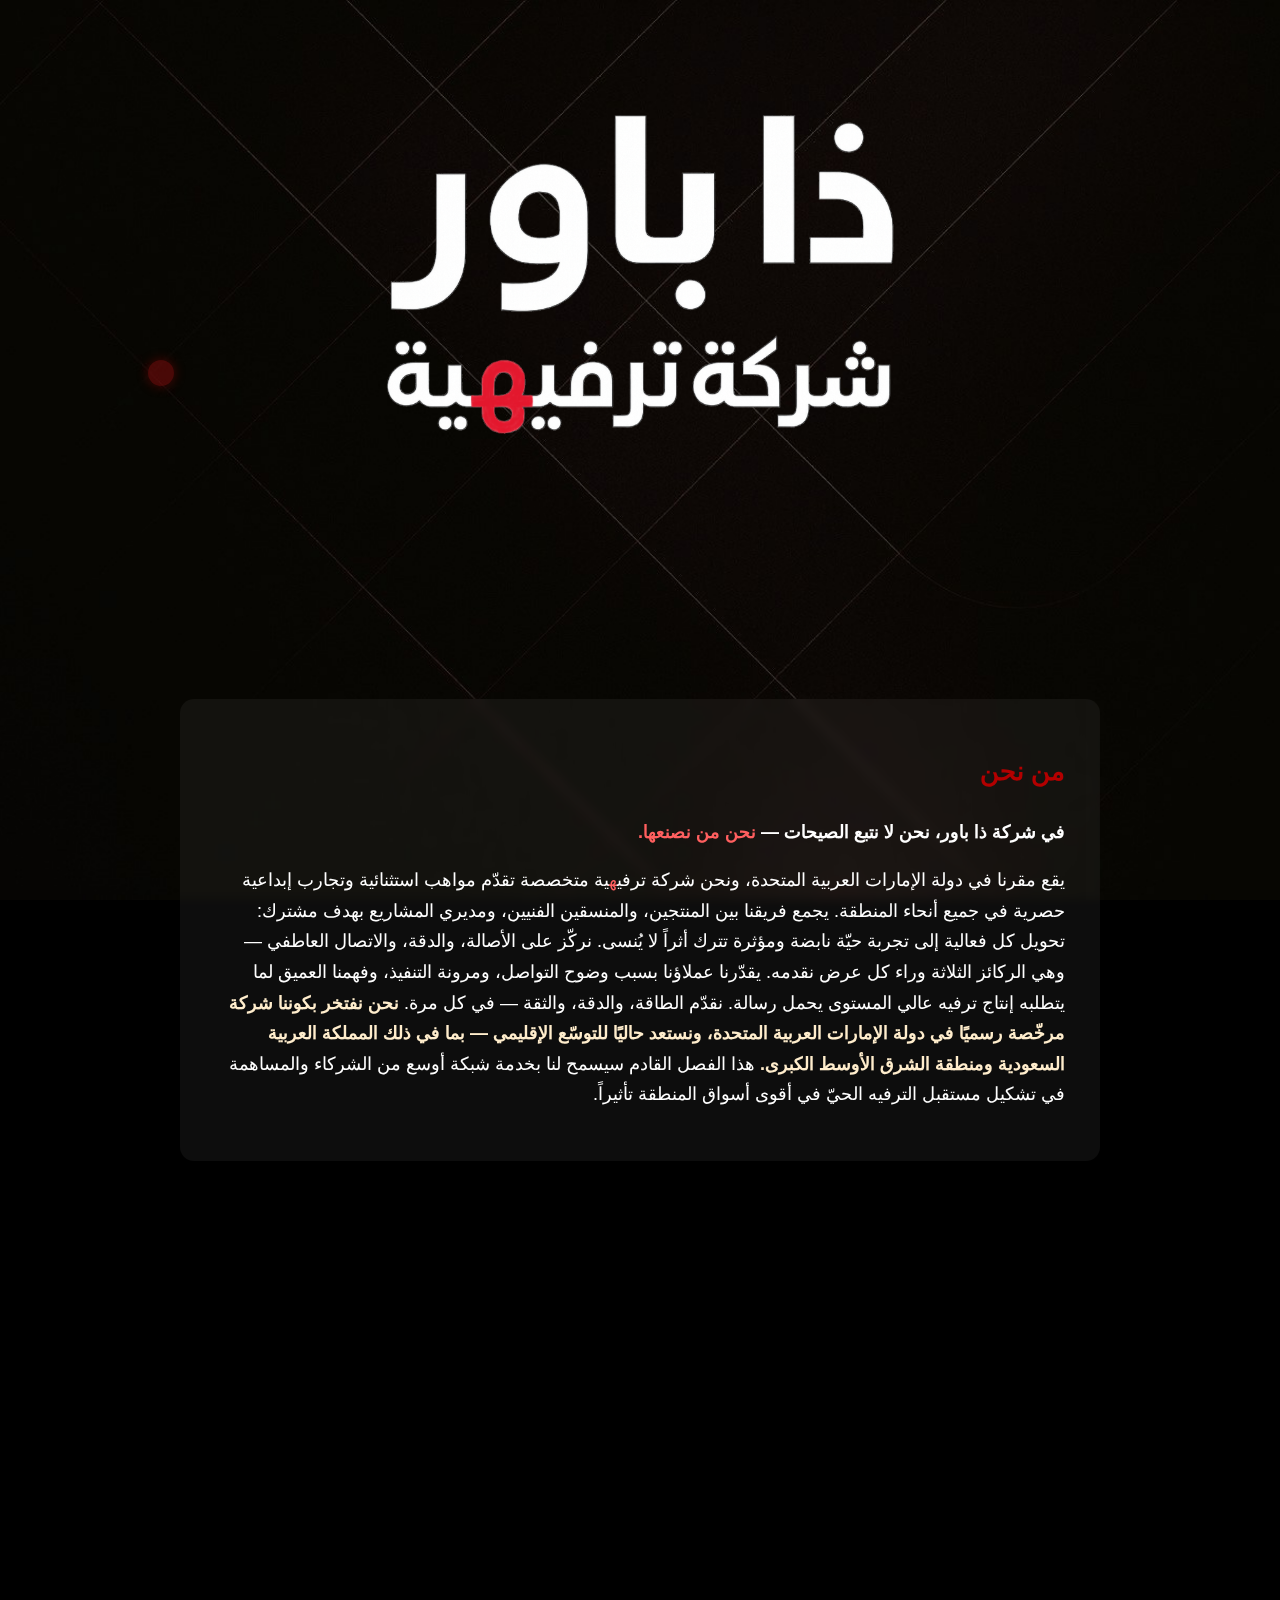
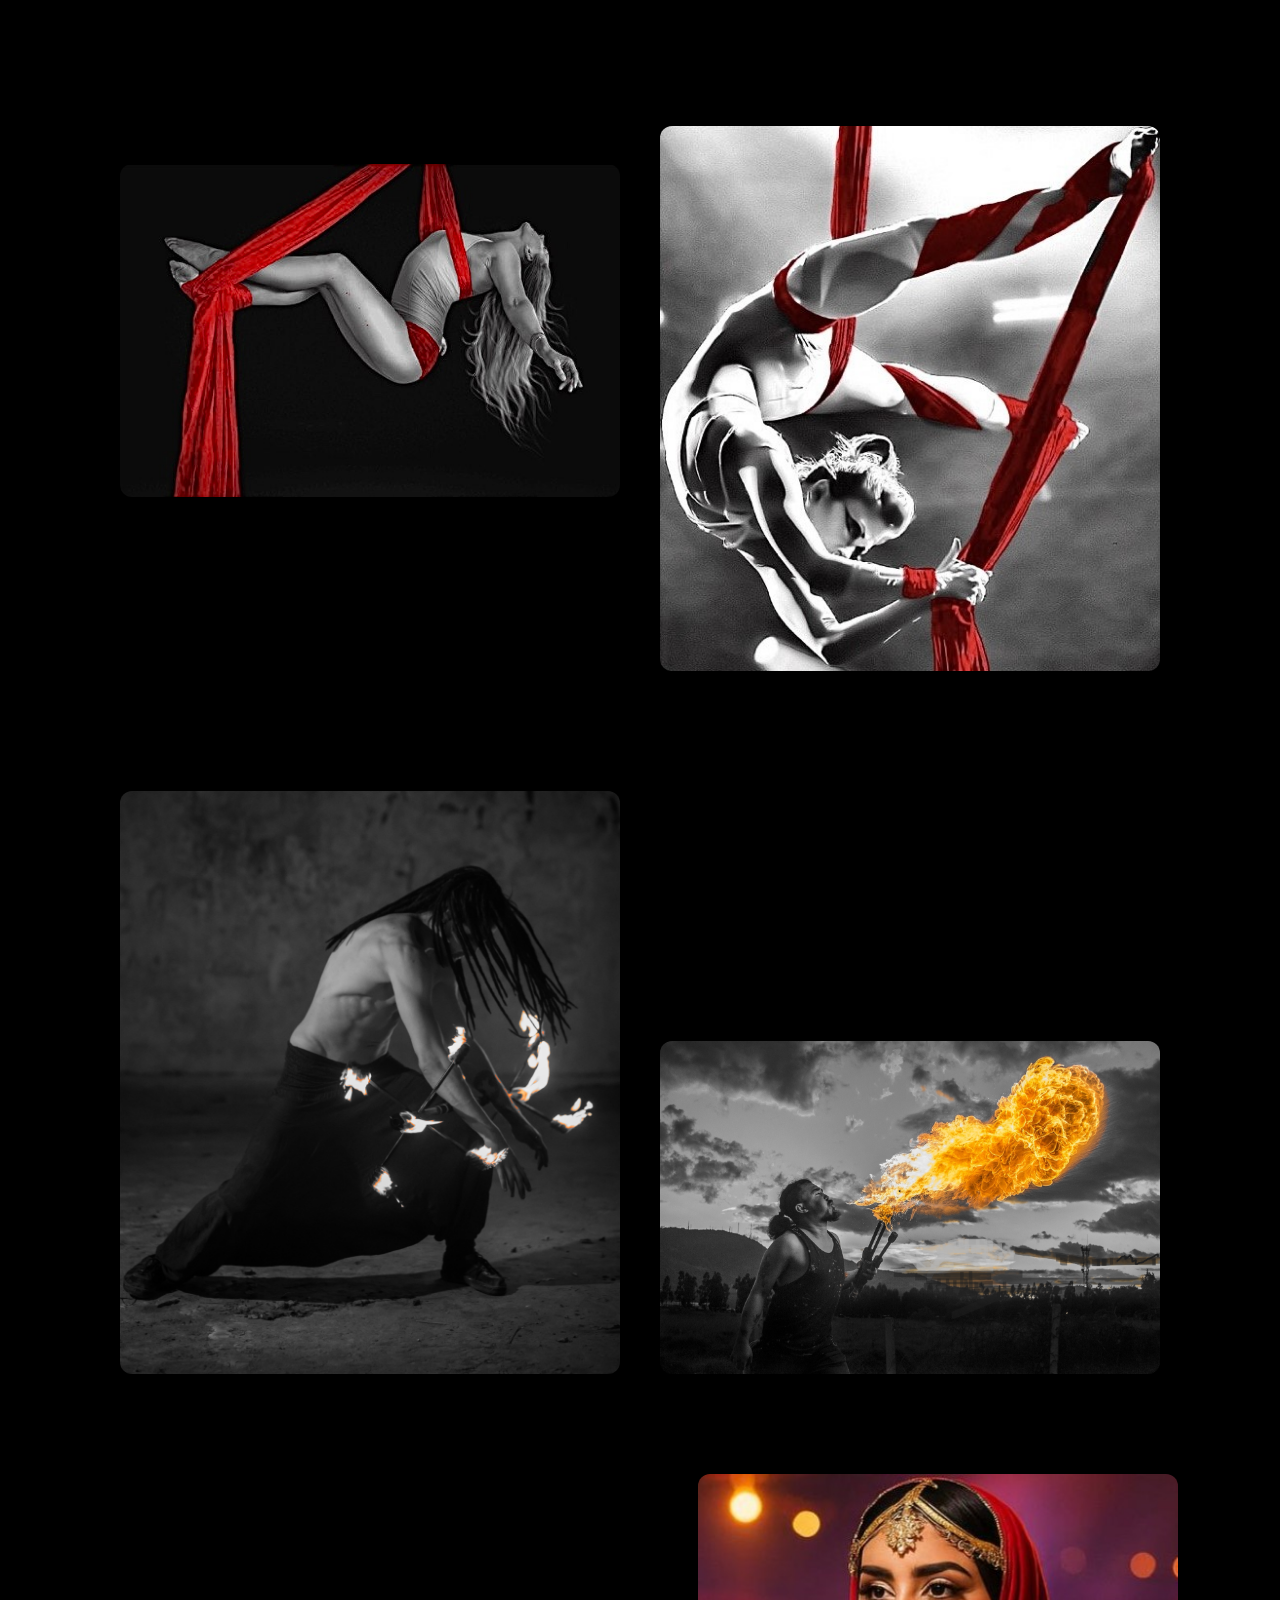
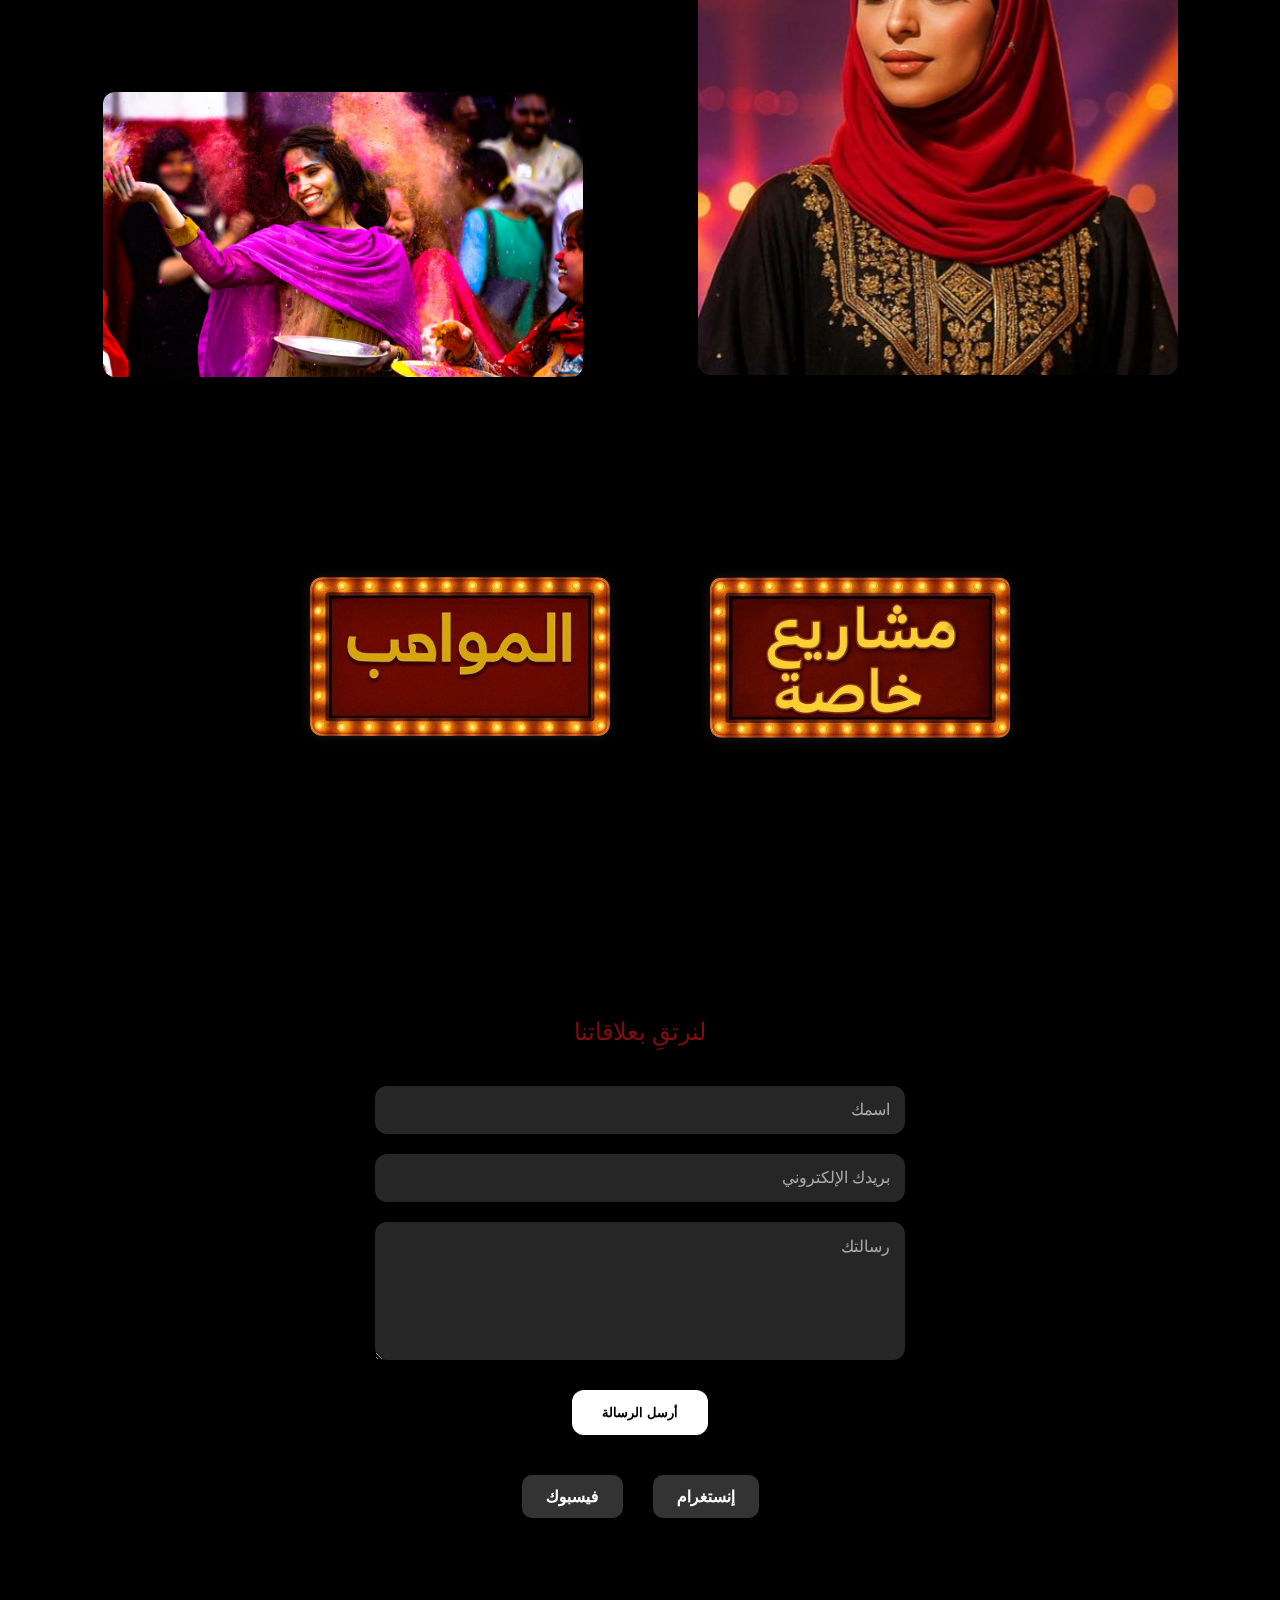
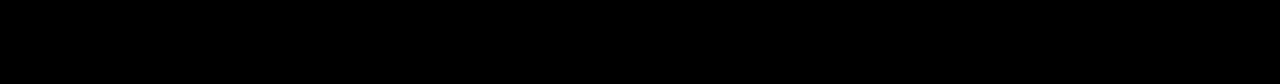
<file: index-ae.html>
<!DOCTYPE html>
<html lang="en">
<head>

  <link rel="preload" as="video" href="intro-tb.mp4" type="video/mp4">
  <link rel="preload" as="video" href="intro-sp.mp4" type="video/mp4">
  <meta charset="UTF-8" />
  <meta name="viewport" content="width=device-width, initial-scale=1.0" />
  <title>The Power Entertainment</title>
  <link rel="stylesheet" href="style-ae.css" />
</head>

<body>
  <!-- Уведомление о повороте экрана -->
 <div id="rotate-notice">
  <img src="phone-icon.svg" class="rotate-icon" alt="Rotate Icon" />
  <p>من فضلك، قم بتدوير جهازك</p>
</div>

  <!-- Мини-меню -->
  <div class="floating-menu-wrapper" id="floatingMenu" style="top: 40%; left: 115px;">
   <div class="floating-button" id="floatingButton"></div>
    <div class="mini-menu" id="miniMenu">
      <a href="index-ae.html#about">من نحن</a>
      <a href="talent-booking-ae.html">المواهب</a>
      <a href="special-projects-ae.html">المشاريع</a>
      <a href="index-ae.html#contact">تواصل معنا</a>
    </div>
  </div>

  <!-- Логотип + основное меню -->
   <header class="logo-header">
    <img src="power-logo-ae.png" class="logo reveal-on-scroll" alt="Logo" />
    <nav class="main-menu delayed-appearance">
      <a href="index-ae.html#contact">تواصل معنا</a>
      <a href="special-projects-ae.html">المشاريع</a>
      <a href="talent-booking-ae.html">المواهب</a>
      <a href="index-ae.html#about">من نحن</a>
      <div class="language-selector">
  <button class="language-btn">
    <img src="AE.png" alt="RU" />
  </button>
  <div class="language-menu">
    <a href="index.html"><img src="eng.png" alt="EN" /></a>
    <a href="index-ae.html"><img src="AE.png" alt="AE" /></a>
    <a href="index-ru.html"><img src="ru.png" alt="RU" /></a>
  </div>
</div>
    </nav>
  </header>
  <main>
    <div class="background-strip">

  <!-- About Section -->
  <section id="about" class="reveal-on-scroll">
    <div class="about-box"dir="rtl">
      <h2>من نحن</h2>
<p><strong>في شركة ذا باور، نحن لا نتبع الصيحات — <span class="highlight-red">نحن من نصنعها.</span></strong></p>

<p>يقع مقرنا في دولة الإمارات العربية المتحدة، ونحن شركة ترفي<span class="highlight-red">ه</span>ية متخصصة تقدّم مواهب استثنائية وتجارب إبداعية حصرية في جميع أنحاء المنطقة.  
يجمع فريقنا بين المنتجين، والمنسقين الفنيين، ومديري المشاريع بهدف مشترك: تحويل كل فعالية إلى تجربة حيّة نابضة ومؤثرة تترك أثراً لا يُنسى.  
نركّز على الأصالة، والدقة، والاتصال العاطفي — وهي الركائز الثلاثة وراء كل عرض نقدمه.  
يقدّرنا عملاؤنا بسبب وضوح التواصل، ومرونة التنفيذ، وفهمنا العميق لما يتطلبه إنتاج ترفيه عالي المستوى يحمل رسالة.  
نقدّم الطاقة، والدقة، والثقة — في كل مرة.

<strong><span class="highlight-gold">نحن نفتخر بكوننا شركة مرخّصة رسميًا في دولة الإمارات العربية المتحدة، ونستعد حاليًا للتوسّع الإقليمي — بما في ذلك المملكة العربية السعودية ومنطقة الشرق الأوسط الكبرى.</span></strong>  
هذا الفصل القادم سيسمح لنا بخدمة شبكة أوسع من الشركاء والمساهمة في تشكيل مستقبل الترفيه الحيّ في أقوى أسواق المنطقة تأثيراً.</p>

    </div>
  </section>

  <!-- UNIQUE TALENTS VIDEO Section -->
  <section id="unique-talents" class="video-section reveal-on-scroll">
    <div class="unique-video-container">
      <video src="FirstforTalentBooking.mp4" autoplay muted loop playsinline></video>
      <div class="unique-video-overlay" dir="rtl">
        <h2>التفرّد</h2>
    <p>نؤمن بقوة الفردية. يتم اختيار كل فنان بعناية ليس فقط من أجل موهبته،   
بل لما يحمله إلى المسرح من إحساس، وأصالة، وحضور لا يُنسى.</p>
      </div>
    </div>
  </section>

</div>


    
<section class="sublime-block">
  <div class="sublime-wrapper">
    <div class="sublime-left">
      <img src="Aerial1.JPG" alt="Aerial Performance 1" class="sublime-image" />
      <div class="sublime-text rtl-text reveal-on-scroll" dir="rtl">

        <h2>رفيع</h2>
    <p>
          في ذا باور، نحن لا نقدم عروضًا فقط — بل نصنع لحظاتٍ سامية.
فنّنا العمودي يعكس سعيَنا نحو الجمال، والدقة، والتفرّد.
فوق خشبة المسرح، نصبح لحظات لا تُنسى.
        </p>
      </div>
    </div>
    <div class="sublime-column">
      <img src="Aerial2.JPG" alt="Aerial Performance 2" class="sublime-image" />
    </div>
  </div>
</section>

     <section class="luminate-block">
  <div class="luminate-wrapper">
    <div class="luminate-left">
      <img src="Fire2.png" alt="Fire Show Performer">
    </div>
    <div class="luminate-right">
     <div class="luminate-text reveal-on-scroll rtl-text" dir="rtl">
        <h2>النورانية</h2>
    <p>
          في كل عرض، نسعى وراء التألّق — ليس فقط في المشهد، بل في الإحساس.
في ذا باور، نصنع لحظات غامرة تهدف إلى إضاءة المكان، والعاطفة، والذاكرة.
فالمسألة ليست فيما تراه، بل فيما تشعر به.
        </p>
      </div>
      <img src="Fire1.png" alt="Fire Show Performer 2">
    </div>
  </div>
</section>

<section class="lineage-block">
  <div class="lineage-wrapper">
    <div class="lineage-left">
    <div class="lineage-text reveal-on-scroll rtl-text" dir="rtl">
        <h2>التراث</h2>
    <p>
          في ذا باور، نحن لا نكرّم الإرث كتقليد شكلي، بل كحمض نووي حيّ ينتقل إلينا من الذين سبقونا.
من جذورنا الثقافية، ينطلق عملنا كتحية للقيم الخالدة والعمق الحضاري الذي تحمله.
كل تفصيلة نصنعها هي انحناءة احترام للإرث — لأن ما يبقى عبر الأجيال يستحق أن يُرى، ويُحَس، ويُحتَفى به.
        </p>
      </div>
      <img src="Cultural2.jpg" alt="Cultural Image 2" class="cultural2" />
    </div>

    <div class="lineage-right">
      <img src="Cultural-ae.jpg" alt="Cultural Image 1" class="cultural1" />
    </div>
  </div>
</section>



<!-- SECTION: Navigation Buttons -->
<section class="navigation-buttons">
  <div class="button-wrapper">
   <a href="talent-booking-ae.html">
  <img src="talent-booking-btn-ae.jpg" alt="Talent Booking" class="nav-button flicker-talent" />
    </a>
<a href="special-projects-ae.html">
  <img src="special-project-ae-btn.jpg" alt="Special Projects Button" class="nav-button flicker-talent" />
</a>
  </div>
</section>

<section id="contact" class="contact-section" dir="rtl">

  <h2>لنرتقِ بعلاقاتنا</h2>
  <form action="https://formspree.io/f/xpwdbvav" method="POST">
    <input type="text" name="name" placeholder="اسمك" required>
    <input type="email" name="email" placeholder="بريدك الإلكتروني" required>
    <textarea name="message" rows="6" placeholder="رسالتك" required></textarea>
    <button type="submit">أرسل الرسالة</button>
  </form>

  <div class="social-links">
    <a href="https://www.instagram.com/thepowerentertainment?igsh=MTQ2NGRxd2trYnFqdg%3D%3D&utm_source=qr" target="_blank">إنستغرام</a>
    <a href="https://facebook.com/yourpage" target="_blank">فيسبوك</a>
  </div>
</section>



  <script>
    
  // Video shrink on scroll
  window.addEventListener('scroll', () => {
    const section = document.querySelector('.video-container');
    const rect = section.getBoundingClientRect();
    if (rect.top < window.innerHeight * 0.5) {
      section.classList.add('shrink');
    } else {
      section.classList.remove('shrink');
    }
  });

  // Reveal on scroll (universal)
  function revealOnScroll() {
    const revealElements = document.querySelectorAll('.reveal-on-scroll');
    revealElements.forEach(el => {
      const rect = el.getBoundingClientRect();
      if (rect.top < window.innerHeight * 0.85) {
        el.classList.add('visible');
      } else {
        el.classList.remove('visible');
      }
    });
  }

  window.addEventListener('scroll', revealOnScroll);
  window.addEventListener('load', () => {
    revealOnScroll();

    const logo = document.querySelector('.logo');
    if (logo) logo.classList.add('visible');
  });

  // Mini floating menu toggle
    let menuOpen = false;
let isDragging = false;
let moved = false;
let offsetX = 0, offsetY = 0;

const wrapper = document.getElementById('floatingMenu');
const button = document.getElementById('floatingButton');
const menu = document.getElementById('miniMenu');

function toggleMiniMenu() {
  menu.classList.toggle('show');
  menuOpen = !menuOpen;
}

// Закрытие при клике вне меню
document.addEventListener('click', function (e) {
  if (menuOpen && !menu.contains(e.target) && !button.contains(e.target)) {
    menu.classList.remove('show');
    menuOpen = false;
  }
});

// === 🖱 Desktop

document.addEventListener('mousemove', (e) => {
  if (isDragging) {
    moved = true;
    wrapper.style.left = `${e.clientX - offsetX}px`;
    wrapper.style.top = `${e.clientY - offsetY}px`;
  }
});

document.addEventListener('mouseup', (e) => {
  isDragging = false;
  document.body.style.userSelect = '';
  if (!moved && e.target === button) {
    toggleMiniMenu(); // ✅ открываем только если не тянули
  }
});

// === 📱 Touch
button.addEventListener('touchstart', (e) => {
  isDragging = true;
  moved = false;
  const touch = e.touches[0];
  offsetX = touch.clientX - wrapper.getBoundingClientRect().left;
  offsetY = touch.clientY - wrapper.getBoundingClientRect().top;
}, { passive: true });

document.addEventListener('touchmove', (e) => {
  if (isDragging) {
    moved = true;
    const touch = e.touches[0];
    wrapper.style.left = `${touch.clientX - offsetX}px`;
    wrapper.style.top = `${touch.clientY - offsetY}px`;
  }
}, { passive: false });

document.addEventListener('touchend', (e) => {
  isDragging = false;
  if (!moved && e.changedTouches[0].target === button) {
    toggleMiniMenu(); // ✅ для тапа на телефоне
  }
});



  // Reset scroll on reload
  window.onbeforeunload = () => window.scrollTo(0, 0);

  // Orientation warning
  function updateOrientationNotice() {
    const notice = document.getElementById("rotate-notice");
    const isPortrait = window.matchMedia("(orientation: portrait)").matches;
    const isPhone = window.innerWidth < 1024;

    if (isPortrait && isPhone) {
      notice.style.display = "flex";
      document.body.style.overflow = "hidden";
    } else {
      notice.style.display = "none";
      document.body.style.overflow = "";
    }
  }

  window.addEventListener("DOMContentLoaded", updateOrientationNotice);
  window.addEventListener("orientationchange", updateOrientationNotice);
  window.addEventListener("resize", updateOrientationNotice);
</script>
</file>
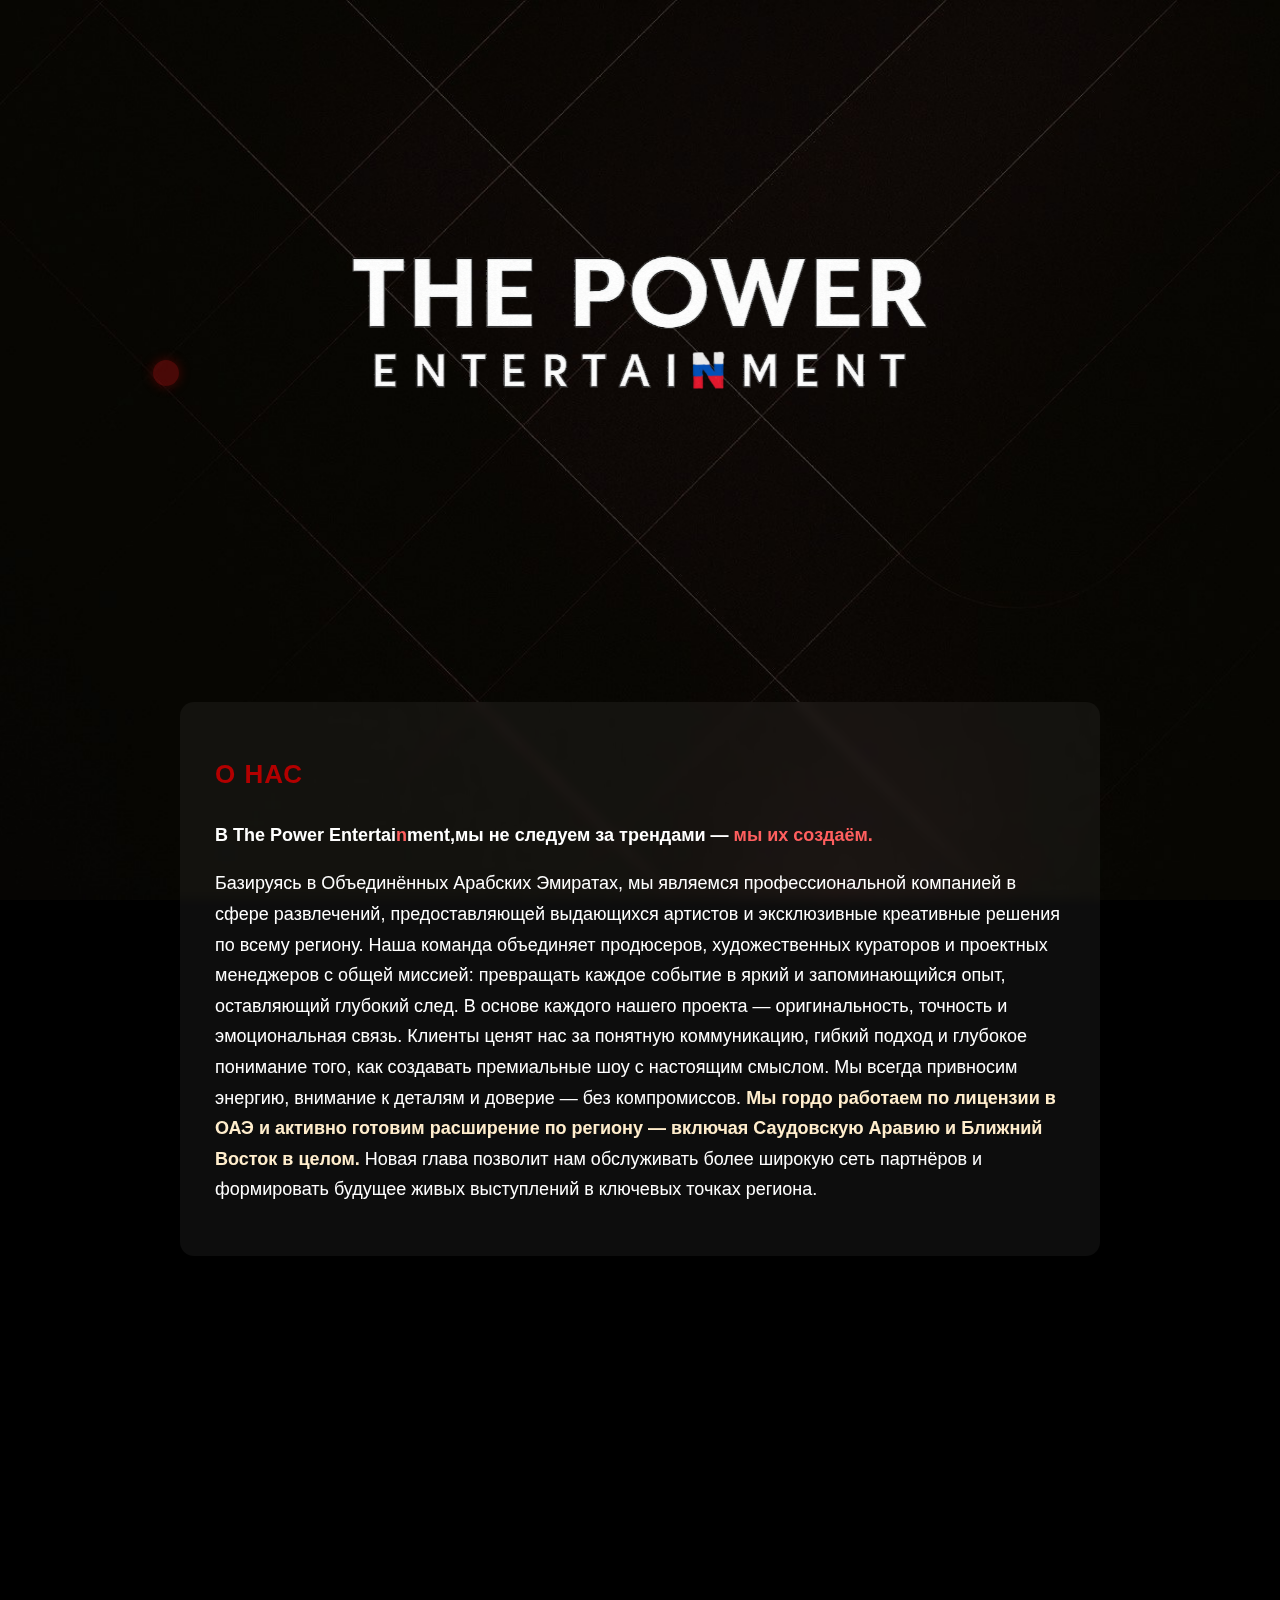
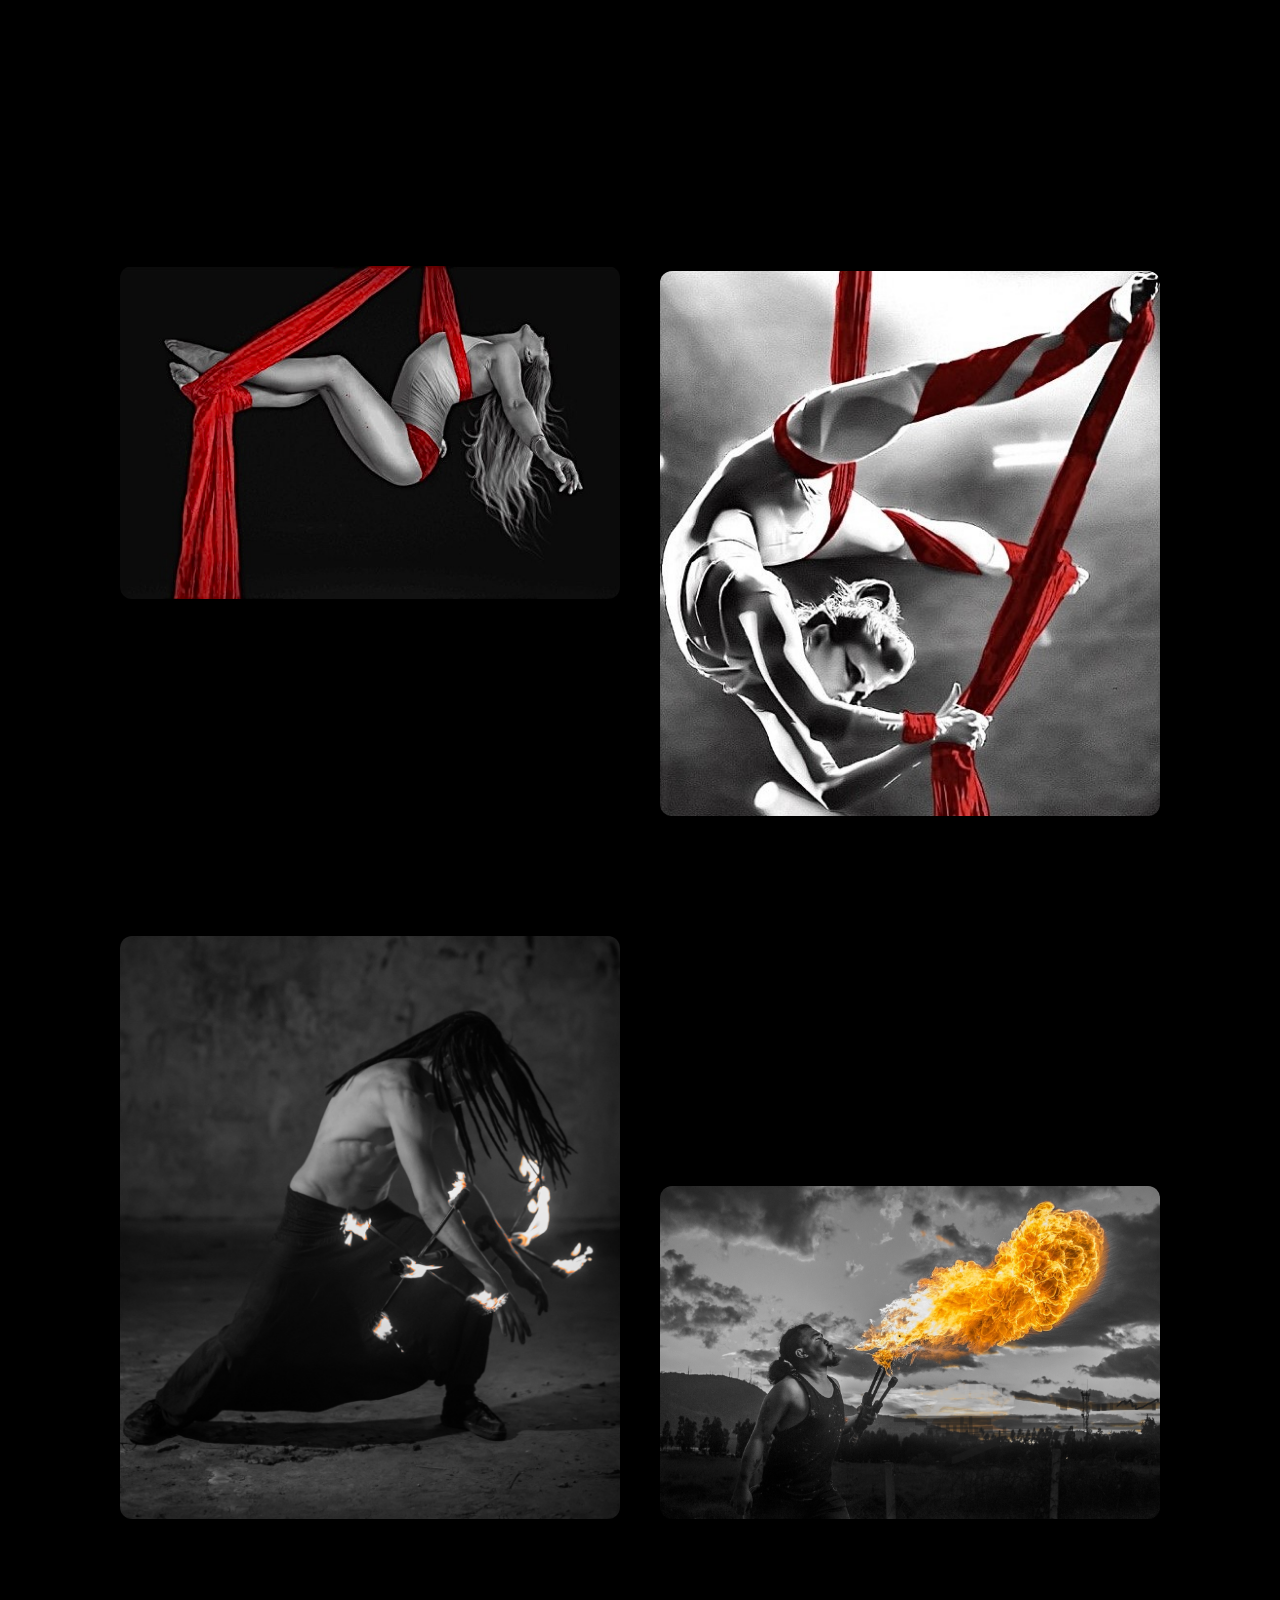
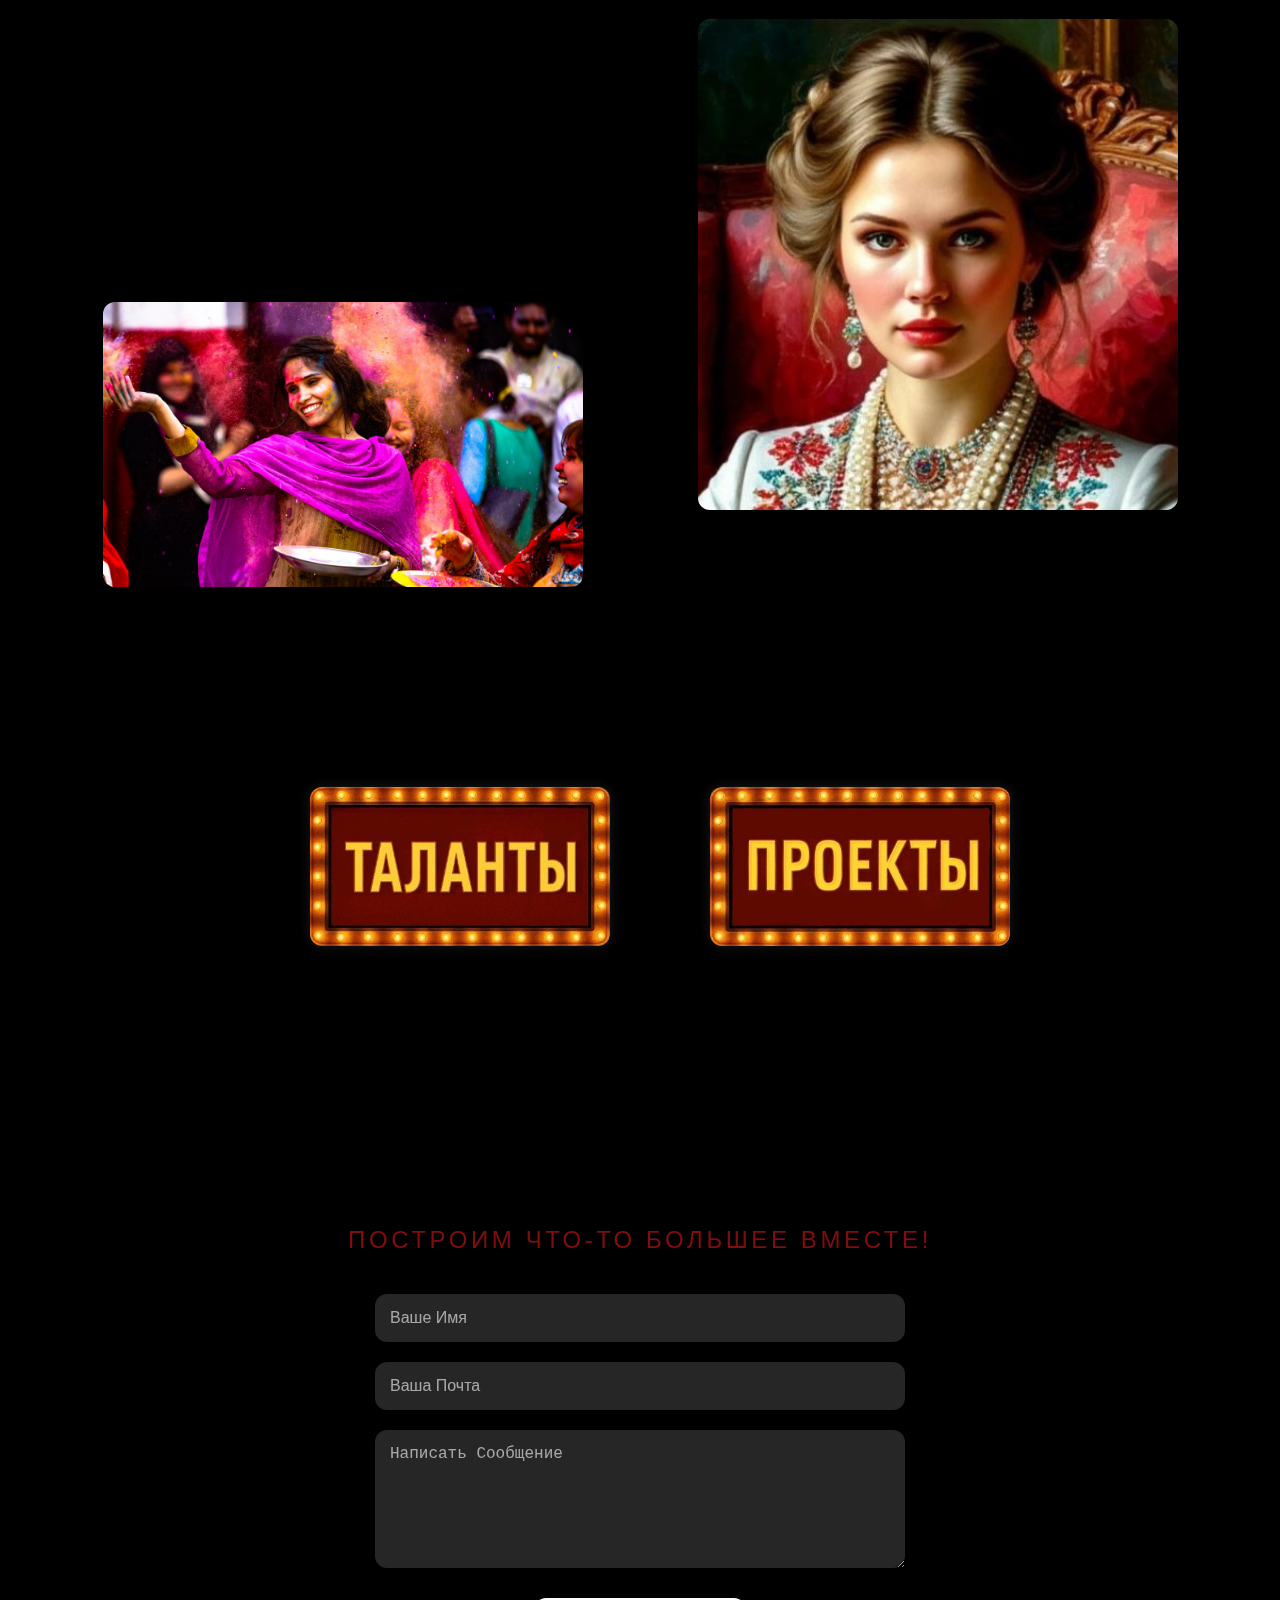
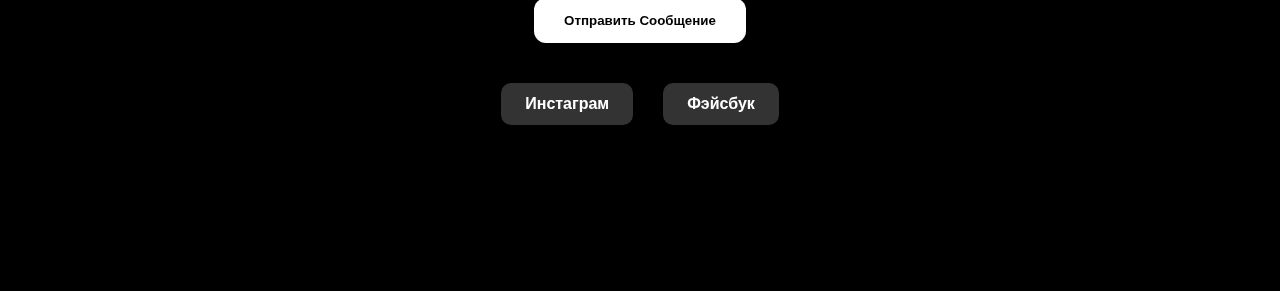
<file: index-ru.html>
<!DOCTYPE html>
<html lang="en">
<head>
  <link rel="preload" as="video" href="intro-tb.mp4" type="video/mp4">
  <link rel="preload" as="video" href="intro-sp.mp4" type="video/mp4">
  <meta charset="UTF-8" />
  <meta name="viewport" content="width=device-width, initial-scale=1.0" />
  <title>The Power Entertainment</title>
  <link rel="stylesheet" href="style.css" />
</head>

<body>
  <!-- Уведомление о повороте экрана -->
 <div id="rotate-notice">
  <img src="phone-icon.svg" class="rotate-icon" alt="Rotate Icon" />
  <p>Пожалуйста поверните ваше устройство</p>
</div>

  <!-- Мини-меню -->
  <div class="floating-menu-wrapper" id="floatingMenu" style="top: 40%; left: 115px;">
   <div class="floating-button" id="floatingButton"></div>
    <div class="mini-menu" id="miniMenu">
      <a href="index-ru.html#about">О НАС</a>
      <a href="talent-booking-ru.html">ТАЛАНТЫ</a>
      <a href="specia-projects-ru.html">ПРОЕКТЫ</a>
      <a href="index-ru.html">КОНТАКТЫ</a>
    </div>
  </div>

  <!-- Логотип + основное меню -->
   <header class="logo-header">
    <img src="logo_power-ru.png" class="logo reveal-on-scroll" alt="Logo" />
    <nav class="main-menu delayed-appearance">
      <a href="index-ru.html#about">О НАС</a>
      <a href="talent-booking-ru.html">ТАЛАНТЫ</a>
      <a href="specia-projects-ru.html">ПРОЕКТЫ</a>
      <a href="index-ru.html#contact">КОНТАКТ</a>
      <div class="language-selector">
  <button class="language-btn">
    <img src="ru.png" alt="RU" />
  </button>
  <div class="language-menu">
    <a href="index.html"><img src="eng.png" alt="EN" /></a>
    <a href="index-ru.html"><img src="ru.png" alt="RU" /></a>
    <a href="index-ae.html"><img src="AE.png" alt="AE" /></a>
  </div>
</div>
    </nav>
  </header>

  <main>
    <div class="background-strip">

  <!-- About Section -->
  <section id="about" class="reveal-on-scroll">
    <div class="about-box">
      <h2>О НАС</h2>
      <p><strong>В The Power Entertai<span class="highlight-red">n</span>ment,мы не следуем за трендами — <span class="highlight-red">мы их создаём.</span></strong></p>
      <p>Базируясь в Объединённых Арабских Эмиратах, мы являемся профессиональной компанией в сфере развлечений, предоставляющей выдающихся артистов и эксклюзивные креативные решения по всему региону.
Наша команда объединяет продюсеров, художественных кураторов и проектных менеджеров с общей миссией: превращать каждое событие в яркий и запоминающийся опыт, оставляющий глубокий след.
В основе каждого нашего проекта — оригинальность, точность и эмоциональная связь.
Клиенты ценят нас за понятную коммуникацию, гибкий подход и глубокое понимание того, как создавать премиальные шоу с настоящим смыслом.
Мы всегда привносим энергию, внимание к деталям и доверие — без компромиссов.
      <strong><span class="highlight-gold">Мы гордо работаем по лицензии в ОАЭ и активно готовим расширение по региону — включая Саудовскую Аравию и Ближний Восток в целом.</span></strong>
      Новая глава позволит нам обслуживать более широкую сеть партнёров и формировать будущее живых выступлений в ключевых точках региона.</p>
    </div>
  </section>

  <!-- UNIQUE TALENTS VIDEO Section -->
  <section id="unique-talents" class="video-section reveal-on-scroll">
    <div class="unique-video-container">
      <video src="FirstforTalentBooking.mp4" autoplay muted loop playsinline></video>
      <div class="unique-video-overlay">
        <h2>УНИКАЛЬНОСТЬ</h2>
        <p>Мы верим в силу индивидуальности. Каждый артист отбирается вручную не только за талант, но и за ту эмоцию, подлинность и незабываемую энергию, которую он приносит на сцену.</p>
      </div>
    </div>
  </section>

</div>




<section class="sublime-block">
  <div class="sublime-wrapper">
    <div class="sublime-left">
      <img src="Aerial1.JPG" alt="Aerial Performance 1" class="sublime-image" />
      <div class="sublime-text reveal-on-scroll">
        <h2>ВОЗВЫШЕННОСТЬ</h2>
        <p>
          В The Power мы не просто показываем выступления — мы создаём возвышенные моменты.
Наша вертикальная хореография отражает стремление к красоте, точности и исключительности.
Над сценой мы становимся незабываемыми.


        </p>
      </div>
    </div>
    <div class="sublime-column">
      <img src="Aerial2.JPG" alt="Aerial Performance 2" class="sublime-image" />
    </div>
  </div>
</section>

     <section class="luminate-block">
  <div class="luminate-wrapper">
    <div class="luminate-left">
      <img src="Fire2.png" alt="Fire Show Performer">
    </div>
    <div class="luminate-right">
      <div class="luminate-text reveal-on-scroll">
        <h2>ОСВЕЩЕННОСТЬ</h2>
        <p> В каждой постановке мы стремимся к совершенству — не только в зрелище, но и в ощущении.
В The Power мы создаём погружающие моменты, призванные осветить пространство, эмоции и память.
Дело не в том, что вы видите — важно то, что вы чувствуете.
        </p>
      </div>
      <img src="Fire1.png" alt="Fire Show Performer 2">
    </div>
  </div>
</section>

<section class="lineage-block">
  <div class="lineage-wrapper">
    <div class="lineage-left">
      <div class="lineage-text reveal-on-scroll">
        <h2>НАСЛЕДИЕ</h2>
        <p>
          В The Power мы чтим наследие не как формальность, а как живую ДНК, переданную нам теми, кто был до нас.
Укоренённая в традициях, наша работа — это дань вечным ценностям и глубине культуры, которую они несут.
Каждая деталь, которую мы создаём, — это уважительный поклон прошлому, ведь то, что переживает поколения, заслуживает того, чтобы быть увиденным, прочувствованным и прославленным.
        </p>
      </div>
      <img src="Cultural2.jpg" alt="Cultural Image 2" class="cultural2" />
    </div>

    <div class="lineage-right">
      <img src="Cultural-ru.jpeg" alt="Cultural Image 1" class="cultural1" />
    </div>
  </div>
</section>



<!-- SECTION: Navigation Buttons -->
<section class="navigation-buttons">
  <div class="button-wrapper">
   <a href="talent-booking-ru.html">
  <img src="talents-btn-ru.jpg" alt="Talent Booking" class="nav-button flicker-talent" />
    </a>
<a href="specia-projects-ru.html">
  <img src="projects-btn-ru.jpg" alt="Special Projects Button" class="nav-button flicker-talent" />
</a>
  </div>
</section>

<section id="contact" class="contact-section">
  <h2>Построим что-то большее Вместе!</h2>
  <form action="https://formspree.io/f/xpwdbvav" method="POST">
    <input type="text" name="name" placeholder="Ваше Имя" required>
    <input type="email" name="email" placeholder="Ваша Почта" required>
    <textarea name="message" rows="6" placeholder="Написать Сообщение" required></textarea>
    <button type="submit">Отправить Сообщение</button>
  </form>

  <div class="social-links">
    <a href="https://www.instagram.com/thepowerentertainment?igsh=MTQ2NGRxd2trYnFqdg%3D%3D&utm_source=qr" target="_blank">Инстаграм</a>
    <a href="https://facebook.com/yourpage" target="_blank">Фэйсбук</a>
  </div>
</section>



  <script>
    
  // Video shrink on scroll
  window.addEventListener('scroll', () => {
    const section = document.querySelector('.video-container');
    const rect = section.getBoundingClientRect();
    if (rect.top < window.innerHeight * 0.5) {
      section.classList.add('shrink');
    } else {
      section.classList.remove('shrink');
    }
  });

  // Reveal on scroll (universal)
  function revealOnScroll() {
    const revealElements = document.querySelectorAll('.reveal-on-scroll');
    revealElements.forEach(el => {
      const rect = el.getBoundingClientRect();
      if (rect.top < window.innerHeight * 0.85) {
        el.classList.add('visible');
      } else {
        el.classList.remove('visible');
      }
    });
  }

  window.addEventListener('scroll', revealOnScroll);
  window.addEventListener('load', () => {
    revealOnScroll();

    const logo = document.querySelector('.logo');
    if (logo) logo.classList.add('visible');
  });

  // Mini floating menu toggle
    let menuOpen = false;
let isDragging = false;
let moved = false;
let offsetX = 0, offsetY = 0;

const wrapper = document.getElementById('floatingMenu');
const button = document.getElementById('floatingButton');
const menu = document.getElementById('miniMenu');

function toggleMiniMenu() {
  menu.classList.toggle('show');
  menuOpen = !menuOpen;
}

// Закрытие при клике вне меню
document.addEventListener('click', function (e) {
  if (menuOpen && !menu.contains(e.target) && !button.contains(e.target)) {
    menu.classList.remove('show');
    menuOpen = false;
  }
});

// === 🖱 Desktop

document.addEventListener('mousemove', (e) => {
  if (isDragging) {
    moved = true;
    wrapper.style.left = `${e.clientX - offsetX}px`;
    wrapper.style.top = `${e.clientY - offsetY}px`;
  }
});

document.addEventListener('mouseup', (e) => {
  isDragging = false;
  document.body.style.userSelect = '';
  if (!moved && e.target === button) {
    toggleMiniMenu(); // ✅ открываем только если не тянули
  }
});

// === 📱 Touch
button.addEventListener('touchstart', (e) => {
  isDragging = true;
  moved = false;
  const touch = e.touches[0];
  offsetX = touch.clientX - wrapper.getBoundingClientRect().left;
  offsetY = touch.clientY - wrapper.getBoundingClientRect().top;
}, { passive: true });

document.addEventListener('touchmove', (e) => {
  if (isDragging) {
    moved = true;
    const touch = e.touches[0];
    wrapper.style.left = `${touch.clientX - offsetX}px`;
    wrapper.style.top = `${touch.clientY - offsetY}px`;
  }
}, { passive: false });

document.addEventListener('touchend', (e) => {
  isDragging = false;
  if (!moved && e.changedTouches[0].target === button) {
    toggleMiniMenu(); // ✅ для тапа на телефоне
  }
});



  // Reset scroll on reload
  window.onbeforeunload = () => window.scrollTo(0, 0);

  // Orientation warning
  function updateOrientationNotice() {
    const notice = document.getElementById("rotate-notice");
    const isPortrait = window.matchMedia("(orientation: portrait)").matches;
    const isPhone = window.innerWidth < 1024;

    if (isPortrait && isPhone) {
      notice.style.display = "flex";
      document.body.style.overflow = "hidden";
    } else {
      notice.style.display = "none";
      document.body.style.overflow = "";
    }
  }

  window.addEventListener("DOMContentLoaded", updateOrientationNotice);
  window.addEventListener("orientationchange", updateOrientationNotice);
  window.addEventListener("resize", updateOrientationNotice);
</script>
</file>
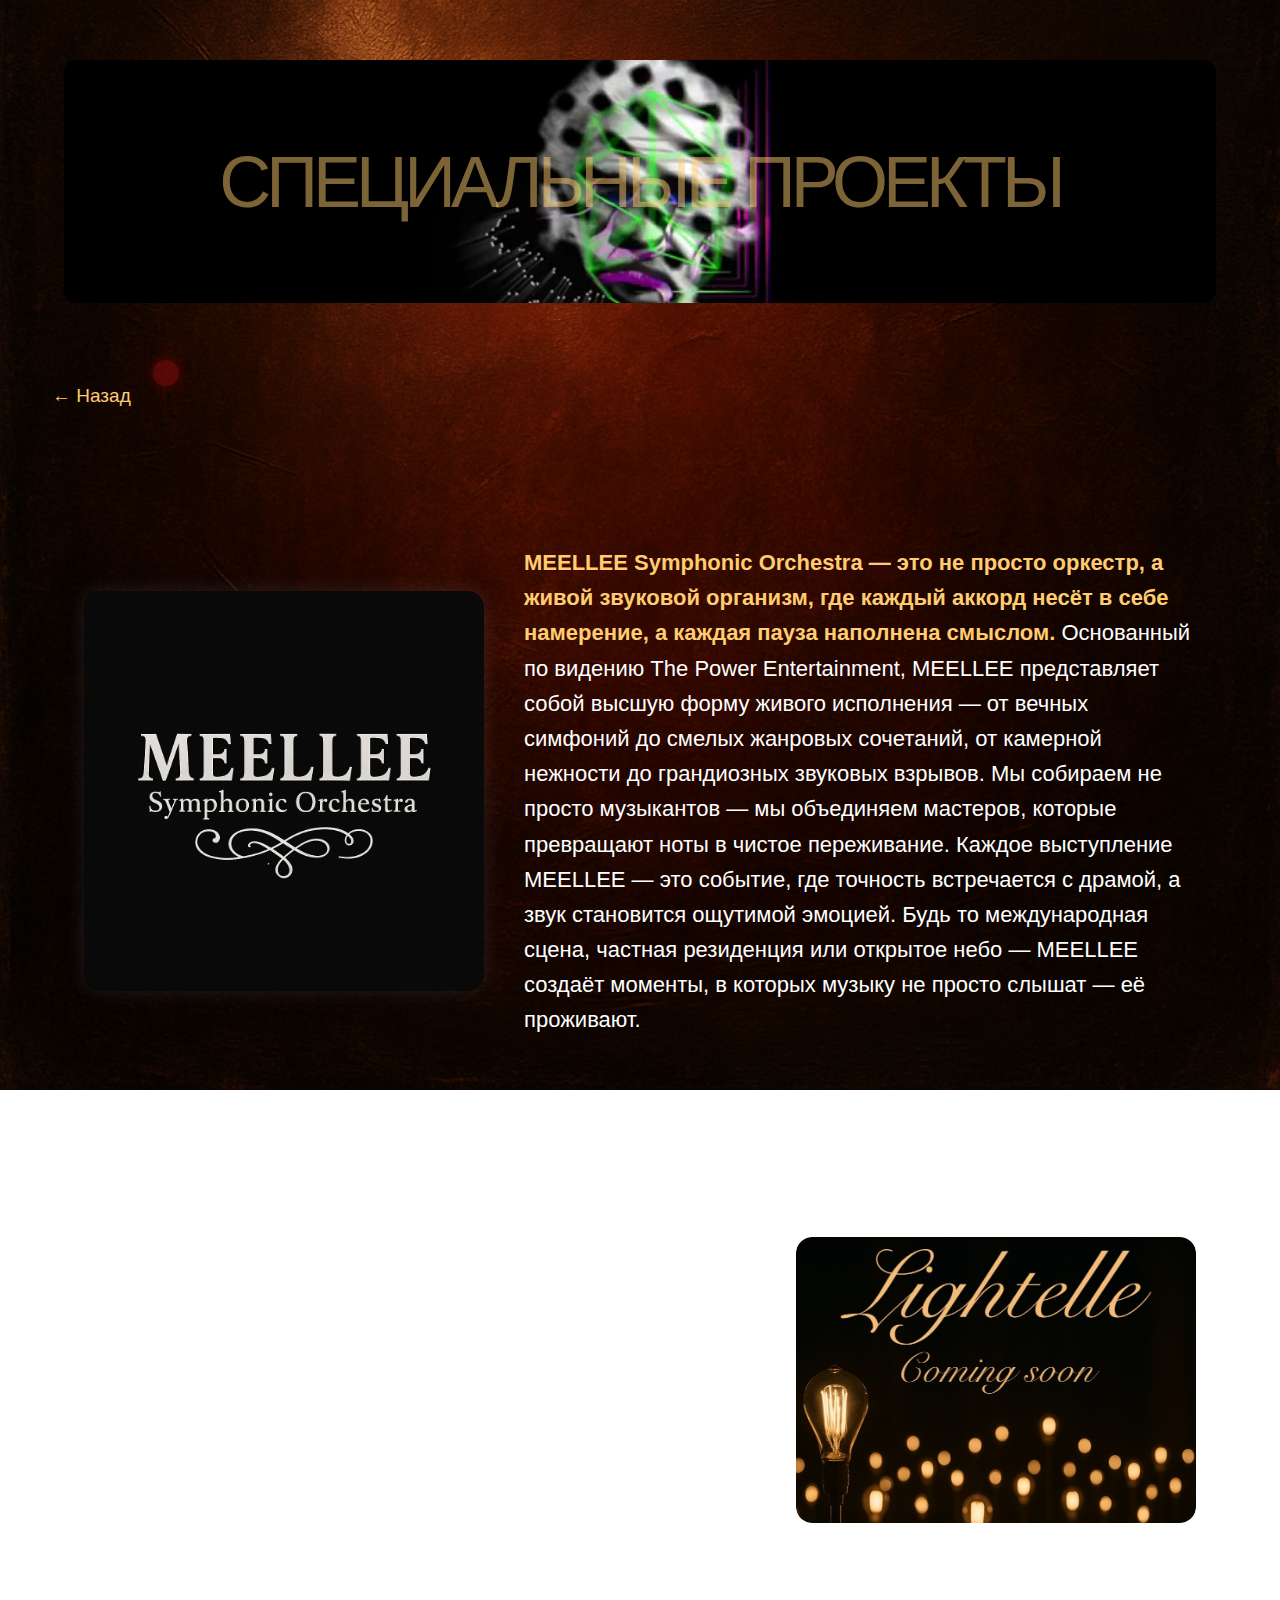
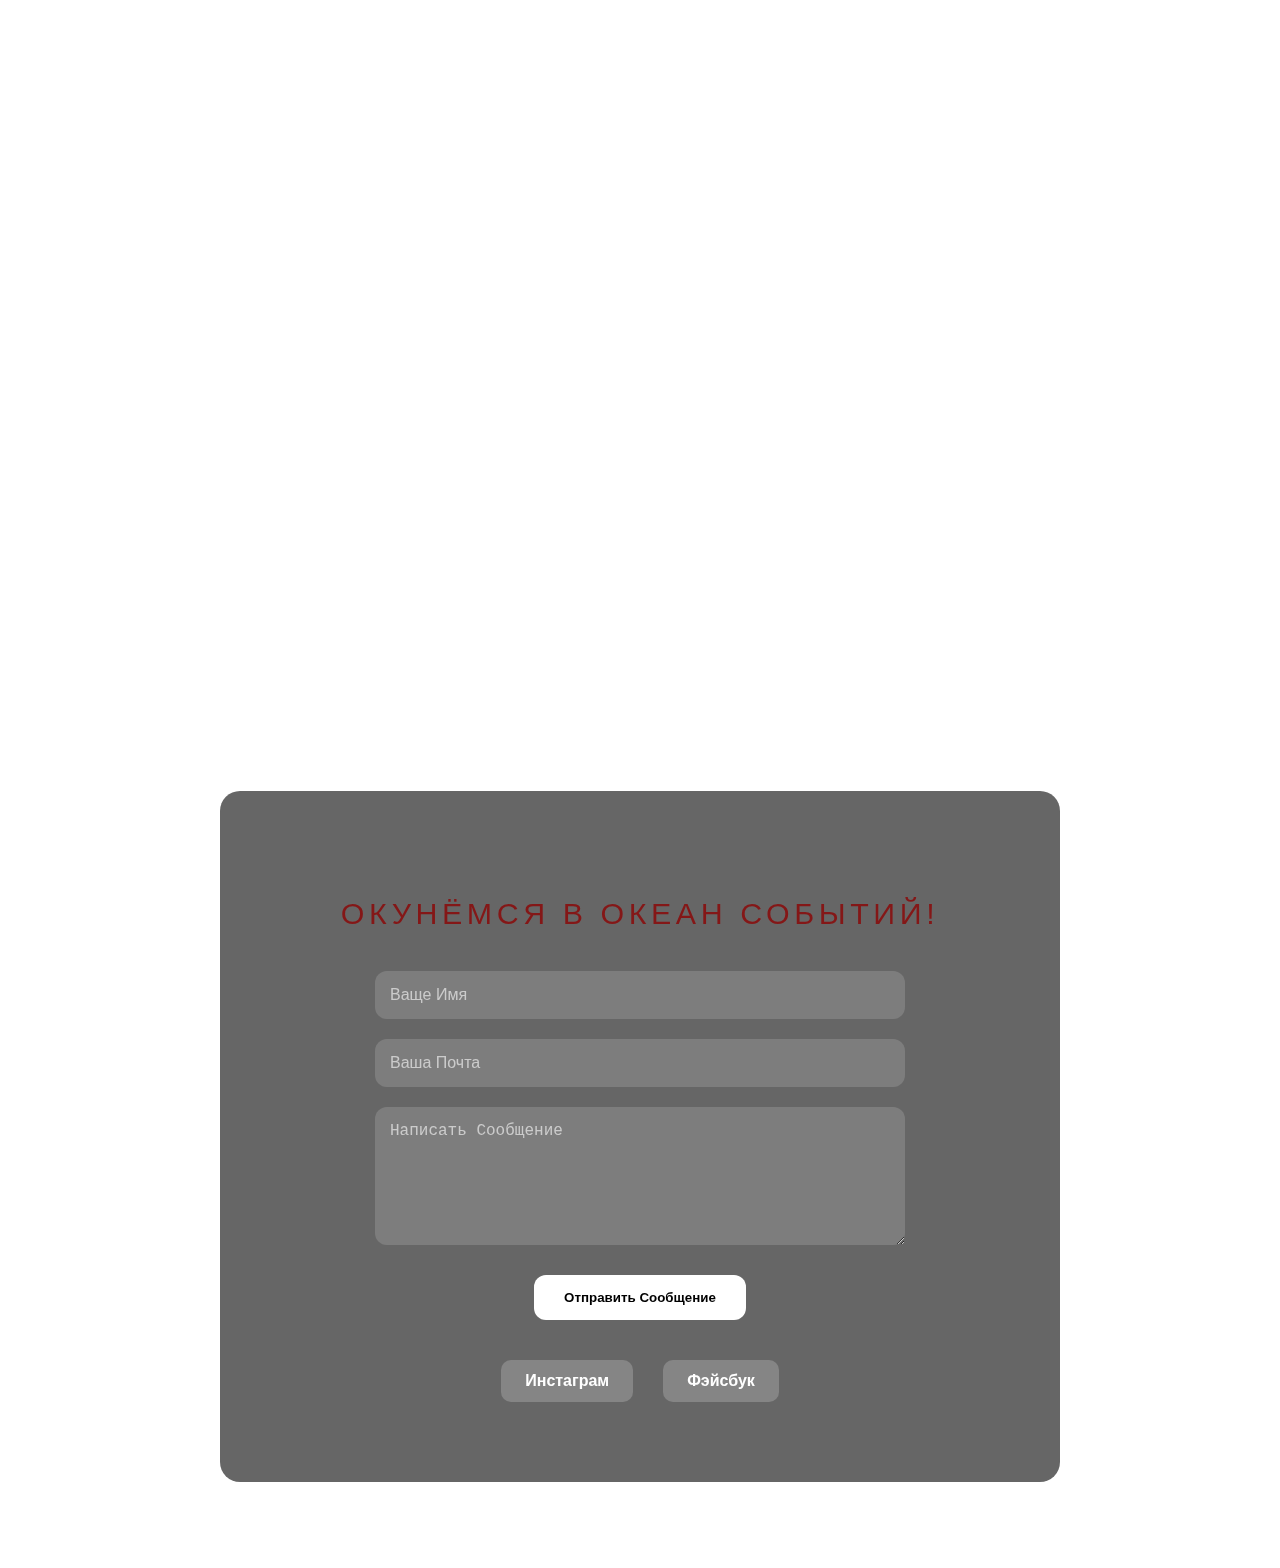
<file: specia-projects-ru.html>
<!DOCTYPE html>
<html lang="en">
<head>
  <meta charset="UTF-8" />
  <meta name="viewport" content="width=device-width, initial-scale=1.0"/>
  <title>СПЕЦИАЛЬНЫЕ ПРОЕКТЫ</title>
  <link rel="stylesheet" href="special-projects.css" />
</head>
<body>
  <div id="rotate-notice">
    <div class="rotate-icon-animated"></div>
    <p>Пожалуйста поверните ваше устройство</p>
  </div>

  <div class="floating-menu-wrapper" id="floatingMenu" style="top: 40%; left: 115px;">
   <div class="floating-button" id="floatingButton"></div>
    <div class="mini-menu" id="miniMenu">
      <a href="index-ru.html#about">О НАС</a>
      <a href="talent-booking-ru.html">ТАЛАНТЫ</a>
      <a href="specia-projects-ru.html">ПРОЕКТЫ</a>
      <a href="index-ru.html#contact">КОНТАКТЫ</a>
    </div>
  </div>

  <section class="intro-video-section">
    <div class="intro-video-wrapper">
      <video autoplay muted loop class="intro-video">
        <source src="intro-sp.mp4" type="video/mp4" />
        Your browser does not support the video tag.
      </video>
      <div class="intro-overlay">
        <h1 class="intro-title">СПЕЦИАЛЬНЫЕ ПРОЕКТЫ</h1>
      </div>
    </div>
  </section>

  <div style="padding: 30px;">
    <button onclick="window.history.back()" style="background-color: #a9191900; color: #ffcc70; border: 2px solid #aa1c1c00; padding: 10px 20px; font-size: 19px; cursor: pointer; border-radius: 10px; transition: background 0.3s ease;" onmouseover="this.style.backgroundColor='#444'" onmouseout="this.style.backgroundColor='#222'">
      ← Назад
    </button>
  </div>

  <div class="content-container">
    <section class="projects-grid">

      <section class="talent-highlight reveal-on-scroll">
        <div class="project-card meellee-card">
          <img src="meellee-cover.PNG" alt="MEELLEE Orchestra">
        </div>
        <div class="talent-text-wrapper reveal-on-scroll">
          <p><span class="highlight-red">MEELLEE Symphonic Orchestra — это не просто оркестр,
а живой звуковой организм, где каждый аккорд несёт в себе намерение, а каждая пауза наполнена смыслом.</span>
          Основанный по видению The Power Entertainment,
MEELLEE представляет собой высшую форму живого исполнения — от вечных симфоний до смелых жанровых сочетаний,
от камерной нежности до грандиозных звуковых взрывов.
Мы собираем не просто музыкантов — мы объединяем мастеров, которые превращают ноты в чистое переживание.
Каждое выступление MEELLEE — это событие, где точность встречается с драмой,
а звук становится ощутимой эмоцией.
Будь то международная сцена, частная резиденция или открытое небо —
MEELLEE создаёт моменты, в которых музыку не просто слышат — её проживают.</p>
        </div>
      </section>

<section class="talent-highlight reverse-layout">
  <div class="project-card">
    <img src="lightelle-sp.PNG" alt="Performer B" />
  </div>
  <div class="talent-text-wrapper blurred reveal-on-scroll">
    <p>
      <span class="highlight-red">Lightelle — это место, где музыка встречается со светом. Где присутствие становится поэзией.</span>
         В пространстве, едва освещённом десятками винтажных лампочек, каждый звук сияет — не только в слухе, но и в душе.
Lightelle — это погружение, в котором музыканты исполняют классические шедевры,
современные произведения в новой интерпретации, медитативные партитуры и поэтические монологи — всё это в окружении тёплого, золотистого света.
Зрители не просто приходят — они мягко погружаются в световую композицию,
окружённые лампами, озаряющими зал, сцену и тишину между звуками.
Каждое выступление становится святилищем: пространством для размышлений, признаний в любви, исцеления
и глубокой связи через звук и свет.
          <span class="highlighted-red">Lightelle — это не просто концерт. Это световой ритуал.</span></p>
        </div>
      </section>

      <section class="talent-highlight reveal-on-scroll">
        <div class="project-card miliebrity-card">
          <img src="womans-sp.jpg" alt="Miliebrity Orchestra">
        </div>
        <div class="talent-text-wrapper reveal-on-scroll">
          <p><span class="highlight-red">MILEBRITY Женский Оркестр.</span>
          MILEBRITY— это больше, чем оркестр. — Это торжество искусства, силы и утончённости в гармонии.
Созданный женщинами, исполняемый женщинами и ведомый с чёткой целью,
Milebrity приносит на сцену смелую и изысканную энергию — сочетая классический репертуар, современные аранжировки
и оригинальные произведения, звучащие с ярко выраженным женским голосом.
Каждое выступление излучает элегантность и силу, даря публике не только высочайшее музыкальное мастерство,
но и послание: <span class="highlight-red">музыка, рожденная женщинами, обладает особой глубиной.</span>
          От больших концертных залов до камерных салонов Milebrity создаёт атмосферу,
в которой традиция встречается с современностью,
а блеск женского таланта в музыке выходит на первый план.</p>
        </div>
      </section>
    </section>
  </div>

  <section id="contact" class="contact-section">
    <h2>Окунёмся в океан событий!</h2>
    <form action="https://formspree.io/f/xpwdbvav" method="POST">
      <input type="text" name="name" placeholder="Ваще Имя" required>
      <input type="email" name="email" placeholder="Ваша Почта" required>
      <textarea name="message" rows="6" placeholder="Написать Сообщение" required></textarea>
      <button type="submit">Отправить Сообщение</button>
    </form>
    <div class="social-links">
      <a href="https://instagram.com/yourprofile" target="_blank">Инстаграм</a>
      <a href="https://facebook.com/yourpage" target="_blank">Фэйсбук</a>
    </div>
  </section>

  <script>
    let menuOpen = false;
let isDragging = false;
let moved = false;
let offsetX = 0, offsetY = 0;

const wrapper = document.getElementById('floatingMenu');
const button = document.getElementById('floatingButton');
const menu = document.getElementById('miniMenu');

function toggleMiniMenu() {
  menu.classList.toggle('show');
  menuOpen = !menuOpen;
}

// Закрытие при клике вне меню
document.addEventListener('click', function (e) {
  if (menuOpen && !menu.contains(e.target) && !button.contains(e.target)) {
    menu.classList.remove('show');
    menuOpen = false;
  }
});

// === 🖱 Desktop

document.addEventListener('mousemove', (e) => {
  if (isDragging) {
    moved = true;
    wrapper.style.left = `${e.clientX - offsetX}px`;
    wrapper.style.top = `${e.clientY - offsetY}px`;
  }
});

document.addEventListener('mouseup', (e) => {
  isDragging = false;
  document.body.style.userSelect = '';
  if (!moved && e.target === button) {
    toggleMiniMenu(); // ✅ открываем только если не тянули
  }
});

// === 📱 Touch
button.addEventListener('touchstart', (e) => {
  isDragging = true;
  moved = false;
  const touch = e.touches[0];
  offsetX = touch.clientX - wrapper.getBoundingClientRect().left;
  offsetY = touch.clientY - wrapper.getBoundingClientRect().top;
}, { passive: true });

document.addEventListener('touchmove', (e) => {
  if (isDragging) {
    moved = true;
    const touch = e.touches[0];
    wrapper.style.left = `${touch.clientX - offsetX}px`;
    wrapper.style.top = `${touch.clientY - offsetY}px`;
  }
}, { passive: false });

document.addEventListener('touchend', (e) => {
  isDragging = false;
  if (!moved && e.changedTouches[0].target === button) {
    toggleMiniMenu(); // ✅ для тапа на телефоне
  }
});



    window.onbeforeunload = function () {
      window.scrollTo(0, 0);
    };

    function updateOrientationNotice() {
      const notice = document.getElementById("rotate-notice");
      const isPortrait = window.matchMedia("(orientation: portrait)").matches;
      const isPhone = window.innerWidth < 1024;
      if (isPortrait && isPhone) {
        notice.style.display = "flex";
        document.body.style.overflow = "hidden";
      } else {
        notice.style.display = "none";
        document.body.style.overflow = "";
      }
    }

    window.addEventListener("DOMContentLoaded", updateOrientationNotice);
    window.addEventListener("orientationchange", updateOrientationNotice);
    window.addEventListener("resize", updateOrientationNotice);

    const revealElements = document.querySelectorAll('.reveal-on-scroll');
    function revealOnScroll() {
      for (const el of revealElements) {
        const rect = el.getBoundingClientRect();
        if (rect.top < window.innerHeight * 0.85) {
          el.classList.add('visible');
        } else {
          el.classList.remove('visible');
        }
      }
    }
    window.addEventListener('scroll', revealOnScroll);
    window.addEventListener('load', revealOnScroll);
    window.addEventListener('DOMContentLoaded', revealOnScroll);
  </script>
</body>
</html>
</file>
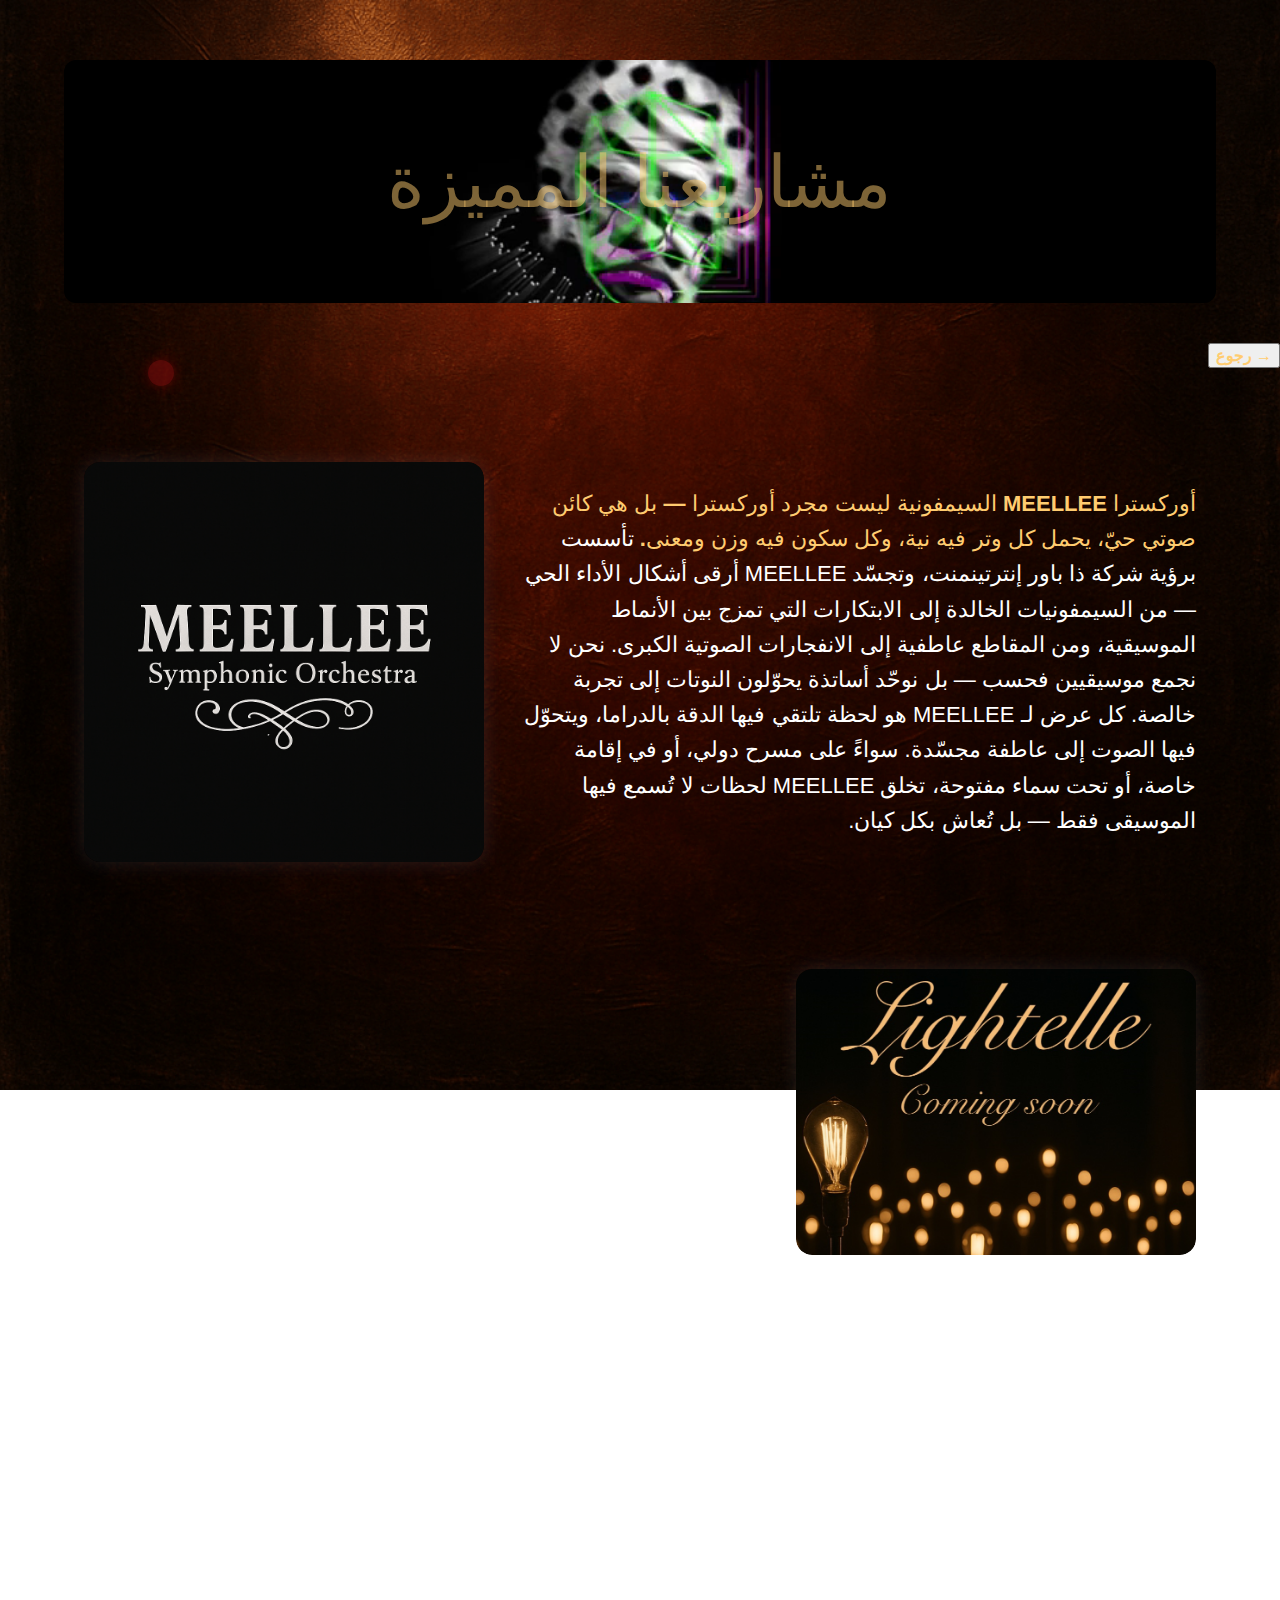
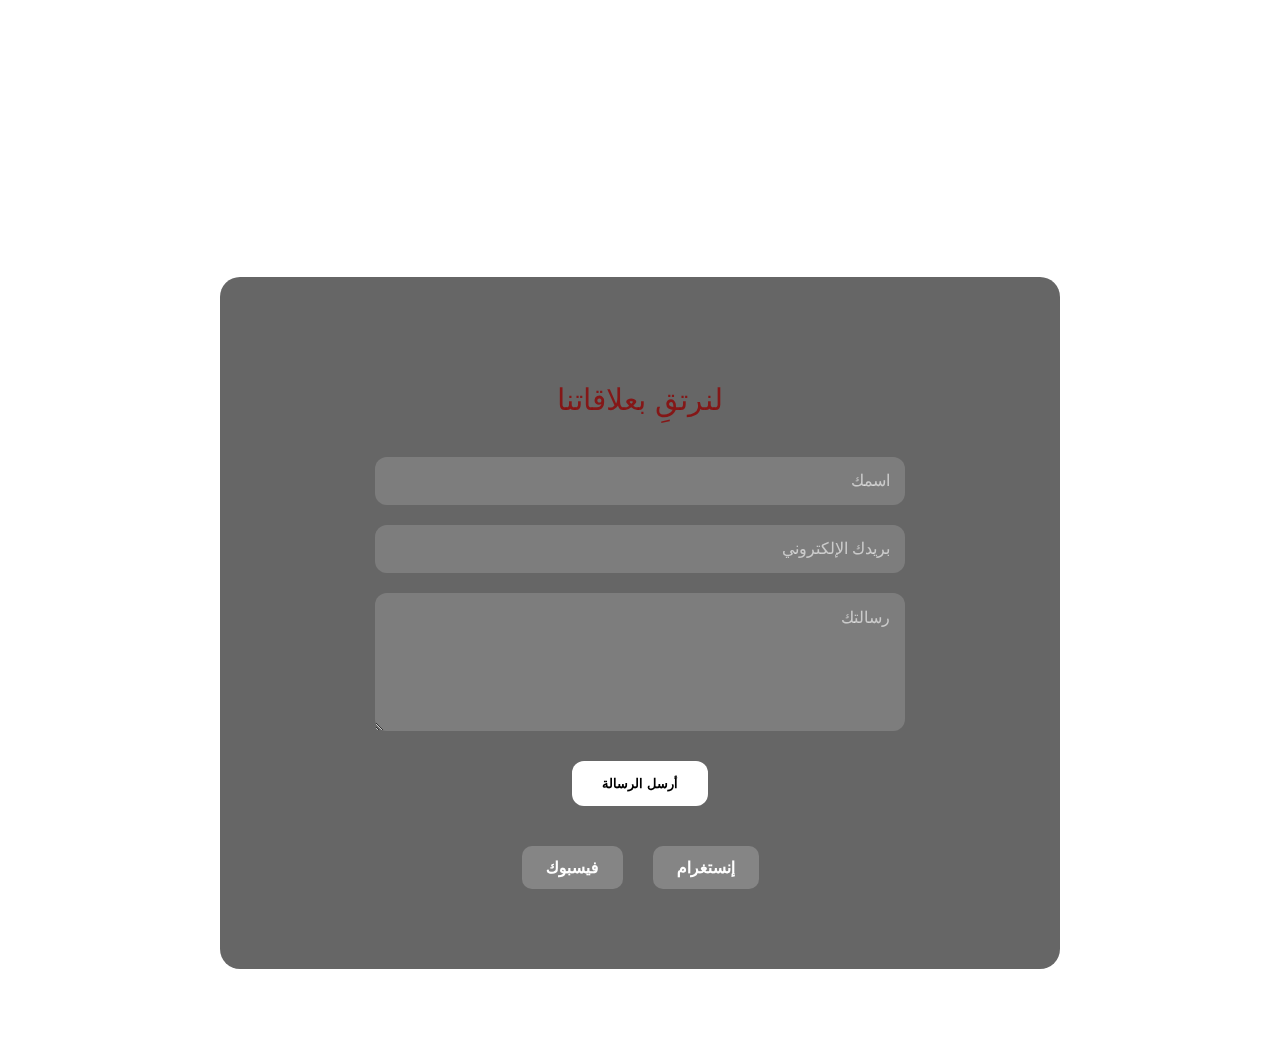
<file: special-projects-ae.html>
<!DOCTYPE html>
<html lang="en">
<head>
  <meta charset="UTF-8" />
  <meta name="viewport" content="width=device-width, initial-scale=1.0"/>
  <title>مشاريعنا المميزة</title>
  <link rel="stylesheet" href="special-projects.css" />
</head>
<body>
  <div id="rotate-notice">
    <div class="rotate-icon-animated"></div>
    <p>من فضلك، قم بتدوير جهازك</p>
  </div>

  <div class="floating-menu-wrapper" id="floatingMenu" style="top: 40%; left: 115px;">
   <div class="floating-button" id="floatingButton"></div>
    <div class="mini-menu" id="miniMenu">
      <a href="index-ae.html#about">من نحن</a>
      <a href="talent-booking-ae.html">المواهب</a>
      <a href="special-projects-ae.html">المشاريع</a>
      <a href="index-ae.html#contact">تواصل معنا</a>
    </div>
  </div>


  <section class="intro-video-section">
    <div class="intro-video-wrapper">
      <video autoplay muted loop class="intro-video">
        <source src="intro-sp.mp4" type="video/mp4" />
        Your browser does not support the video tag.
      </video>
      <div class="intro-overlay">
        <h1 class="intro-title">مشاريعنا المميزة</h1>
      </div>
    </div>
  </section>

<div class="back-button-wrapper" dir="rtl" style="text-align: right;">
  <button onclick="window.history.back()" class="back-button">→ رجوع</button>
</div>

  <div class="content-container">
    <section class="projects-grid">

      <section class="talent-highlight reveal-on-scroll">
        <div class="project-card meellee-card">
          <img src="meellee-cover.PNG" alt="MEELLEE Orchestra">
        </div>
        <div class="talent-text-wrapper reveal-on-scroll"dir="rtl"style="text-align: right;">
          <p><span class="highlight-red">أوركسترا MEELLEE السيمفونية ليست مجرد أوركسترا —
بل هي كائن صوتي حيّ، يحمل كل وتر فيه نية، وكل سكون فيه وزن ومعنى.</span>
          تأسست برؤية شركة ذا باور إنترتينمنت،
وتجسّد MEELLEE أرقى أشكال الأداء الحي — من السيمفونيات الخالدة إلى الابتكارات التي تمزج بين الأنماط الموسيقية،
ومن المقاطع عاطفية إلى الانفجارات الصوتية الكبرى.
نحن لا نجمع موسيقيين فحسب — بل نوحّد أساتذة يحوّلون النوتات إلى تجربة خالصة.
كل عرض لـ MEELLEE هو لحظة تلتقي فيها الدقة بالدراما، ويتحوّل فيها الصوت إلى عاطفة مجسّدة.
سواءً على مسرح دولي، أو في إقامة خاصة، أو تحت سماء مفتوحة،
تخلق MEELLEE لحظات لا تُسمع فيها الموسيقى فقط — بل تُعاش بكل كيان.</p>
        </div>
      </section>
      
<section class="talent-highlight reverse-layout">
  <div class="project-card">
    <img src="lightelle-sp.PNG" alt="Performer B" />
  </div>
  <div class="talent-text-wrapper blurred reveal-on-scroll"dir="rtl"style="text-align: right;">
    <p>
      <span class="highlight-red">في Lightelle تلتقي الموسيقى بالنور، ويتحوّل الحضور إلى شعر.
في مساحة مضاءة بخفوت عبر عشرات المصابيح العتيقة، تتوهّج كل نغمة — ليس في الصوت فقط، بل في الروح أيضًا.
Lightelle تجربة غامرة يؤدّي فيها الموسيقيون روائع كلاسيكية، وأعمالًا معاصرة معاد تصوّرها،
ومقاطع تأملية وكلمات منطوقة — جميعها محاطة بضوء ذهبي دافئ.
لا يكتفي المستمعون بالحضور — بل يُغمرون بلطف في ترتيب من الأضواء،
بين المصابيح المتوهّجة التي تنير الغرفة، والمسرح، وحتى الصمت بين الأصوات.
كل عرض يتحوّل إلى ملاذ: مكان للتأمل، والاعتراف بالحب، ولحظات الشفاء،
والاتصال العميق من خلال الصوت والفضاء.
<span class="highlighted-red">Lightelle ليست مجرد حفل موسيقي — إنها طقس مضيء.</span>
        </div>
      </section>

      <section class="talent-highlight reveal-on-scroll">
        <div class="project-card miliebrity-card">
          <img src="womans-sp.jpg" alt="Miliebrity Orchestra">
        </div>
        <div class="talent-text-wrapper reveal-on-scroll"dir="rtl"style="text-align: right;">
          <p><span class="highlight-red">أوركسترا MILEBRITY النسائية.
Milebrity ليست مجرد أوركسترا — بل هي احتفال بالفن، والقوة، والرقي في تناغم متناغم.
تشكّلت على يد نساء، وتُقدَّم بواسطة نساء، وتُقاد بهدف واضح،
وتجلب Milebrity إلى المسرح طاقة جريئة ومصقولة — تمزج بين الأعمال الكلاسيكية، والتوزيعات الحديثة،
والإبداعات الأصلية بصوت أنثوي مميّز.
كل عرض تشعّ منه الأناقة والقوة، ويقدّم للجمهور ليس فقط موسيقى عالمية المستوى، بل رسالة واضحة:
<span class="highlight-red">أن الموسيقى التي تصوغها النساء تحمل عمقًا فريدًا من نوعه.</span>
من القاعات الكبرى إلى الصالونات الحميمة، تخلق Milebrity أجواءً تلتقي فيها التقاليد بالحداثة،
وتتألّق فيها عبقرية النساء في الموسيقى في مركز المشهد.
        </div>
      </section>
    </section>
  </div>

 <section id="contact" class="contact-section" dir="rtl">

  <h2>لنرتقِ بعلاقاتنا</h2>
  <form action="https://formspree.io/f/xpwdbvav" method="POST">
    <input type="text" name="name" placeholder="اسمك" required>
    <input type="email" name="email" placeholder="بريدك الإلكتروني" required>
    <textarea name="message" rows="6" placeholder="رسالتك" required></textarea>
    <button type="submit">أرسل الرسالة</button>
  </form>
  <div class="social-links">
    <a href="https://www.instagram.com/thepowerentertainment?igsh=MTQ2NGRxd2trYnFqdg%3D%3D&utm_source=qr" target="_blank">إنستغرام</a>
    <a href="https://facebook.com/yourpage" target="_blank">فيسبوك</a>
  </div>
</section>

  <script>
    let menuOpen = false;
let isDragging = false;
let moved = false;
let offsetX = 0, offsetY = 0;

const wrapper = document.getElementById('floatingMenu');
const button = document.getElementById('floatingButton');
const menu = document.getElementById('miniMenu');

function toggleMiniMenu() {
  menu.classList.toggle('show');
  menuOpen = !menuOpen;
}

// Закрытие при клике вне меню
document.addEventListener('click', function (e) {
  if (menuOpen && !menu.contains(e.target) && !button.contains(e.target)) {
    menu.classList.remove('show');
    menuOpen = false;
  }
});

// === 🖱 Desktop

document.addEventListener('mousemove', (e) => {
  if (isDragging) {
    moved = true;
    wrapper.style.left = `${e.clientX - offsetX}px`;
    wrapper.style.top = `${e.clientY - offsetY}px`;
  }
});

document.addEventListener('mouseup', (e) => {
  isDragging = false;
  document.body.style.userSelect = '';
  if (!moved && e.target === button) {
    toggleMiniMenu(); // ✅ открываем только если не тянули
  }
});

// === 📱 Touch
button.addEventListener('touchstart', (e) => {
  isDragging = true;
  moved = false;
  const touch = e.touches[0];
  offsetX = touch.clientX - wrapper.getBoundingClientRect().left;
  offsetY = touch.clientY - wrapper.getBoundingClientRect().top;
}, { passive: true });

document.addEventListener('touchmove', (e) => {
  if (isDragging) {
    moved = true;
    const touch = e.touches[0];
    wrapper.style.left = `${touch.clientX - offsetX}px`;
    wrapper.style.top = `${touch.clientY - offsetY}px`;
  }
}, { passive: false });

document.addEventListener('touchend', (e) => {
  isDragging = false;
  if (!moved && e.changedTouches[0].target === button) {
    toggleMiniMenu(); // ✅ для тапа на телефоне
  }
});



    window.onbeforeunload = function () {
      window.scrollTo(0, 0);
    };

    function updateOrientationNotice() {
      const notice = document.getElementById("rotate-notice");
      const isPortrait = window.matchMedia("(orientation: portrait)").matches;
      const isPhone = window.innerWidth < 1024;
      if (isPortrait && isPhone) {
        notice.style.display = "flex";
        document.body.style.overflow = "hidden";
      } else {
        notice.style.display = "none";
        document.body.style.overflow = "";
      }
    }

    window.addEventListener("DOMContentLoaded", updateOrientationNotice);
    window.addEventListener("orientationchange", updateOrientationNotice);
    window.addEventListener("resize", updateOrientationNotice);

    const revealElements = document.querySelectorAll('.reveal-on-scroll');
    function revealOnScroll() {
      for (const el of revealElements) {
        const rect = el.getBoundingClientRect();
        if (rect.top < window.innerHeight * 0.85) {
          el.classList.add('visible');
        } else {
          el.classList.remove('visible');
        }
      }
    }
    window.addEventListener('scroll', revealOnScroll);
    window.addEventListener('load', revealOnScroll);
    window.addEventListener('DOMContentLoaded', revealOnScroll);
  </script>
</body>
</html>
</file>
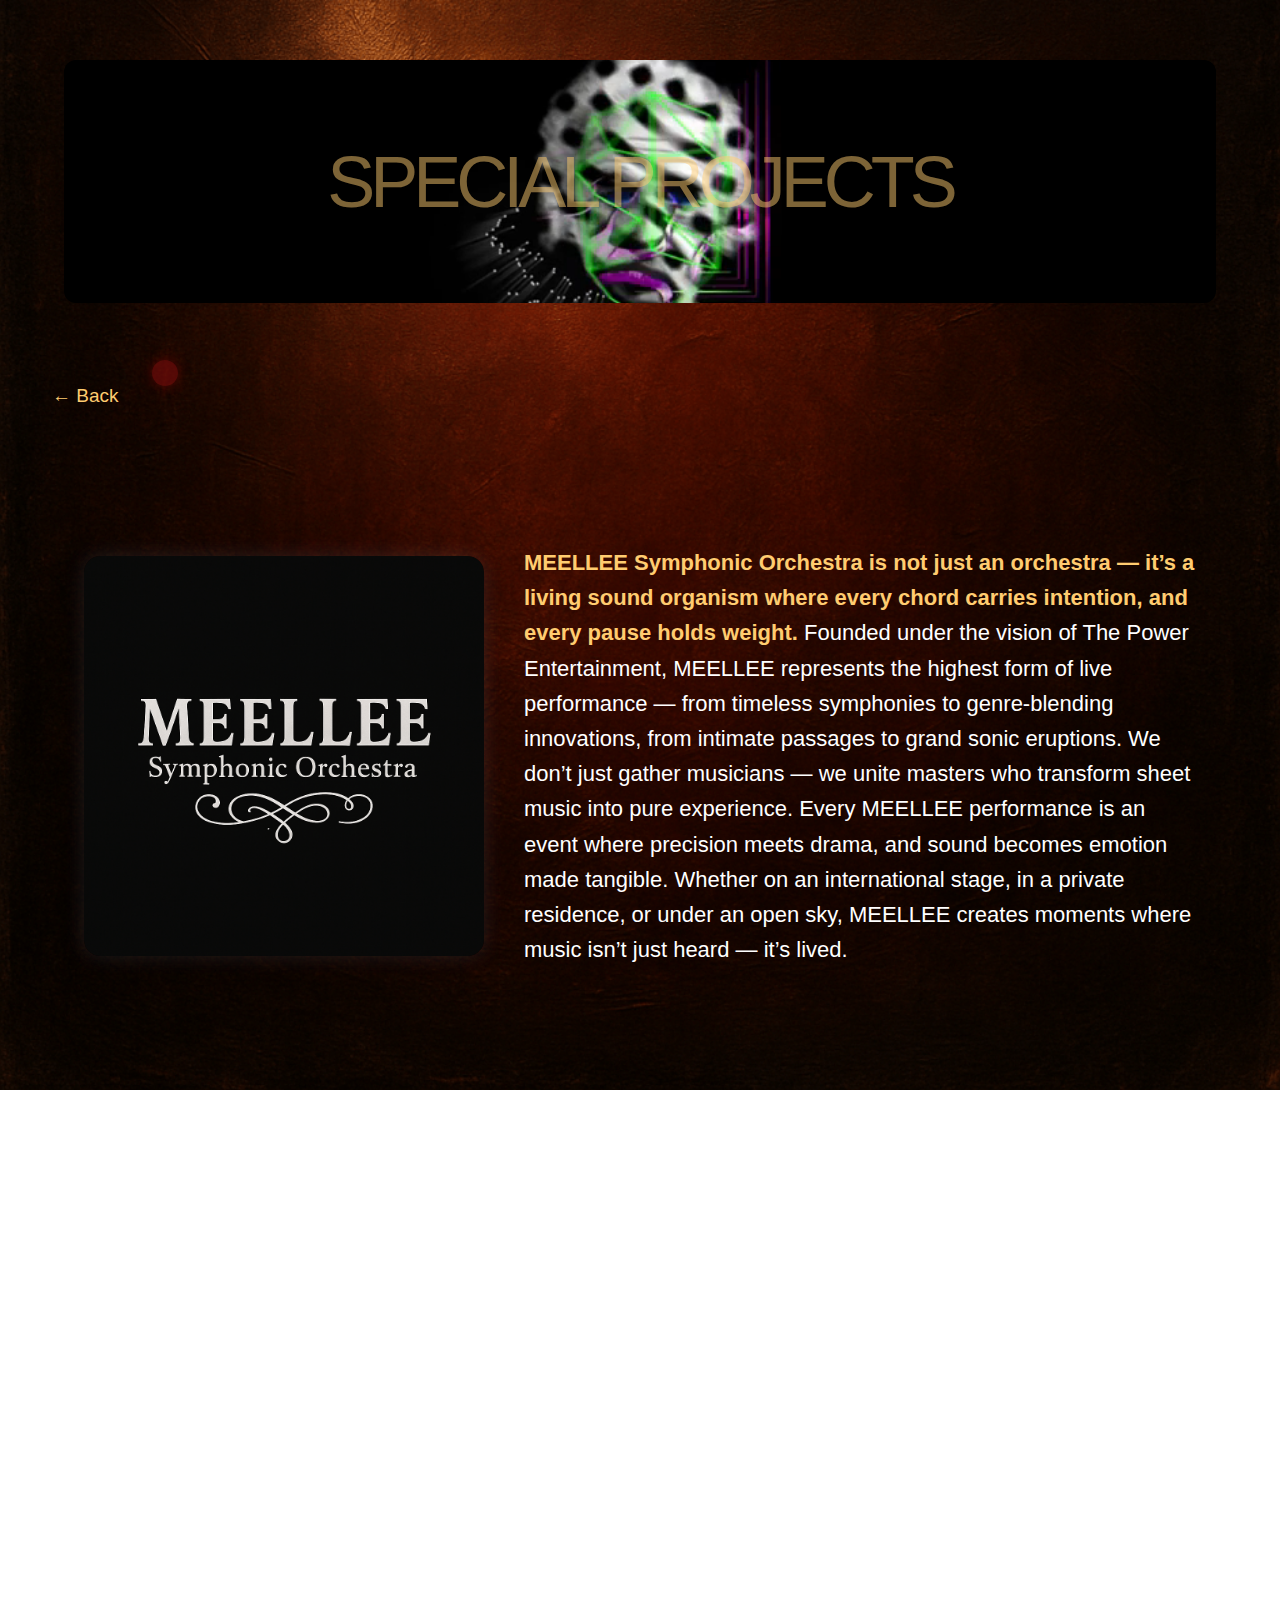
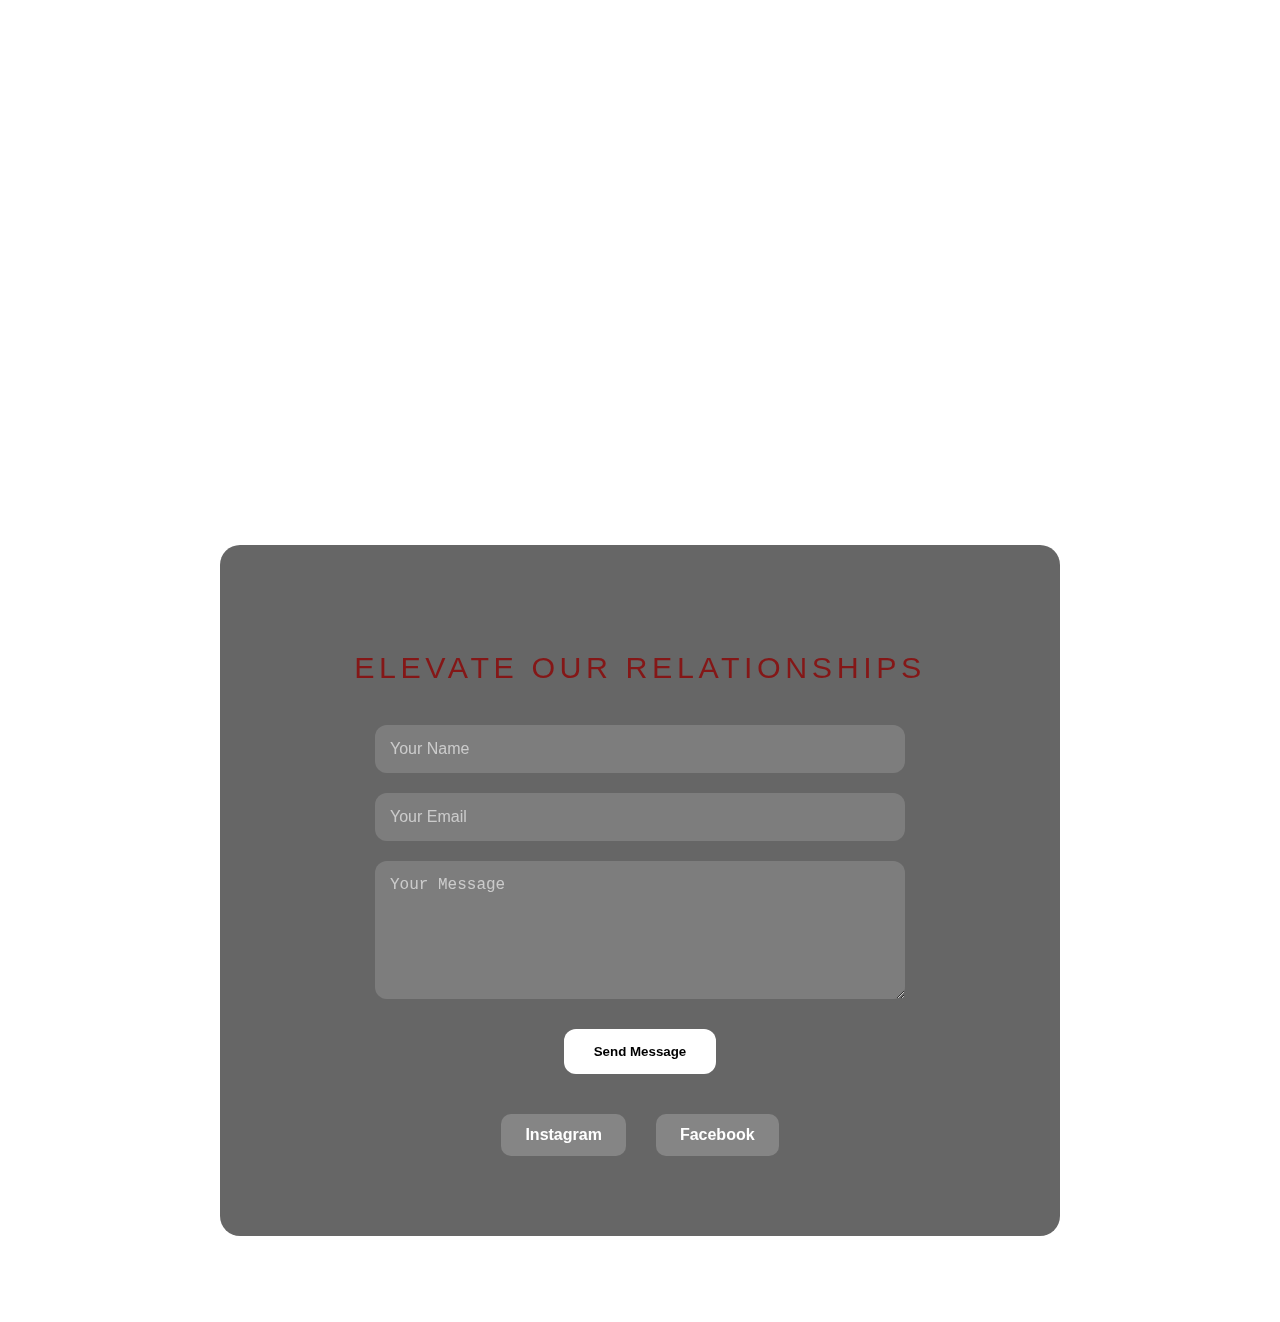
<file: special-projects.html>
<!DOCTYPE html>
<html lang="en">
<head>
  <meta charset="UTF-8" />
  <link rel="preload" as="video" href="intro-sp.mp4" type="video/mp4">
  <meta name="viewport" content="width=device-width, initial-scale=1.0, viewport-fit=cover">
  <title>Special Project</title>
  <link rel="stylesheet" href="special-projects.css" />
</head>
<body>
  <div id="rotate-notice">
    <div class="rotate-icon-animated"></div>
    <p>Please rotate your device</p>
  </div>

  <div class="floating-menu-wrapper" id="floatingMenu" style="top: 40%; left: 115px;">
   <div class="floating-button" id="floatingButton"></div>
    <div class="mini-menu" id="miniMenu">
      <a href="index.html#about">ABOUT</a>
      <a href="talent-booking.html">TALENT</a>
      <a href="special-projects.html">PROJECTS</a>
      <a href="index.html#contact">CONTACT</a>
    </div>
  </div>

<section class="intro-video-section">
  <div class="intro-video-wrapper">
    <video autoplay muted playsinline loop class="intro-video">
      <source src="intro-sp.mp4" type="video/mp4" />
      Your browser does not support the video tag.
    </video>
    <div class="intro-overlay">
      <h1 class="intro-title">SPECIAL PROJECTS</h1>
    </div>
  </div>
</section>

  <div style="padding: 30px;">
    <button onclick="window.history.back()" style="background-color: #a9191900; color: #ffcc70; border: 2px solid #aa1c1c00; padding: 10px 20px; font-size: 19px; cursor: pointer; border-radius: 10px; transition: background 0.3s ease;" onmouseover="this.style.backgroundColor='#444'" onmouseout="this.style.backgroundColor='#222'">
      ← Back
    </button>
  </div>

  <div class="content-container">
    <section class="projects-grid">

      <section class="talent-highlight reveal-on-scroll">
        <div class="project-card meellee-card">
          <img src="meellee-cover.PNG" alt="MEELLEE Orchestra">
        </div>
        <div class="talent-text-wrapper reveal-on-scroll">
          <p><span class="highlight-red">MEELLEE Symphonic Orchestra is not just an orchestra 
          — it’s a living sound organism where every chord carries intention, and every pause holds weight.</span>
          Founded under the vision of The Power Entertainment,
          MEELLEE represents the highest form of live performance — from timeless symphonies to genre-blending innovations, 
          from intimate passages to grand sonic eruptions.
          We don’t just gather musicians — we unite masters who transform sheet music into pure experience.
          Every MEELLEE performance is an event where precision meets drama, and sound becomes emotion made tangible.
          Whether on an international stage, in a private residence, or under an open sky,
          MEELLEE creates moments where music isn’t just heard — it’s lived.</p>
        </div>
      </section>

      <section class="talent-highlight reveal-on-scroll">
        <div class="project-card lightelle-card">
          <img src="lightelle-sp.PNG" alt="Lightelle Project">
        </div>
        <div class="talent-text-wrapper blurred reveal-on-scroll">
          <p><span class="highlighted-red">Lightelle is where music meets light. Where presence becomes poetry.</span>
          In a space dimly lit by dozens of vintage bulbs, every note glows — not just in sound, but in spirit.
          Lightelle is an immersive experience where musicians perform classical masterpieces, 
          reimagined contemporary works, meditative scores, and spoken word — all surrounded by warm, golden light.
          Listeners don’t just attend — they are gently enveloped by the arrangement of light, 
          placed among glowing bulbs that illuminate the room, the stage, and the silence between the sounds.
          Each performance becomes a sanctuary: a place for reflection, love confessions, healing moments,
          and deep connection through sound and space.
          <span class="highlighted-red">Lightelle is not just a concert. It’s a luminous ritual.</span></p>
        </div>
      </section>

      <section class="talent-highlight reveal-on-scroll">
        <div class="project-card miliebrity-card">
          <img src="womans-sp.jpg" alt="Miliebrity Orchestra">
        </div>
        <div class="talent-text-wrapper reveal-on-scroll">
          <p><span class="highlight-red">MILEBRITY Women’s Orchestra.</span>
          Milebrity is more than an orchestra — it is a celebration of artistry, strength, and grace in harmony.
          Formed by women, performed by women, and led with purpose,
          Milebrity brings a bold, refined energy to the stage — blending classical repertoire, modern arrangements,
          and original works with a distinctly feminine voice.
          Each performance radiates elegance and power, offering audiences not only world-class musicianship, but a statement:
          <span class="highlight-red">that music shaped by women carries a depth all its own.</span>
          From grand halls to intimate salons, Milebrity creates an atmosphere where tradition meets modernity, 
          and where the brilliance of women in music takes center stage.</p>
        </div>
      </section>
    </section>
  </div>

  <section id="contact" class="contact-section">
    <h2>Elevate our relationships</h2>
    <form action="https://formspree.io/f/xpwdbvav" method="POST">
      <input type="text" name="name" placeholder="Your Name" required>
      <input type="email" name="email" placeholder="Your Email" required>
      <textarea name="message" rows="6" placeholder="Your Message" required></textarea>
      <button type="submit">Send Message</button>
    </form>
    <div class="social-links">
      <a href="https://instagram.com/yourprofile" target="_blank">Instagram</a>
      <a href="https://facebook.com/yourpage" target="_blank">Facebook</a>
    </div>
  </section>

  <script>
    let menuOpen = false;
let isDragging = false;
let moved = false;
let offsetX = 0, offsetY = 0;

const wrapper = document.getElementById('floatingMenu');
const button = document.getElementById('floatingButton');
const menu = document.getElementById('miniMenu');

function toggleMiniMenu() {
  menu.classList.toggle('show');
  menuOpen = !menuOpen;
}

// Закрытие при клике вне меню
document.addEventListener('click', function (e) {
  if (menuOpen && !menu.contains(e.target) && !button.contains(e.target)) {
    menu.classList.remove('show');
    menuOpen = false;
  }
});

// === 🖱 Desktop

document.addEventListener('mousemove', (e) => {
  if (isDragging) {
    moved = true;
    wrapper.style.left = `${e.clientX - offsetX}px`;
    wrapper.style.top = `${e.clientY - offsetY}px`;
  }
});

document.addEventListener('mouseup', (e) => {
  isDragging = false;
  document.body.style.userSelect = '';
  if (!moved && e.target === button) {
    toggleMiniMenu(); // ✅ открываем только если не тянули
  }
});

// === 📱 Touch
button.addEventListener('touchstart', (e) => {
  isDragging = true;
  moved = false;
  const touch = e.touches[0];
  offsetX = touch.clientX - wrapper.getBoundingClientRect().left;
  offsetY = touch.clientY - wrapper.getBoundingClientRect().top;
}, { passive: true });

document.addEventListener('touchmove', (e) => {
  if (isDragging) {
    moved = true;
    const touch = e.touches[0];
    wrapper.style.left = `${touch.clientX - offsetX}px`;
    wrapper.style.top = `${touch.clientY - offsetY}px`;
  }
}, { passive: false });

document.addEventListener('touchend', (e) => {
  isDragging = false;
  if (!moved && e.changedTouches[0].target === button) {
    toggleMiniMenu(); // ✅ для тапа на телефоне
  }
});



    window.onbeforeunload = function () {
      window.scrollTo(0, 0);
    };

    function updateOrientationNotice() {
      const notice = document.getElementById("rotate-notice");
      const isPortrait = window.matchMedia("(orientation: portrait)").matches;
      const isPhone = window.innerWidth < 1024;
      if (isPortrait && isPhone) {
        notice.style.display = "flex";
        document.body.style.overflow = "hidden";
      } else {
        notice.style.display = "none";
        document.body.style.overflow = "";
      }
    }

    window.addEventListener("DOMContentLoaded", updateOrientationNotice);
    window.addEventListener("orientationchange", updateOrientationNotice);
    window.addEventListener("resize", updateOrientationNotice);

    const revealElements = document.querySelectorAll('.reveal-on-scroll');
    function revealOnScroll() {
      for (const el of revealElements) {
        const rect = el.getBoundingClientRect();
        if (rect.top < window.innerHeight * 0.85) {
          el.classList.add('visible');
        } else {
          el.classList.remove('visible');
        }
      }
    }
    window.addEventListener('scroll', revealOnScroll);
    window.addEventListener('load', revealOnScroll);
    window.addEventListener('DOMContentLoaded', revealOnScroll);
  </script>
</body>
</html>
</file>
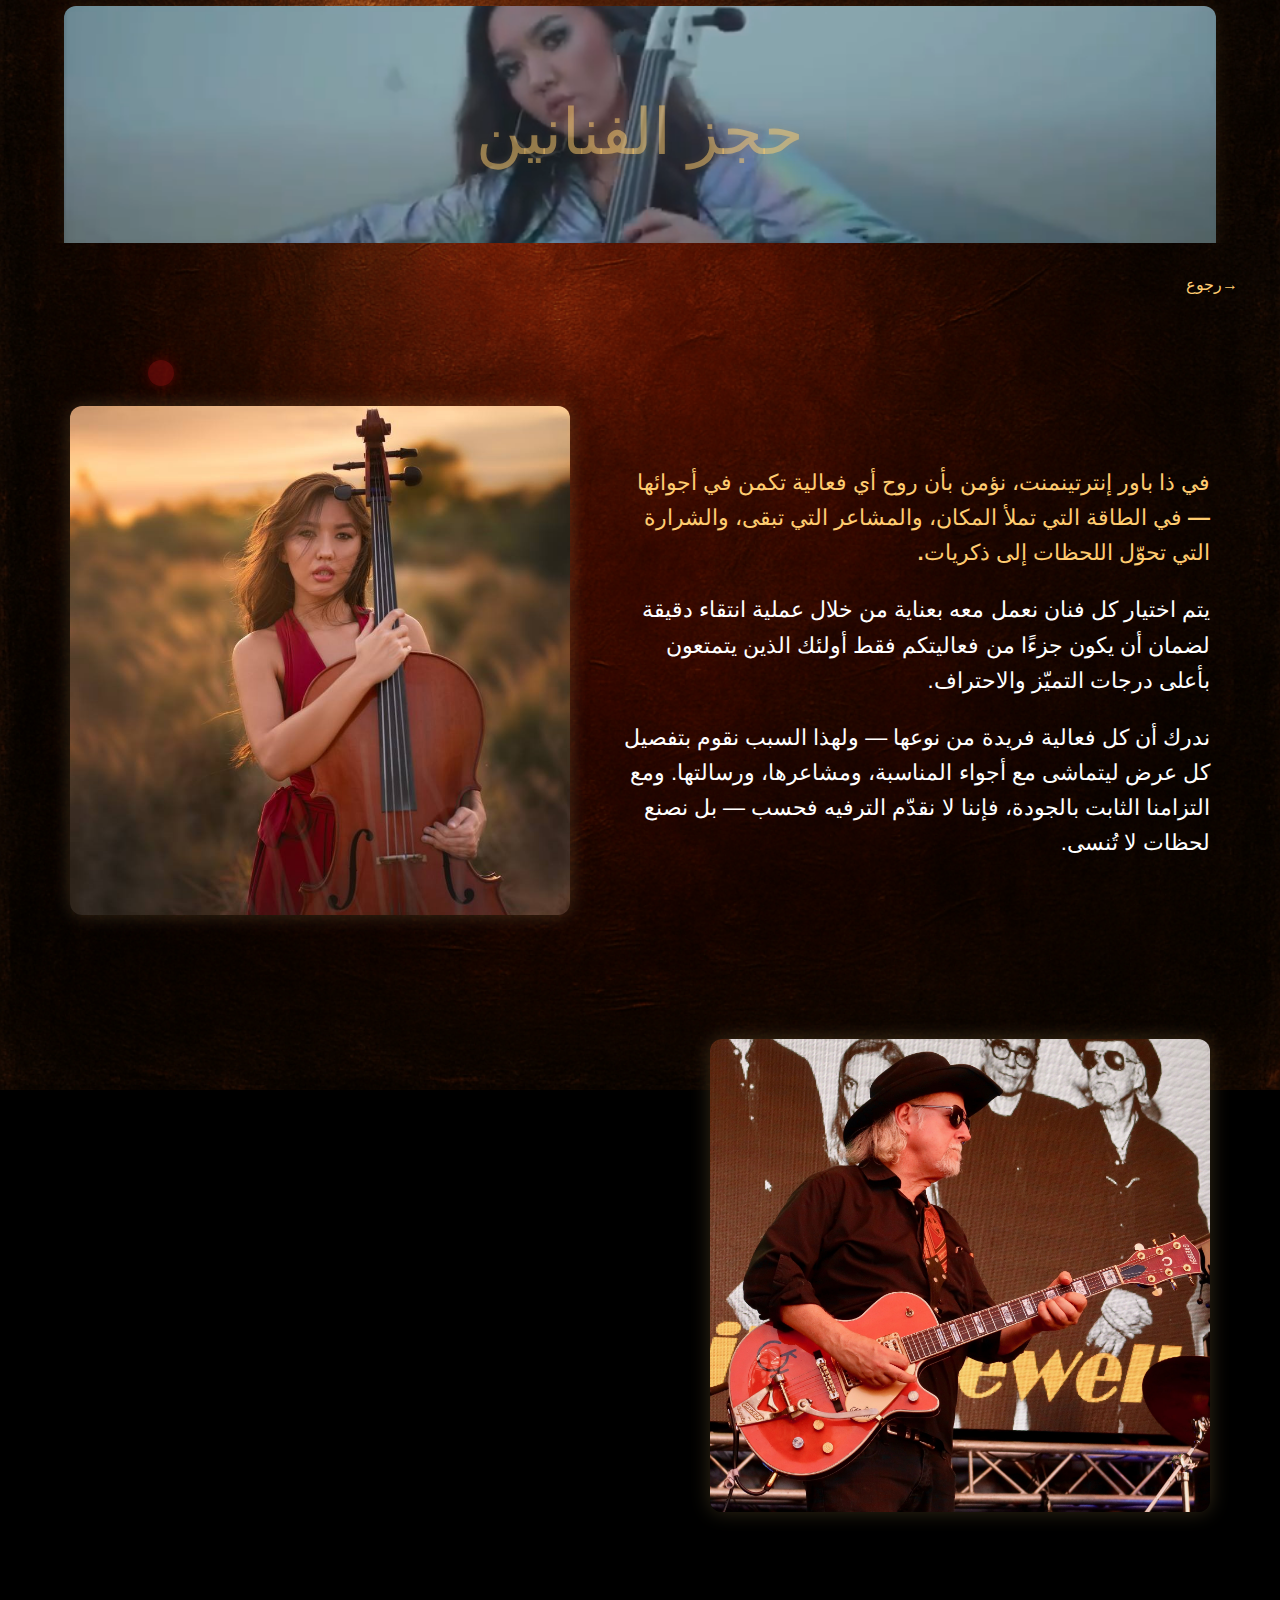
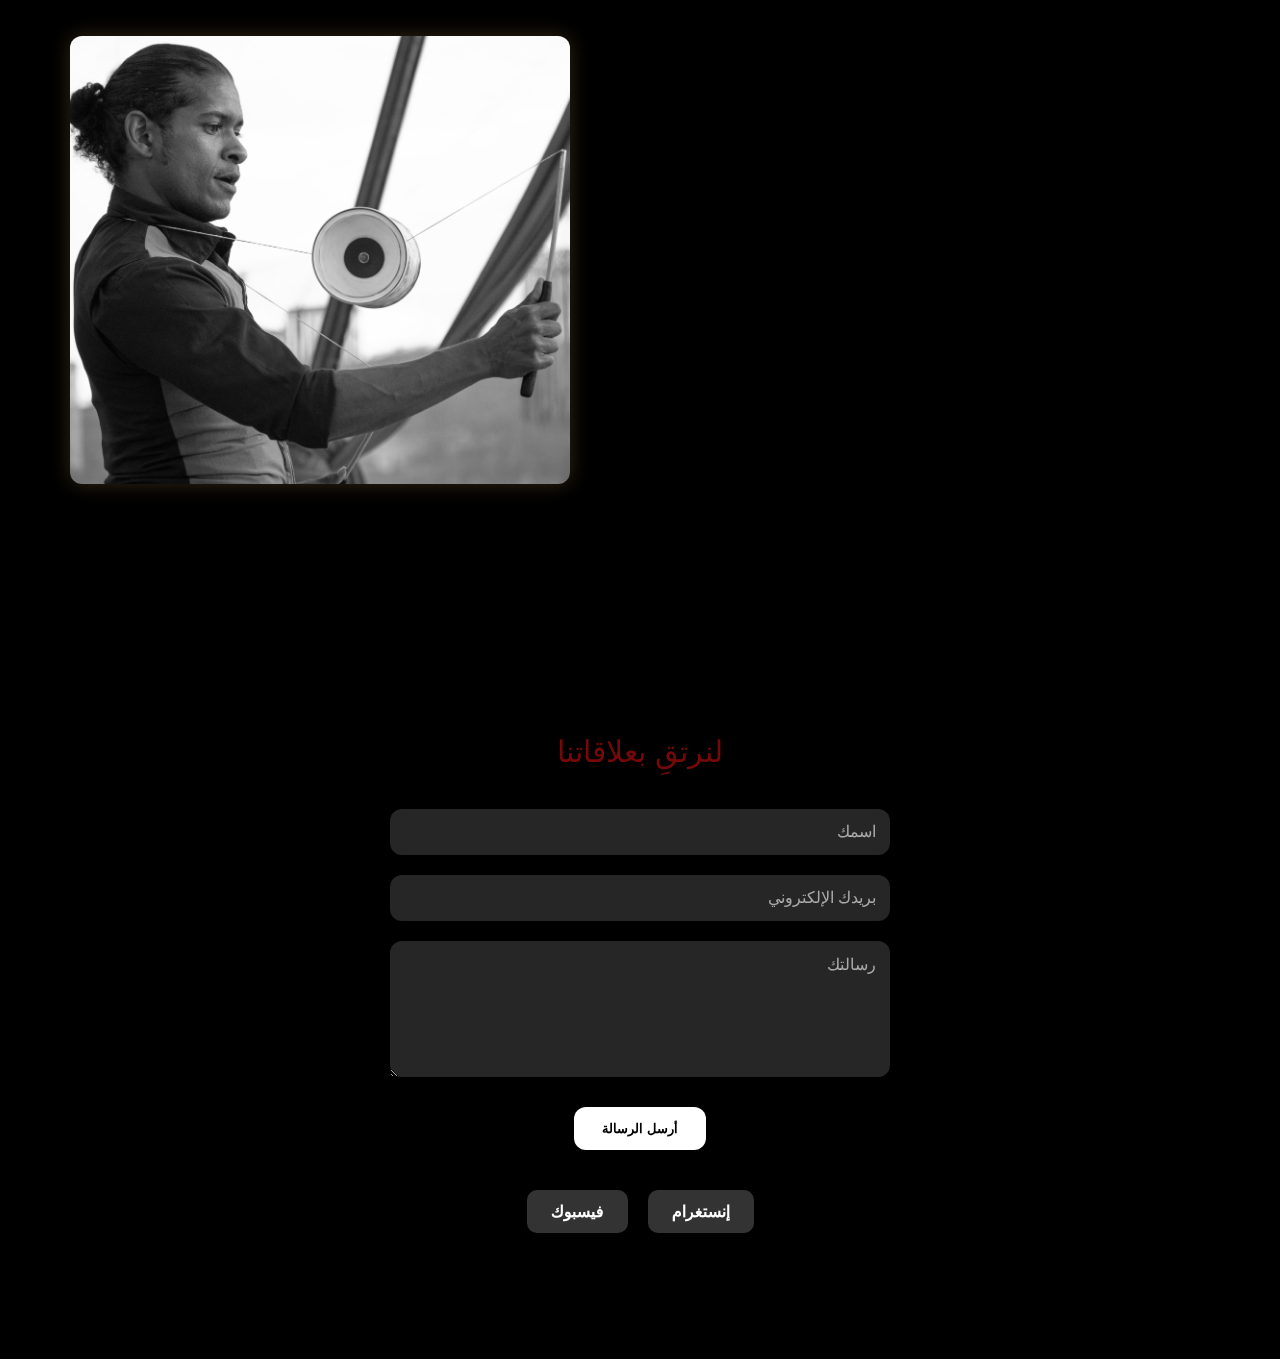
<file: talent-booking-ae.html>
<!DOCTYPE html>
<html lang="en">
<head>

  <meta charset="UTF-8" />
  <link rel="preload" as="video" href="intro-tb.mp4" type="video/mp4">
  <meta name="viewport" content="width=device-width, initial-scale=1.0"/>
  <title>حجز الفنانين</title>
  <link rel="stylesheet" href="talent-booking-ae.css" />

</head>
  
<body>

 
  
  <div id="rotate-notice">
  <div class="rotate-icon-animated"></div>
  <p>من فضلك، قم بتدوير جهازك</p>
</div>

  <div class="floating-menu-wrapper" id="floatingMenu" style="top: 40%; left: 115px;">
   <div class="floating-button" id="floatingButton"></div>
    <div class="mini-menu" id="miniMenu">
      <a href="index-ae.html#about">من نحن</a>
      <a href="talent-booking-ae.html">المواهب</a>
      <a href="special-projects-ae.html">المشاريع</a>
      <a href="index-ae.html#contact">تواصل معنا</a>
    </div>
  </div>



<section class="intro-video-section">
  <div class="intro-video-wrapper">
<video autoplay muted loop playsinline preload="auto" class="intro-video">
  <source src="intro-tb.mp4" type="video/mp4">
</video>
    <div class="intro-overlay">
      <h1 class="intro-title">حجز الفنانين</h1>
    </div>
  </div>
</section>



<div class="back-button-wrapper"dir="rtl">
  <button onclick="window.history.back()" class="back-button">→رجوع</button>
</div>


   <!-- Первый артист -->
<section class="talent-highlight">
  <div class="project-card">
    <img src="Beauty1.jpg" alt="Performer A" />
  </div>
<div class="talent-text-wrapper reveal-on-scroll rtl-text" dir="rtl">
      <p><span class="highlight-red">في ذا باور إنترتينمنت، نؤمن بأن روح أي فعالية تكمن في أجوائها — في الطاقة التي تملأ المكان، والمشاعر التي تبقى، والشرارة التي تحوّل اللحظات إلى ذكريات.</span></p>

  <p>يتم اختيار كل فنان نعمل معه بعناية من خلال عملية انتقاء دقيقة لضمان أن يكون جزءًا من فعاليتكم فقط أولئك الذين يتمتعون بأعلى درجات التميّز والاحتراف.</p>

  <p>ندرك أن كل فعالية فريدة من نوعها — ولهذا السبب نقوم بتفصيل كل عرض ليتماشى مع أجواء المناسبة، ومشاعرها، ورسالتها.  
  ومع التزامنا الثابت بالجودة، فإننا لا نقدّم الترفيه فحسب — بل نصنع لحظات لا تُنسى.</p>
</div>

</section>

<!-- Второй артист -->
<section class="talent-highlight reverse-layout">
  <div class="project-card">
    <img src="man2.jpg" alt="Performer B" />
  </div>
  <div class="talent-text-wrapper reveal-on-scroll rtl-text" dir="rtl">
    <p><span class="highlight-red">ذا باور إنترتينمنت على تواصل مع نبض عالم الترفيه العالمي — حيث تلتقي الثقافة والفن والعاطفة.</span></p>
    <p>
      سعينا نحو التميّز ينعكس في كل فنان نمثّله — من المواهب المحلية المتجذّرة التي شكّلتها التقاليد والإرث،
      إلى المؤدين العالميين الاستثنائيين الذين يقودون مشهد الموسيقى والرقص والفنون المتخصصة.
    </p>
    <p>
      كل اسم ضمن قائمتنا لا يجسّد المهارة فحسب، بل يحمل روحًا نابضة — تعكس التنوع والإبداع والحضور المسرحي الذي لا يُنسى.
    </p>
    <p>
      نحن لا نحجز المواهب فقط — بل نصنع تجارب تحوّلية ترفع الأحداث إلى ذكريات، والمسارح إلى لحظات مؤثرة.
    </p>
  </div>
</section>


<section class="talent-highlight">
  <div class="project-card">
    <img src="man1.jpg" alt="Performer C" />
  </div>
  <div class="talent-text-wrapper reveal-on-scroll rtl-text" dir="rtl">
    <p>
      <span class="highlight-red">
        في ذا باور إنترتينمنت، يعمل فريق المواهب لدينا باستمرار على اكتشاف مؤدين جريئين وجذابين، 
        يجلبون طاقة متجددة إلى المسرح ويُضفون على كل تجربة لمسة فريدة.
      </span>
    </p>
    <p>
      لهذا السبب، نحن لا نحجز المواهب فحسب — بل نصنع تجارب غامرة تتصل بجمهورك على مستوى أعمق.  
      مؤدونا ليسوا مجرد محترفين — إنهم رواة قصص، صانعو أجواء، ومحفّزو نبض المشهد.
      بفضل قدرتهم على التكيّف والإلهام والارتقاء، يصبح الترفيه معنا ليس مجرد إضافة — بل نبض الحدث.
    </p>
  </div>
</section>


<section id="contact" class="contact-section" dir="rtl">

  <h2>لنرتقِ بعلاقاتنا</h2>
  <form action="https://formspree.io/f/xpwdbvav" method="POST">
    <input type="text" name="name" placeholder="اسمك" required>
    <input type="email" name="email" placeholder="بريدك الإلكتروني" required>
    <textarea name="message" rows="6" placeholder="رسالتك" required></textarea>
    <button type="submit">أرسل الرسالة</button>
  </form>

  <div class="social-links">
    <a href="https://www.instagram.com/thepowerentertainment?igsh=MTQ2NGRxd2trYnFqdg%3D%3D&utm_source=qr" target="_blank">إنستغرام</a>
    <a href="https://facebook.com/yourpage" target="_blank">فيسبوك</a>
  </div>
</section>




<script>
  // 📍 Меню: Открытие/Закрытие
    let menuOpen = false;
let isDragging = false;
let moved = false;
let offsetX = 0, offsetY = 0;

const wrapper = document.getElementById('floatingMenu');
const button = document.getElementById('floatingButton');
const menu = document.getElementById('miniMenu');

function toggleMiniMenu() {
  menu.classList.toggle('show');
  menuOpen = !menuOpen;
}

// Закрытие при клике вне меню
document.addEventListener('click', function (e) {
  if (menuOpen && !menu.contains(e.target) && !button.contains(e.target)) {
    menu.classList.remove('show');
    menuOpen = false;
  }
});

// === 🖱 Desktop

document.addEventListener('mousemove', (e) => {
  if (isDragging) {
    moved = true;
    wrapper.style.left = `${e.clientX - offsetX}px`;
    wrapper.style.top = `${e.clientY - offsetY}px`;
  }
});

document.addEventListener('mouseup', (e) => {
  isDragging = false;
  document.body.style.userSelect = '';
  if (!moved && e.target === button) {
    toggleMiniMenu(); // ✅ открываем только если не тянули
  }
});

// === 📱 Touch
button.addEventListener('touchstart', (e) => {
  isDragging = true;
  moved = false;
  const touch = e.touches[0];
  offsetX = touch.clientX - wrapper.getBoundingClientRect().left;
  offsetY = touch.clientY - wrapper.getBoundingClientRect().top;
}, { passive: true });

document.addEventListener('touchmove', (e) => {
  if (isDragging) {
    moved = true;
    const touch = e.touches[0];
    wrapper.style.left = `${touch.clientX - offsetX}px`;
    wrapper.style.top = `${touch.clientY - offsetY}px`;
  }
}, { passive: false });

document.addEventListener('touchend', (e) => {
  isDragging = false;
  if (!moved && e.changedTouches[0].target === button) {
    toggleMiniMenu(); // ✅ для тапа на телефоне
  }
});


  // 🔁 Всегда начинать сверху при обновлении
  window.onbeforeunload = function () {
    window.scrollTo(0, 0);
  };
</script>

<script>
  // 📱 Обработка поворота экрана на мобильных
  function updateOrientationNotice() {
    const notice = document.getElementById("rotate-notice");
    const isPortrait = window.matchMedia("(orientation: portrait)").matches;
    const isPhone = window.innerWidth < 1024;

    if (isPortrait && isPhone) {
      notice.style.display = "flex";
      document.body.style.overflow = "hidden";
    } else {
      notice.style.display = "none";
      document.body.style.overflow = "";
    }
  }

  window.addEventListener("DOMContentLoaded", updateOrientationNotice);
  window.addEventListener("orientationchange", updateOrientationNotice);
  window.addEventListener("resize", updateOrientationNotice);
</script>

<script>
  // ✨ Анимация появления при скролле
  const revealElements = document.querySelectorAll('.reveal-on-scroll');

  function revealOnScroll() {
    for (const el of revealElements) {
      const rect = el.getBoundingClientRect();
      if (rect.top < window.innerHeight * 0.85) {
        el.classList.add('visible');
      } else {
        el.classList.remove('visible');
      }
    }
  }

  window.addEventListener('scroll', revealOnScroll);
  window.addEventListener('load', revealOnScroll);
</script>
</file>
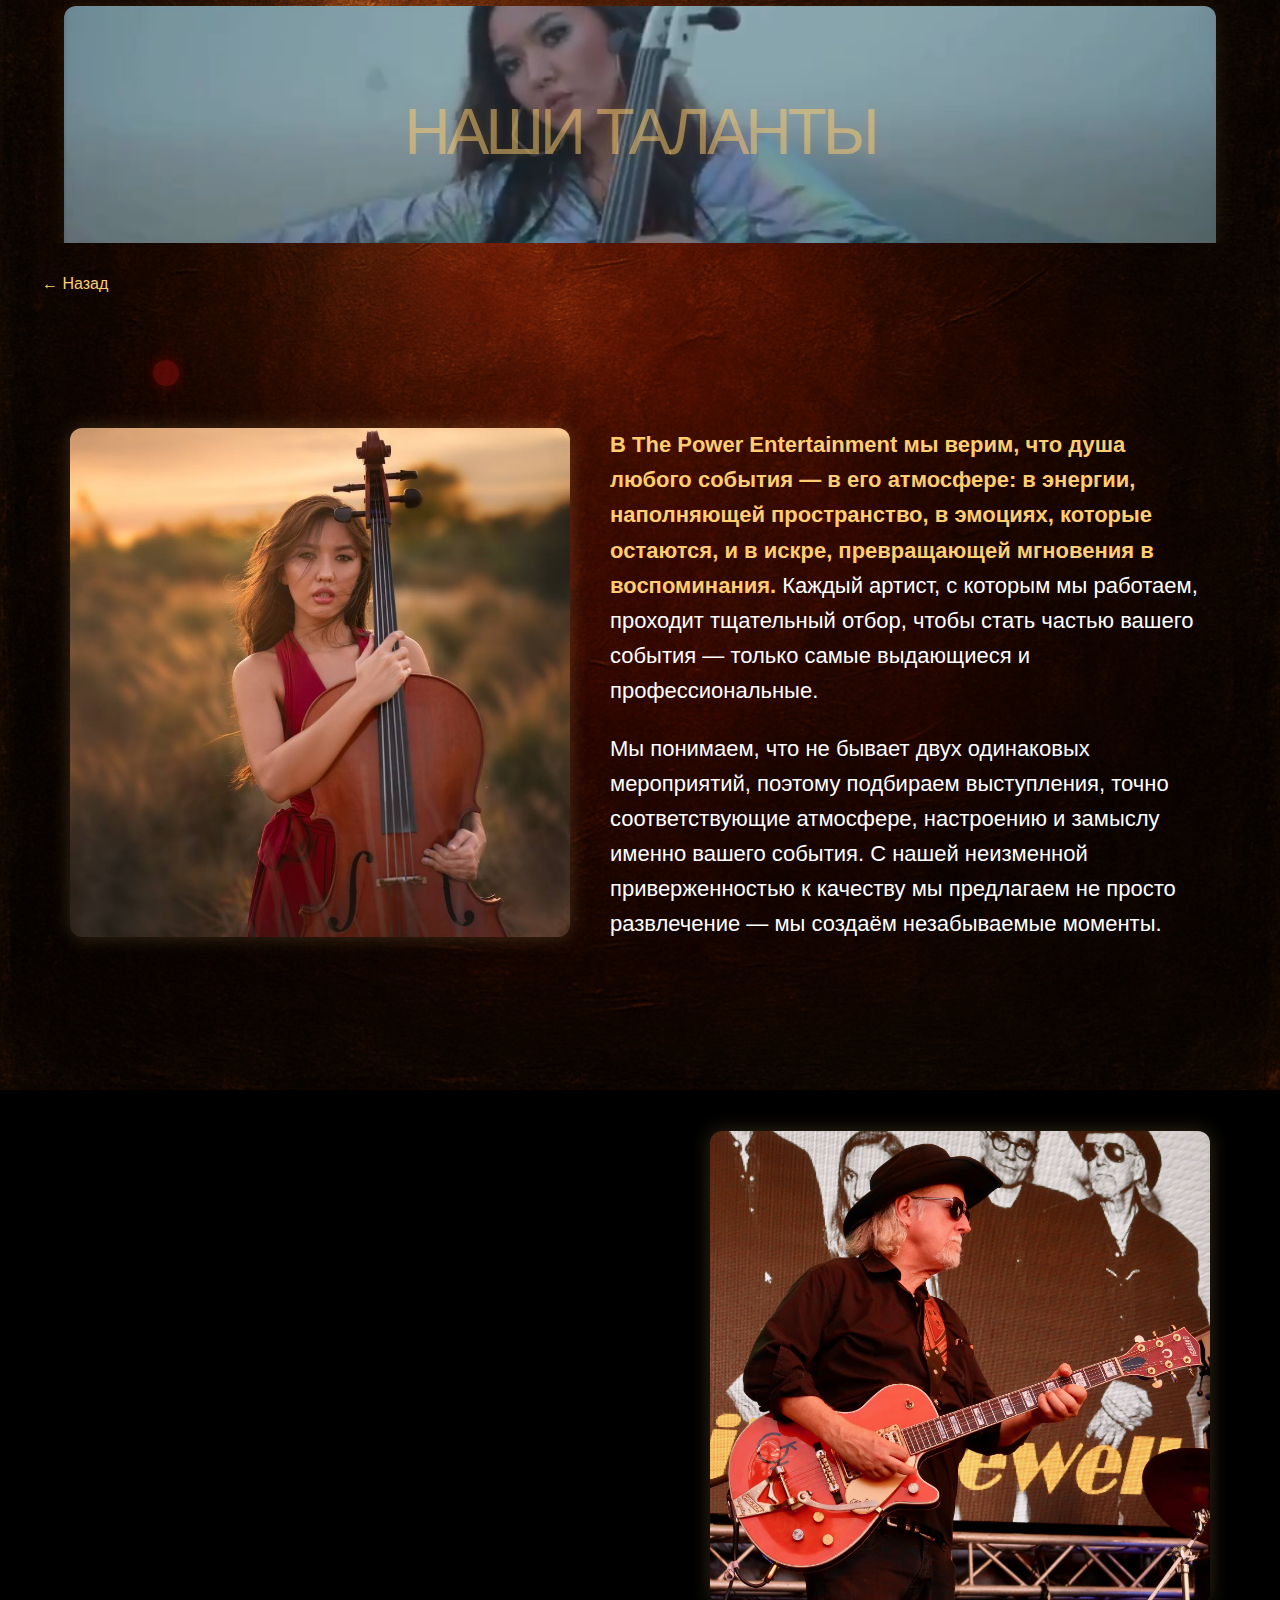
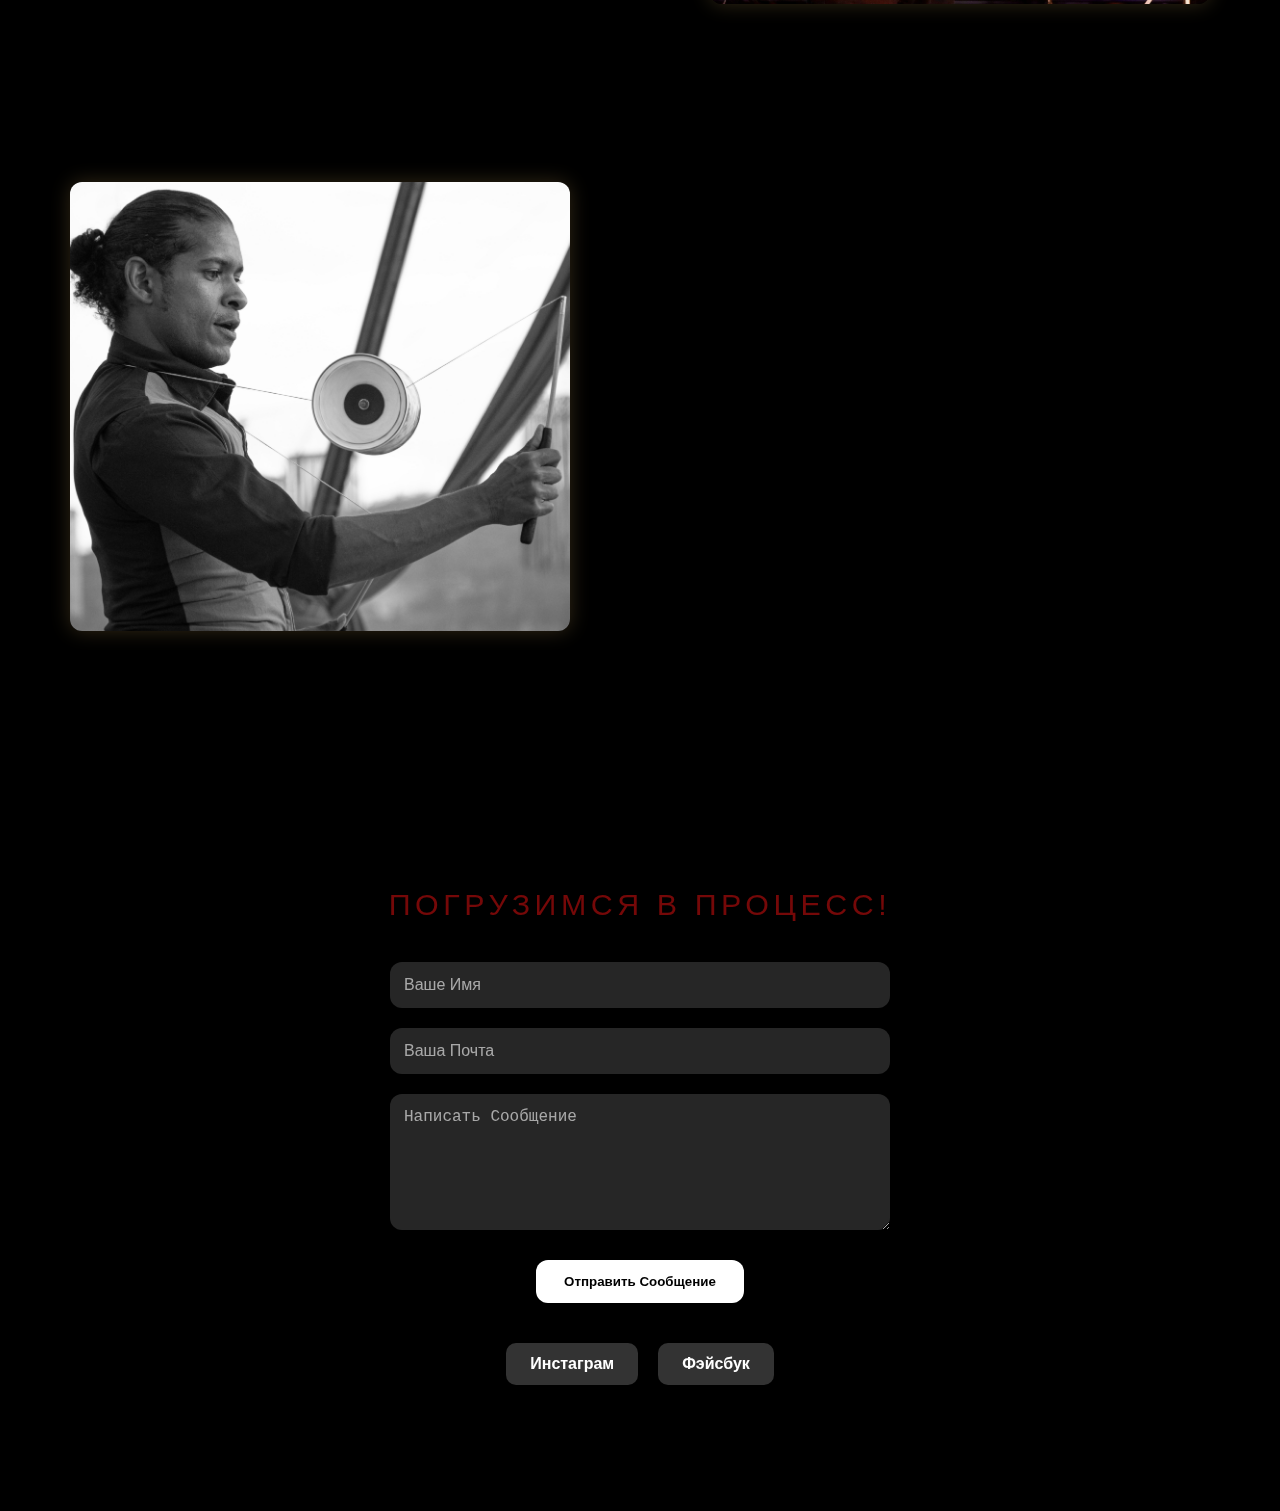
<file: talent-booking-ru.html>
<!DOCTYPE html>
<html lang="en">
<head>
  <meta charset="UTF-8" />
  <link rel="preload" as="video" href="intro-tb.mp4" type="video/mp4">
  <meta name="viewport" content="width=device-width, initial-scale=1.0"/>
  <title>НАШИ ТАЛАНТЫ</title>
  <link rel="stylesheet" href="talent-booking.css" />

</head>
  
<body>

 
  
  <div id="rotate-notice">
  <div class="rotate-icon-animated"></div>
  <p>Пожалуйста поверните ваше устройство</p>
</div>

  <div class="floating-menu-wrapper" id="floatingMenu" style="top: 40%; left: 115px;">
   <div class="floating-button" id="floatingButton"></div>
    <div class="mini-menu" id="miniMenu">
      <a href="index-ru.html#about">О НАС</a>
      <a href="talent-booking-ru.html">ТАЛАНТЫ</a>
      <a href="specia-projects-ru.html">ПРОЕКТЫ</a>
      <a href="index-ru.html#contact">КОНТАКТЫ</a>
    </div>
  </div>



<section class="intro-video-section">
  <div class="intro-video-wrapper">
<video autoplay muted loop playsinline preload="auto" class="intro-video">
  <source src="intro-tb.mp4" type="video/mp4">
</video>
    <div class="intro-overlay">
      <h1 class="intro-title">НАШИ ТАЛАНТЫ</h1>
    </div>
  </div>
</section>



<div class="back-button-wrapper">
  <button onclick="window.history.back()" class="back-button">← Назад</button>
</div>


   <!-- Первый артист -->
<section class="talent-highlight">
  <div class="project-card">
    <img src="Beauty1.jpg" alt="Performer A" />
  </div>
  <div class="talent-text-wrapper reveal-on-scroll">
    <p>
      <span class="highlight-red">В The Power Entertainment мы верим, что душа любого события — в его атмосфере: в энергии,
         наполняющей пространство, в эмоциях, которые остаются, и в искре, превращающей мгновения в воспоминания.</span>
    Каждый артист, с которым мы работаем, проходит тщательный отбор, чтобы стать частью вашего события — только самые выдающиеся и профессиональные.</p>
    <p>Мы понимаем, что не бывает двух одинаковых мероприятий, поэтому подбираем выступления, точно соответствующие атмосфере, настроению и замыслу именно вашего события.
С нашей неизменной приверженностью к качеству мы предлагаем не просто развлечение — мы создаём незабываемые моменты.</p>
  </div>
</section>

<!-- Второй артист -->
<section class="talent-highlight reverse-layout">
  <div class="project-card">
    <img src="man2.jpg" alt="Performer B" />
  </div>
  <div class="talent-text-wrapper reveal-on-scroll">
    <p>
      <span class="highlight-red">The Power Entertainment чувствует пульс мирового шоу-бизнеса — там, где встречаются культура, искусство и эмоции.</span>
Наше стремление к совершенству проявляется в каждом артисте, которого мы представляем — от глубоко укоренившихся, родных талантов, сформированных традицией и наследием,
до выдающихся международных исполнителей, находящихся на передовой музыки, танца и уникальных жанров.
Каждое имя в нашем составе — это не просто мастерство, а дух: живое отражение разнообразия, креативности и незабываемой сценической энергии.
Мы не просто бронируем артистов — мы создаём трансформирующие впечатления, превращающие события в воспоминания, а сцены — в моменты, которые оставляют след.
</p>
  </div>
</section>

<section class="talent-highlight">
  <div class="project-card">
    <img src="man1.jpg" alt="Performer C" />
  </div>
  <div class="talent-text-wrapper reveal-on-scroll">
    <p>
      <span class="highlight-red">В The Power Entertainment наша команда талант-менеджеров постоянно находит смелых, ярких исполнителей, 
    которые приносят на сцену свежую энергию и делают каждое выступление особенным.</span>
    Вот почему мы не просто бронируем артистов — мы создаём атмосферу, способную глубоко откликнуться у вашей аудитории.
Наши исполнители — это не просто профессионалы: это рассказчики, создатели настроения и носители ритма, отобранные за их умение вдохновлять,
 адаптироваться и поднимать событие на новый уровень.
С нами развлечение — это не дополнение, а само сердце вашего события.
  </div>
</section>


<section id="contact" class="contact-section">
  <h2>Погрузимся в процесс!</h2>
  <form action="https://formspree.io/f/xpwdbvav" method="POST">
    <input type="text" name="name" placeholder="Ваше Имя" required>
    <input type="email" name="email" placeholder="Ваша Почта" required>
    <textarea name="message" rows="6" placeholder="Написать Сообщение" required></textarea>
    <button type="submit">Отправить Сообщение</button>
  </form>

  <div class="social-links">
    <a href="https://www.instagram.com/thepowerentertainment?igsh=MTQ2NGRxd2trYnFqdg%3D%3D&utm_source=qr" target="_blank">Инстаграм</a>
    <a href="https://facebook.com/yourpage" target="_blank">Фэйсбук</a>
  </div>
</section>


<script>
  // 📍 Меню: Открытие/Закрытие
    let menuOpen = false;
let isDragging = false;
let moved = false;
let offsetX = 0, offsetY = 0;

const wrapper = document.getElementById('floatingMenu');
const button = document.getElementById('floatingButton');
const menu = document.getElementById('miniMenu');

function toggleMiniMenu() {
  menu.classList.toggle('show');
  menuOpen = !menuOpen;
}

// Закрытие при клике вне меню
document.addEventListener('click', function (e) {
  if (menuOpen && !menu.contains(e.target) && !button.contains(e.target)) {
    menu.classList.remove('show');
    menuOpen = false;
  }
});

// === 🖱 Desktop

document.addEventListener('mousemove', (e) => {
  if (isDragging) {
    moved = true;
    wrapper.style.left = `${e.clientX - offsetX}px`;
    wrapper.style.top = `${e.clientY - offsetY}px`;
  }
});

document.addEventListener('mouseup', (e) => {
  isDragging = false;
  document.body.style.userSelect = '';
  if (!moved && e.target === button) {
    toggleMiniMenu(); // ✅ открываем только если не тянули
  }
});

// === 📱 Touch
button.addEventListener('touchstart', (e) => {
  isDragging = true;
  moved = false;
  const touch = e.touches[0];
  offsetX = touch.clientX - wrapper.getBoundingClientRect().left;
  offsetY = touch.clientY - wrapper.getBoundingClientRect().top;
}, { passive: true });

document.addEventListener('touchmove', (e) => {
  if (isDragging) {
    moved = true;
    const touch = e.touches[0];
    wrapper.style.left = `${touch.clientX - offsetX}px`;
    wrapper.style.top = `${touch.clientY - offsetY}px`;
  }
}, { passive: false });

document.addEventListener('touchend', (e) => {
  isDragging = false;
  if (!moved && e.changedTouches[0].target === button) {
    toggleMiniMenu(); // ✅ для тапа на телефоне
  }
});


  // 🔁 Всегда начинать сверху при обновлении
  window.onbeforeunload = function () {
    window.scrollTo(0, 0);
  };
</script>

<script>
  // 📱 Обработка поворота экрана на мобильных
  function updateOrientationNotice() {
    const notice = document.getElementById("rotate-notice");
    const isPortrait = window.matchMedia("(orientation: portrait)").matches;
    const isPhone = window.innerWidth < 1024;

    if (isPortrait && isPhone) {
      notice.style.display = "flex";
      document.body.style.overflow = "hidden";
    } else {
      notice.style.display = "none";
      document.body.style.overflow = "";
    }
  }

  window.addEventListener("DOMContentLoaded", updateOrientationNotice);
  window.addEventListener("orientationchange", updateOrientationNotice);
  window.addEventListener("resize", updateOrientationNotice);
</script>

<script>
  // ✨ Анимация появления при скролле
  const revealElements = document.querySelectorAll('.reveal-on-scroll');

  function revealOnScroll() {
    for (const el of revealElements) {
      const rect = el.getBoundingClientRect();
      if (rect.top < window.innerHeight * 0.85) {
        el.classList.add('visible');
      } else {
        el.classList.remove('visible');
      }
    }
  }

  window.addEventListener('scroll', revealOnScroll);
  window.addEventListener('load', revealOnScroll);
</script>
</file>
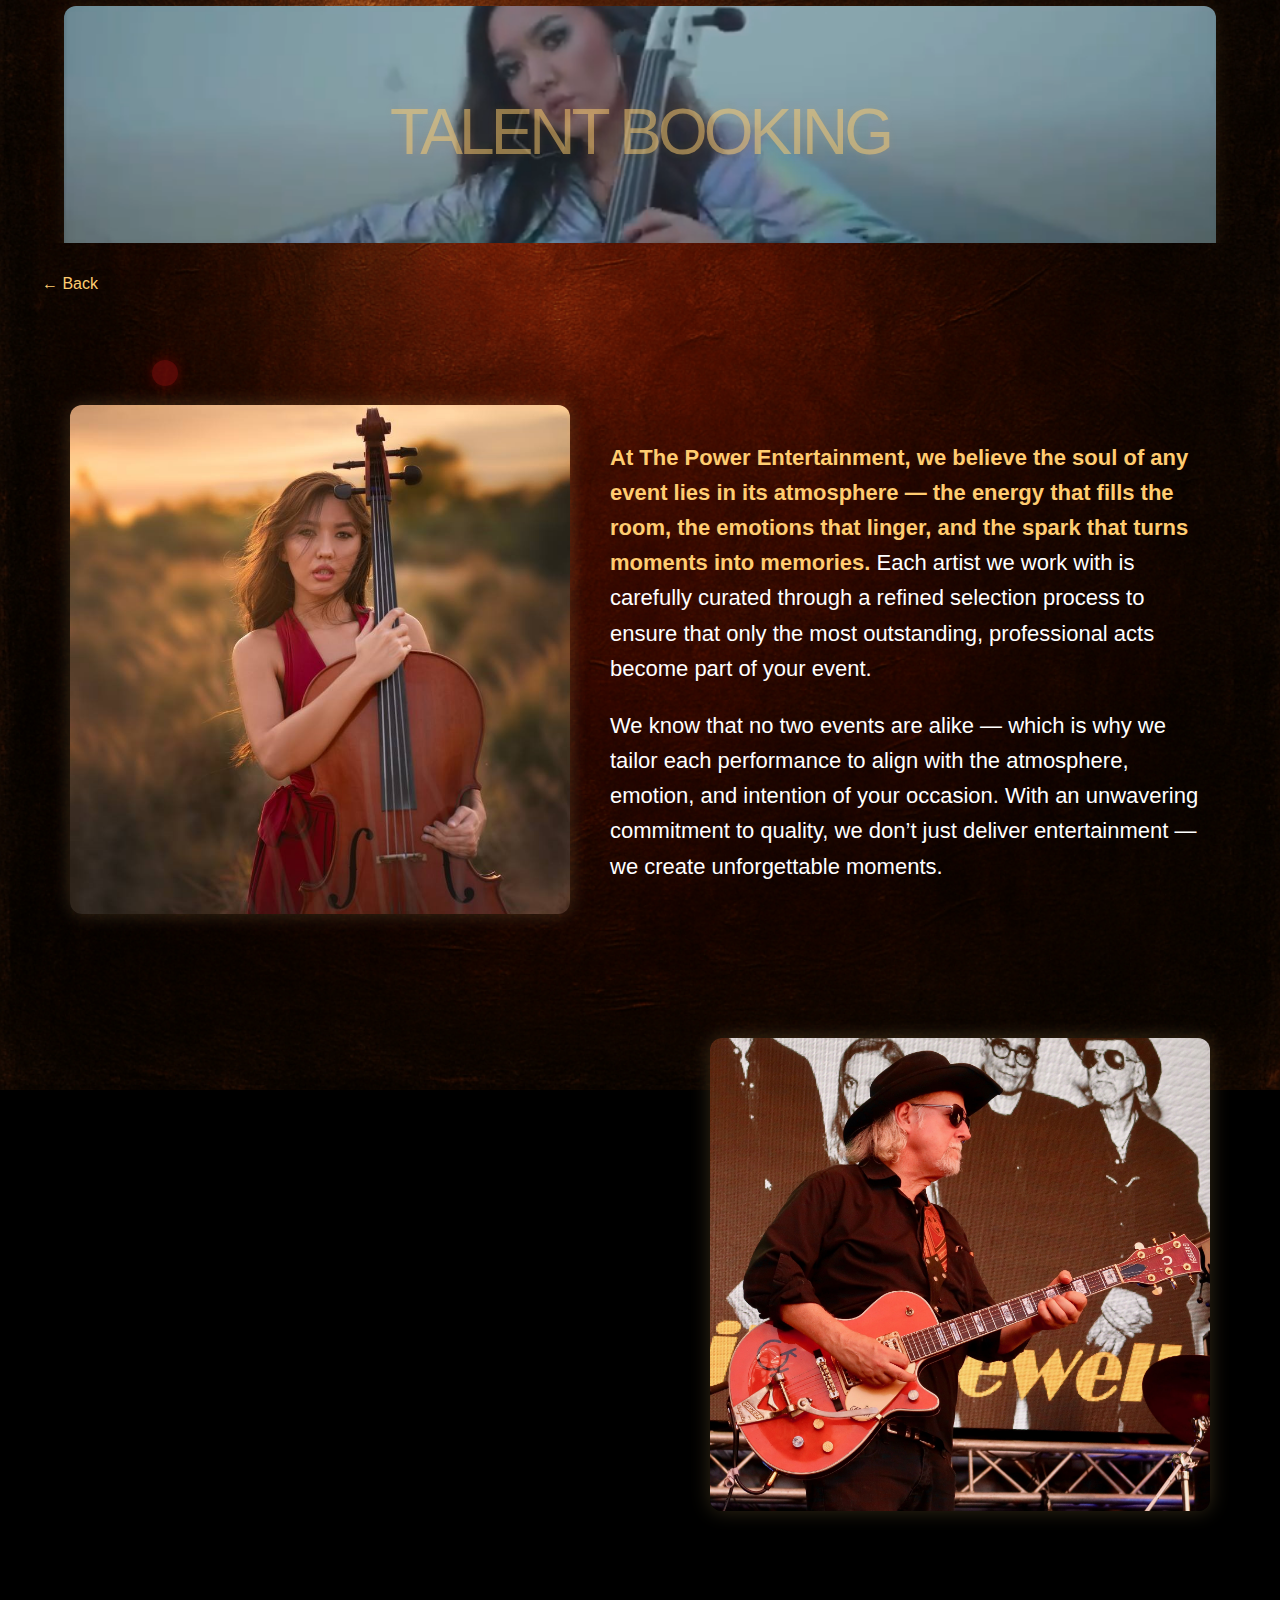
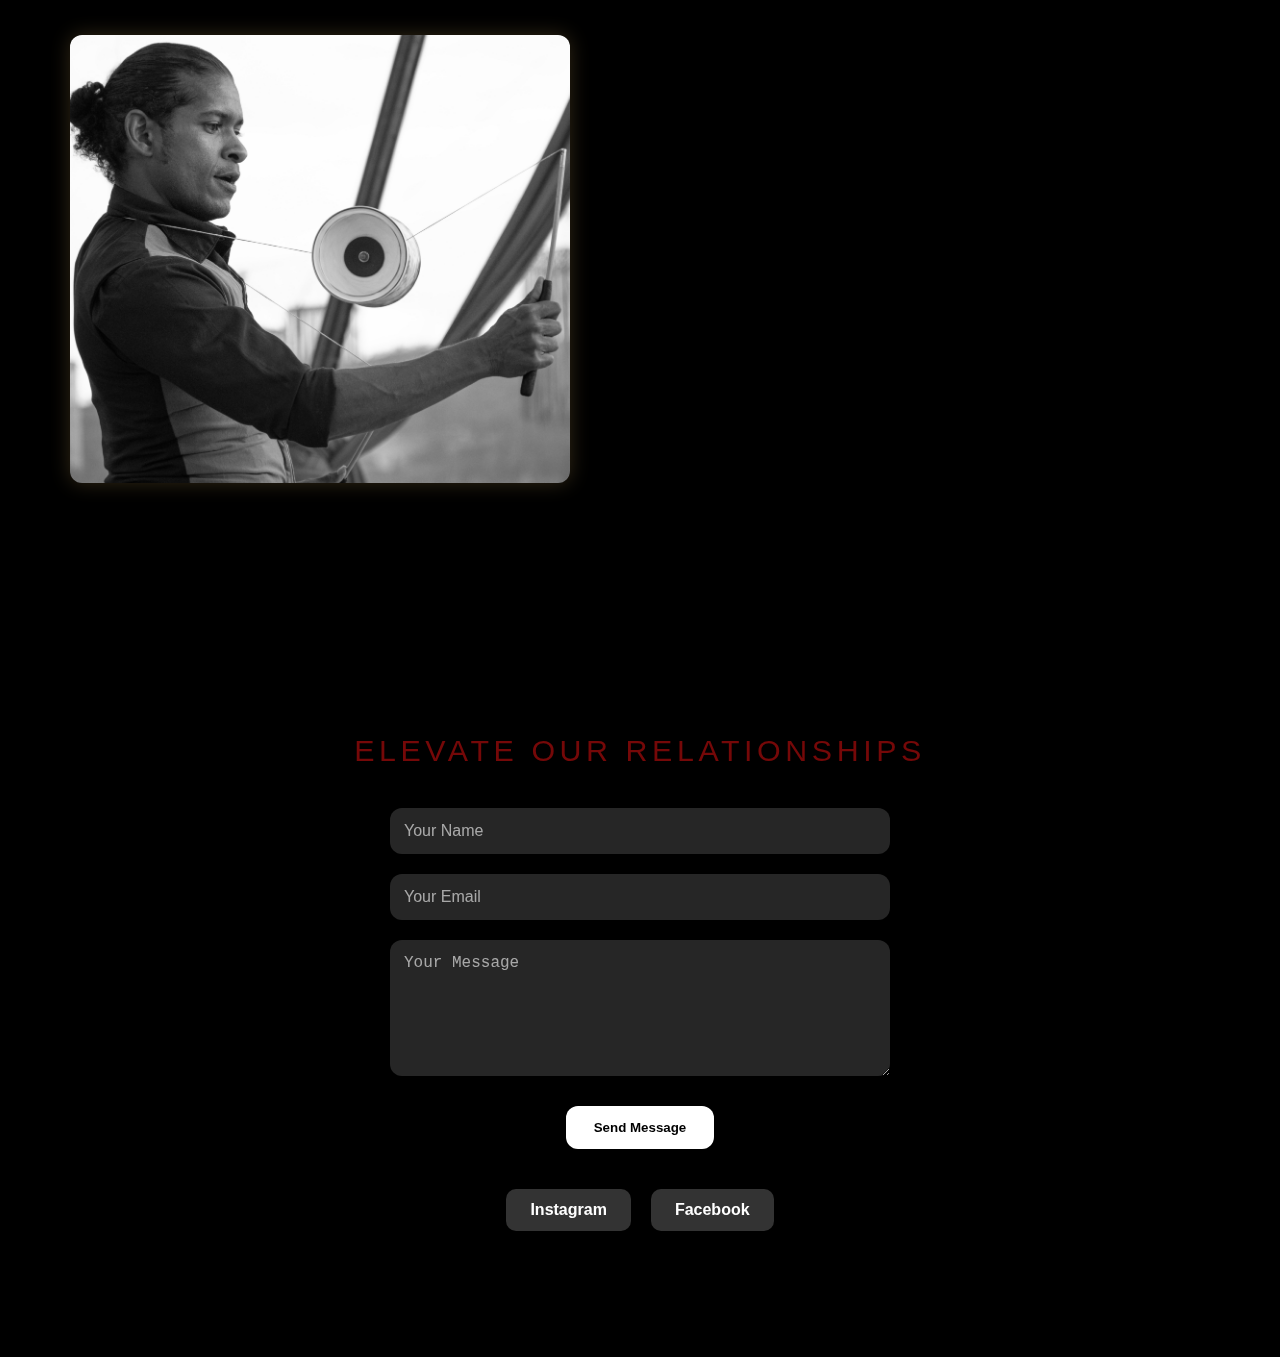
<file: talent-booking.html>
<!DOCTYPE html>
<html lang="en">
<head>
  <meta charset="UTF-8" />
  <link rel="preload" as="video" href="intro-tb.mp4" type="video/mp4">
  <meta name="viewport" content="width=device-width, initial-scale=1.0"/>
  <title>Talent Booking</title>
  <link rel="stylesheet" href="talent-booking.css" />

</head>
  
<body>

 
  
  <div id="rotate-notice">
  <div class="rotate-icon-animated"></div>
  <p>Please rotate your device</p>
</div>

  <div class="floating-menu-wrapper" id="floatingMenu" style="top: 40%; left: 115px;">
   <div class="floating-button" id="floatingButton"></div>
    <div class="mini-menu" id="miniMenu">
      <a href="index.html#about">ABOUT</a>
      <a href="talent-booking.html">TALENT</a>
      <a href="special-projects.html">PROJECTS</a>
      <a href="index.html#contact">CONTACT</a>
    </div>
  </div>



<section class="intro-video-section">
  <div class="intro-video-wrapper">
<video autoplay muted loop playsinline preload="auto" class="intro-video">
  <source src="intro-tb.mp4" type="video/mp4">
</video>
    <div class="intro-overlay">
      <h1 class="intro-title">TALENT BOOKING</h1>
    </div>
  </div>
</section>



<div class="back-button-wrapper">
  <button onclick="window.history.back()" class="back-button">← Back</button>
</div>


   <!-- Первый артист -->
<section class="talent-highlight">
  <div class="project-card">
    <img src="Beauty1.jpg" alt="Performer A" />
  </div>
  <div class="talent-text-wrapper reveal-on-scroll">
    <p>
      <span class="highlight-red">At The Power Entertainment, we believe the soul of any event lies in its atmosphere — the energy that fills the room, 
        the emotions that linger, and the spark that turns moments into memories.</span>
    Each artist we work with is carefully curated through a refined selection process to ensure that only the most outstanding,
     professional acts become part of your event.</p>
    <p>We know that no two events are alike — which is why we tailor each performance to align with the atmosphere, emotion, and intention of your occasion.
       With an unwavering commitment to quality, we don’t just deliver entertainment — we create unforgettable moments.</p>
  </div>
</section>

<!-- Второй артист -->
<section class="talent-highlight reverse-layout">
  <div class="project-card">
    <img src="man2.jpg" alt="Performer B" />
  </div>
  <div class="talent-text-wrapper reveal-on-scroll">
    <p>
      <span class="highlight-red">The Power Entertainment is attuned to the pulse of the global entertainment world — where culture, artistry, and emotion converge.</span>
Our pursuit of excellence is reflected in every artist we represent — from deeply rooted, homegrown talent shaped by tradition and heritage, 
to exceptional international performers who define the forefront of music, dance, and specialty arts.
Each name on our roster embodies not just skill, but spirit — a vibrant reflection of diversity, creativity, and unforgettable stage presence.
 We don’t simply book talent — we curate transformative experiences that elevate events into memories and stages into moments of impact.
    </p>
  </div>
</section>

<section class="talent-highlight">
  <div class="project-card">
    <img src="man1.jpg" alt="Performer C" />
  </div>
  <div class="talent-text-wrapper reveal-on-scroll">
    <p>
      <span class="highlight-red">At The Power Entertainment, our talent team is constantly scouting bold, 
      captivating performers who bring fresh energy to the stage and elevate every experience.</span>
    That’s why we go beyond booking talent — we craft immersive experiences that connect with your audience on a deeper level.
      Our performers aren’t just skilled — they’re storytellers, mood-setters, and pulse-raisers, chosen for their ability to adapt, 
      inspire, and elevate. With us, entertainment isn’t an add-on — it’s the heartbeat of your event.
  </div>
</section>


<section id="contact" class="contact-section">
  <h2>Elevate our relationships</h2>
  <form action="https://formspree.io/f/xpwdbvav" method="POST">
    <input type="text" name="name" placeholder="Your Name" required>
    <input type="email" name="email" placeholder="Your Email" required>
    <textarea name="message" rows="6" placeholder="Your Message" required></textarea>
    <button type="submit">Send Message</button>
  </form>

  <div class="social-links">
    <a href="https://www.instagram.com/thepowerentertainment?igsh=MTQ2NGRxd2trYnFqdg%3D%3D&utm_source=qr" target="_blank">Instagram</a>
    <a href="https://facebook.com/yourpage" target="_blank">Facebook</a>
  </div>
</section>


<script>
  // 📍 Меню: Открытие/Закрытие
    let menuOpen = false;
let isDragging = false;
let moved = false;
let offsetX = 0, offsetY = 0;

const wrapper = document.getElementById('floatingMenu');
const button = document.getElementById('floatingButton');
const menu = document.getElementById('miniMenu');

function toggleMiniMenu() {
  menu.classList.toggle('show');
  menuOpen = !menuOpen;
}

// Закрытие при клике вне меню
document.addEventListener('click', function (e) {
  if (menuOpen && !menu.contains(e.target) && !button.contains(e.target)) {
    menu.classList.remove('show');
    menuOpen = false;
  }
});

// === 🖱 Desktop

document.addEventListener('mousemove', (e) => {
  if (isDragging) {
    moved = true;
    wrapper.style.left = `${e.clientX - offsetX}px`;
    wrapper.style.top = `${e.clientY - offsetY}px`;
  }
});

document.addEventListener('mouseup', (e) => {
  isDragging = false;
  document.body.style.userSelect = '';
  if (!moved && e.target === button) {
    toggleMiniMenu(); // ✅ открываем только если не тянули
  }
});

// === 📱 Touch
button.addEventListener('touchstart', (e) => {
  isDragging = true;
  moved = false;
  const touch = e.touches[0];
  offsetX = touch.clientX - wrapper.getBoundingClientRect().left;
  offsetY = touch.clientY - wrapper.getBoundingClientRect().top;
}, { passive: true });

document.addEventListener('touchmove', (e) => {
  if (isDragging) {
    moved = true;
    const touch = e.touches[0];
    wrapper.style.left = `${touch.clientX - offsetX}px`;
    wrapper.style.top = `${touch.clientY - offsetY}px`;
  }
}, { passive: false });

document.addEventListener('touchend', (e) => {
  isDragging = false;
  if (!moved && e.changedTouches[0].target === button) {
    toggleMiniMenu(); // ✅ для тапа на телефоне
  }
});


  // 🔁 Всегда начинать сверху при обновлении
  window.onbeforeunload = function () {
    window.scrollTo(0, 0);
  };
</script>

<script>
  // 📱 Обработка поворота экрана на мобильных
  function updateOrientationNotice() {
    const notice = document.getElementById("rotate-notice");
    const isPortrait = window.matchMedia("(orientation: portrait)").matches;
    const isPhone = window.innerWidth < 1024;

    if (isPortrait && isPhone) {
      notice.style.display = "flex";
      document.body.style.overflow = "hidden";
    } else {
      notice.style.display = "none";
      document.body.style.overflow = "";
    }
  }

  window.addEventListener("DOMContentLoaded", updateOrientationNotice);
  window.addEventListener("orientationchange", updateOrientationNotice);
  window.addEventListener("resize", updateOrientationNotice);
</script>

<script>
  // ✨ Анимация появления при скролле
  const revealElements = document.querySelectorAll('.reveal-on-scroll');

  function revealOnScroll() {
    for (const el of revealElements) {
      const rect = el.getBoundingClientRect();
      if (rect.top < window.innerHeight * 0.85) {
        el.classList.add('visible');
      } else {
        el.classList.remove('visible');
      }
    }
  }

  window.addEventListener('scroll', revealOnScroll);
  window.addEventListener('load', revealOnScroll);
</script>
</file>
<file: style-ae.css>
/* 🌌 Фон сайта */
body {
  margin: 0;
  font-family: 'Helvetica Neue', sans-serif;
  background-color: black;
  color: white;
  overflow-x: hidden;
}

body::before {
  content: "";
  position: fixed;
  top: 0;
  left: 0;
  width: 100vw;
  height: 100vh;
  background-image: url('carbon-bg.jpg');
  background-size: cover;
  background-position: center;
  background-repeat: repeat;
  opacity: 1;
  z-index: -1;
}


/* === FLOATING MENU === */
.floating-menu-wrapper {
  position: fixed;
  top: 40%;
  left: 115px;
  z-index: 1000;
  display: flex;
  flex-direction: column;
  align-items: center;
}

.floating-button {
  width: 26px;
  height: 26px;
  background-color: rgba(152, 12, 12, 0.461);
  border-radius: 50%;
  box-shadow: 0 0 12px rgba(155, 7, 7, 0.451);
  animation: pulse 2s infinite;
  cursor: pointer;
  z-index: 1001;
  display: flex;
  align-items: center;
  justify-content: center;
  user-select: none;
}

@keyframes pulse {
  0% { box-shadow: 0 0 0 0 rgba(255,255,255,0.3); }
  70% { box-shadow: 0 0 0 12px rgba(255,255,255,0); }
  100% { box-shadow: 0 0 0 0 rgba(255,255,255,0); }
}

.mini-menu {
  display: flex;
  flex-direction: column;
  margin-top: 14px;
  background-color: rgba(0, 0, 0, 0);
  backdrop-filter: blur(2px);
  border-radius: 12px;
  padding: 10px 14px;
  font-family: 'Helvetica Neue', sans-serif;
  opacity: 0;
  pointer-events: none;
  transform: translateY(10px);
  transition: opacity 0.3s ease, transform 0.3s ease;
}

.mini-menu.show {
  opacity: 1;
  pointer-events: auto;
  transform: translateY(0);
}

.mini-menu a {
  color: white;
  text-decoration: none;
  font-size: 0.85rem;
  margin: 6px 0;
  opacity: 0;
  transform: translateY(10px);
  transition: opacity 0.3s ease, transform 0.3s ease;
}

.mini-menu.show a:nth-child(1) { transition-delay: 0.1s; opacity: 1; transform: translateY(0); }
.mini-menu.show a:nth-child(2) { transition-delay: 0.2s; opacity: 1; transform: translateY(0); }
.mini-menu.show a:nth-child(3) { transition-delay: 0.3s; opacity: 1; transform: translateY(0); }
.mini-menu.show a:nth-child(4) { transition-delay: 0.4s; opacity: 1; transform: translateY(0); }

.mini-menu a:hover {
  opacity: 0.7;
}

/* 🔺 Логотип */
.logo-header {
  display: flex;
  flex-direction: column;
  align-items: center;
  margin-top: 1px;
}

.logo {
  display: block;
  width: 50vw;
  max-width: 680px;
  height: auto;
  opacity: 0;
  transition: opacity 1.6s ease-in-out;
}

.logo.visible {
  opacity: 1;
}

/* 📂 Главное горизонтальное меню */
.main-menu {
  display: flex;
  justify-content: center;
  gap:15px;
  position: absolute;
  top: 500px;
  left: 50%;
  transform: translateX(-50%);
  z-index: 1000;
}

.main-menu a {
  font-size: 18px;
  color: white;
  font-weight: 300;
  letter-spacing: 2px;
  text-decoration: none;
  transition: transform 0.3s ease, opacity 0.3s ease;
}

.main-menu a:hover {
  opacity: 0.8;
  transform: scale(1.05);
}
.main-menu a::after {
  content: '';
  display: block;
  height: 1px;
  width: 0%;
  background: rgb(138, 9, 9);
  transition: width 0.3s ease;
  margin: auto;
  margin-top: 4px;
}

.main-menu a:hover::after {
  width: 100%;
}


/* 🔁 Анимация появления меню */
.delayed-appearance {
  opacity: 0;
  animation: fadeInMenu 1.5s ease forwards;
  animation-delay: 2s;
}

@keyframes fadeInMenu {
  to {
    opacity: 1;
  }
}

/* 📱 Мобильная адаптация */
@media screen and (max-width: 480px) {
  .main-menu {
    flex-direction: column;
    align-items: center;
    position: static;
    margin-top: 20px;
    transform: none;
  }

  .main-menu a {
    font-size: 15px;
    text-align: center;
    letter-spacing: 1px;
  }
}


.background-strip {
  background-color: transparent;
  padding: 60px 20px;
  min-height: 100vh;
}

/* === ABOUT === */
.about-box {
  max-width: 850px;
  margin: 0 auto 100px;
  background-color: rgba(255, 255, 255, 0.05);
  padding: 35px;
  border-radius: 14px;
  backdrop-filter: blur(6px);
  color: rgb(255, 255, 255);
}

.about-box h2 {
  font-size: 26px;
  color: #b30000;
  margin-bottom: 30px;
  text-transform: uppercase;
  font-weight: 600;
  letter-spacing: 1px;
}

.about-box p {
  font-size: 18px;
  line-height: 1.7;
  margin-bottom: 16px;
}

/* === UNIQUE === */
.unique-video-container {
  position: relative;
  width: 90%;
  max-width: 1250px;
  height: 45vh;
  margin: 0 auto;
  overflow: hidden;
  border-radius: 16px;
  box-shadow: 0 0 20px rgba(0, 0, 0, 0.4);
}

.unique-video-container video {
  width: 100%;
  height: auto;
  display: block;
  object-fit: cover;
  pointer-events: none;
  filter: brightness(0.4);
}

.unique-video-overlay {
  position: absolute;
  top: 50%;
  left: 60%; /* Было: left: 60% */
  transform: translateY(-50%);
  max-width: 420px;
  text-align: right; /* Было: left */
  opacity: 1;
  color: white;
}


/* Заголовок h2 — красный */
.unique-video-overlay h2 {
  font-size: 26px;
  font-weight: bold;
  margin-bottom: 14px;
  color: #b30000;/* ✅ Отдельный цвет */
  text-transform: uppercase;
}

/* Текст — белый */
.unique-video-overlay p {
  font-size: 18px;
  line-height: 1.6;
  color: white; /* ✅ Белый цвет отдельно */
}


/* Адаптация */
@media (max-width: 768px) {
  .section-box {
    padding: 25px;
  }

  .section-box h2 {
    font-size: 28px;
    text-align: center;
  }

  .section-box p {
    font-size: 15px;
    text-align: center;
  }

  .video-section {
    padding: 80px 0;
  }

  .video-container {
    height: 60vh;
  }

.video-overlay {
  right: 5%; /* вместо left: 5% */
  text-align: right;
}


  .video-overlay h2 {
    font-size: 26px;
  }

  .video-overlay p {
    font-size: 14px;
  }
}

.reveal-on-scroll {
  opacity: 0;
  transform: translateY(40px);
  transition: opacity 1.2s ease, transform 1.2s ease;
}

.reveal-on-scroll.visible {
  opacity: 1;
  transform: translateY(0);
}

/* === SUBLIME BLOCK === */
.sublime-block {
  display: flex;
  justify-content: center;
  margin-bottom: 60px;
  width: 100%;
}

.sublime-wrapper {
  display: flex;
  flex-direction: row;
  align-items: flex-end;
  justify-content: center;
  gap: 40px;
  max-width: 1150px;
  width: 95%;
  margin: 0 auto;
  padding-bottom: 60px;
  flex-wrap: wrap;
}
.rtl-text {
  direction: rtl;
  text-align: right !important;
}
.sublime-left,
.sublime-column {
  display: flex;
  flex-direction: column;
  align-items: center;
  gap: 20px;
}

.sublime-image {
  border-radius: 12px;
  width: 100%;
  max-width: 500px;
  height: auto;
  object-fit: cover;
  box-shadow: 0 0 14px rgba(0, 0, 0, 0.3);
}

.sublime-text {
  color: white;
  max-width: 500px;
  font-size: 1.15rem;
  opacity: 0;
  transform: translateY(50px);
  transition: opacity 1.6s ease, transform 1.6s ease;
}

.sublime-text.visible {
  opacity: 1;
  transform: translateY(0);
}

.sublime-text h2 {
  font-size: 1.6rem;
  font-weight: 700;
  text-transform: uppercase;
  color: #b30000;
  margin-bottom: 14px;
}

@media screen and (max-width: 768px) {
  .sublime-wrapper {
    flex-direction: column;
    align-items: center;
    gap: 30px;
  }

  .sublime-text {
    max-width: 90%;
    text-align: center;
    font-size: 1rem;
  }

  .sublime-text h2 {
    font-size: 1.4rem;
  }

  .sublime-image {
    max-width: 100%;
  }
}

@media screen and (max-width: 430px) {
  .sublime-text {
    font-size: 0.95rem;
    padding: 0 10px;
  }

  .sublime-text h2 {
    font-size: 1.25rem;
  }
}


/* === LUMINATE BLOCK === */
.luminate-block {
  display: flex;
  justify-content: center;
  width: 100%;
  margin-bottom: 100px;
}

.rtl-text {
  direction: rtl;
  text-align: right !important;
}


.luminate-wrapper {
  display: flex;
  flex-direction: row;
  justify-content: center;
  align-items: flex-end;
  gap: 40px;
  max-width: 1150px;
  width: 95%;
  flex-wrap: wrap;
}

.luminate-left,
.luminate-right {
  display: flex;
  flex-direction: column;
  align-items: center;
  gap: 20px;
}

.luminate-left img,
.luminate-right img {
  border-radius: 12px;
  width: 100%;
  max-width: 500px;
  height: auto;
  object-fit: cover;
  box-shadow: 0 0 14px rgba(0, 0, 0, 0.3);
}

.luminate-text {
  color: white;
  max-width: 500px;
  font-size: 1.15rem;
  opacity: 0;
  transform: translateY(50px);
  transition: opacity 1.6s ease, transform 1.6s ease;
}

.luminate-text.visible {
  opacity: 1;
  transform: translateY(0);
}

.luminate-text h2 {
  font-size: 1.6rem;
  font-weight: 700;
  text-transform: uppercase;
  color: #b30000;
  margin-bottom: 14px;
}

@media screen and (max-width: 768px) {
  .luminate-wrapper {
    flex-direction: column;
    align-items: center;
    gap: 30px;
  }

  .luminate-text {
    max-width: 90%;
    text-align: center;
    font-size: 1rem;
  }

  .luminate-text h2 {
    font-size: 1.4rem;
  }

  .luminate-left img,
  .luminate-right img {
    max-width: 100%;
  }
}

@media screen and (max-width: 430px) {
  .luminate-text {
    font-size: 0.95rem;
    padding: 0 10px;
  }

  .luminate-text h2 {
    font-size: 1.25rem;
  }
}


/* === LINEAGE BLOCK === */
.lineage-block {
  display: flex;
  justify-content: center;
  width: 100%;
  margin-bottom: 100px;
}

.rtl-text {
  direction: rtl;
  text-align: right;
}

.lineage-wrapper {
  display: flex;
  flex-direction: row;
  justify-content: center;
  gap: 40px;
  max-width: 1150px;
  width: 95%;
  flex-wrap: wrap;
  padding: 0 20px;
}

.lineage-left,
.lineage-right {
  display: flex;
  flex-direction: column;
  align-items: center;
  gap: 20px;
  flex: 1;
  min-width: 280px;
}

.lineage-text {
  color: white;
  font-size: 1.15rem;
  max-width: 500px;
  opacity: 0;
  transform: translateY(50px);
  transition: opacity 1.6s ease, transform 1.6s ease;
}

.lineage-text.visible {
  opacity: 1;
  transform: translateY(0);
}

.lineage-text h2 {
  font-size: 1.6rem;
  font-weight: 700;
  text-transform: uppercase;
  color: #b30000;
  margin-bottom: 16px;
}

.cultural1,
.cultural2 {
  width: 100%;
  max-width: 480px;
  height: auto;
  border-radius: 12px;
  object-fit: cover;
  box-shadow: 0 0 14px rgba(0, 0, 0, 0.3);
}

@media screen and (max-width: 768px) {
  .lineage-wrapper {
    flex-direction: column;
    align-items: center;
    gap: 30px;
  }

  .lineage-text {
    max-width: 90%;
    text-align: center;
    font-size: 1rem;
  }

  .lineage-text h2 {
    font-size: 1.4rem;
  }

  .cultural1,
  .cultural2 {
    max-width: 100%;
  }
}

@media screen and (max-width: 430px) {
  .lineage-text {
    font-size: 0.95rem;
    padding: 0 10px;
  }

  .lineage-text h2 {
    font-size: 1.25rem;
  }
}


/* === NAVIGATION BUTTONS SECTION === */
.navigation-buttons {
  display: flex;
  justify-content: center;
  width: 100%;
  padding: 100px 20px;
  background-color: transparent;
}

.button-wrapper {
  display: flex;
  gap: 100px;
  flex-wrap: wrap;
  justify-content: center;
  width: 100%;
  max-width: 1200px;
}

.nav-button {
  max-width: 300px;
  width: 100%;
  height: auto;
  display: block;
  transition: transform 0.3s ease;
  border-radius: 12px;
  box-shadow: 0 0 12px rgba(255, 255, 255, 0.1);
}

.nav-button:hover {
  transform: scale(1.05);
}


.flicker-talent {
  animation: flickerTalent 2.5s infinite;
}

@keyframes flickerTalent {
  0%, 20%, 60%, 100% {
    opacity: 1;
  }
  10%, 40%, 90% {
    opacity: 0.4;
  }
}


@media screen and (max-width: 768px) {
  .button-wrapper {
    flex-direction: column;
    gap: 40px;
    padding: 0 10px;
  }

  .nav-button {
    max-width: 90%;
    width: 90%;
    margin: 0 auto;
  }

  .navigation-buttons {
    padding: 60px 10px;
  }
}

@media screen and (max-width: 430px) {
  .nav-button {
    max-width: 100%;
  }
}


.contact-section {
  padding: 80px 20px;
  text-align: center;
  background-color: rgba(193, 16, 16, 0); /* Прозрачный красный */
  color: rgb(165, 3, 3); /* Основной текст */
  backdrop-filter: blur(12px);
  border-radius: 20px;
  margin: 80px auto;
  max-width: 800px;
}


.contact-section h2 {
  font-size: 1.5rem;
  font-weight: 500;
  letter-spacing: 0.15em;
  text-transform: uppercase;
  color: rgba(151, 16, 16, 0.85);
  margin-bottom: 30px;
  font-family: 'Helvetica Neue', sans-serif;
}


.contact-section form {
  display: flex;
  flex-direction: column;
  align-items: center;
}

.contact-section input,
.contact-section textarea {
  width: 90%;
  max-width: 500px;
  margin: 10px 0;
  padding: 15px;
  border: none;
  border-radius: 12px;
  font-size: 1rem;
  background-color: rgba(255, 255, 255, 0.15);
  color: white;
}

.contact-section input::placeholder,
.contact-section textarea::placeholder {
  color: rgba(255, 255, 255, 0.6);
}

.contact-section button {
  margin-top: 20px;
  padding: 15px 30px;
  background-color: white;
  color: black;
  font-weight: bold;
  border: none;
  border-radius: 12px;
  cursor: pointer;
  transition: background-color 0.3s ease;
}

.contact-section button:hover {
  background-color: #eaeaea;
}


.social-links {
  margin-top: 40px;
  display: flex;
  justify-content: center;
  gap: 30px;
}

.social-links a {
  color: white;
  font-weight: bold;
  text-decoration: none;
  padding: 12px 24px;
  background-color: rgba(255, 255, 255, 0.2);
  border-radius: 10px;
  transition: background-color 0.3s ease;
}

.social-links a:hover {
  background-color: rgba(255, 255, 255, 0.4);
}


@media screen and (max-width: 480px) {
  .contact-section {
    padding: 30px 10px;
    max-width: 90%;
    margin: 40px auto;
  }

  .contact-section h2 {
    font-size: 1.2rem;
  }

  .contact-section input,
  .contact-section textarea,
  .contact-section button {
    font-size: 0.85rem;
  }

  .social-links {
    flex-direction: column;
    gap: 12px;
  }

  .social-links a {
    width: 100%;
    text-align: center;
  }
}
.highlight-red {
  color: #ff5f5f;
}

.highlight-gold {
  color: #ffedcc;
}

.highlight-white {
  color: #ffffff;
}

#rotate-notice {
  position: fixed;
  top: 0;
  left: 0;
  z-index: 9999;
  width: 100vw;
  height: 100vh;
  background: black;
  color: white;
  display: none;
  flex-direction: column;
  align-items: center;
  justify-content: center;
  text-align: center;
  font-family: 'Helvetica Neue', sans-serif;
  font-size: 1.2rem;
  padding: 20px;
}

.rotate-icon {
  width: 80px;
  height: auto;
  margin-bottom: 20px;
  animation: rotateHint 2.5s infinite ease-in-out;
}

@keyframes rotateHint {
  0% { transform: rotate(0deg); opacity: 1; }
  25% { transform: rotate(90deg); opacity: 1; }
  50% { transform: rotate(90deg); opacity: 0.7; }
  75% { transform: rotate(0deg); opacity: 1; }
  100% { transform: rotate(0deg); opacity: 1; }
}


/* ✅ НАЦЕЛЕННЫЙ БЛОК ДЛЯ ГОРИЗОНТАЛЬНОГО МОБИЛЬНОГО РЕЖИМА (включая iPhone SE и больше) */
@media only screen and (max-width: 735px) and (orientation: landscape) {

  /* Пример: логотип */
  .logo {
    width: 70vw !important;
    max-width: 320px !important;
  }

  /* Главное меню */
  .main-menu {
    flex-direction: row !important;
    justify-content: center !important;
    gap: 16px !important;
    margin-top: 20px !important;
    position: static !important;
    transform: none !important;
  }

  .main-menu a {
    font-size: 14px !important;
    letter-spacing: 1px !important;
    padding: 4px 8px !important;
  }

  /* Кнопки TALENT и PROJECTS */
  .navigation-buttons {
    flex-direction: row !important;
    justify-content: center !important;
    gap: 40px !important;
    padding: 40px 10px !important;
  }

  .nav-button {
    max-width: 45vw !important;
    width: auto !important;
  }

  /* Секция About Us */
  .about-box {
    padding: 20px !important;
    font-size: 16px !important;
    line-height: 1.5 !important;
  }

  .about-box h2 {
    font-size: 20px !important;
    margin-bottom: 20px !important;
  }

  /* Контактная форма */
  .contact-section {
    padding: 30px 10px !important;
  }

  .contact-section h2 {
    font-size: 1.2rem !important;
  }

  /* Мини-меню */
  .floating-menu-wrapper {
    left: 10px !important;
    top: 35% !important;
  }

}


@media screen and (max-width: 740px) and (max-height: 430px) and (orientation: landscape) {
  #about .about-box {
    padding: 15px !important;
  }

  #about .about-box h2 {
    font-size: 18px !important;
    margin-bottom: 10px !important;
  }

  #about .about-box p {
    font-size: 10px !important;
    line-height: 1.2 !important;
  }

  #about .about-box strong {
    font-size: 10px !important;
  }

  .main-menu {
    margin-top: -100px !important;
  }

  .main-menu a {
    font-size: 14px !important;
    padding: 3px 6px !important;
  }

  .nav-button {
    max-width: 45vw !important;
  }
}
@media screen and (max-width: 740px) and (max-height: 430px) and (orientation: landscape) {
  /* Подстройка overlay-текста в UNIQUE */
  .unique-video-overlay {
    font-size: 10px !important;
    line-height: 1.2 !important;
    padding: 20px !important;
  }

  .unique-video-overlay h2 {
    font-size: 20px !important;
    margin-bottom: 12px !important;
  }

  .unique-video-overlay p {
    font-size: 14px !important;
  }

  /* Немного удлиняем видео */
  .unique-video-container video {
    width: 109vw !important;
  }
}
@media screen and (max-width: 740px) and (max-height: 430px) and (orientation: landscape) {
  /* SUBLIME block layout fix for mobile landscape */
  .sublime-wrapper {
    display: flex !important;
    flex-direction: row !important;
    align-items: center !important;
    justify-content: space-between !important;
    flex-wrap: nowrap !important;
    gap: 1vw !important;
  }

  .sublime-left,
  .sublime-column {
    flex: 1 1 50% !important;
    max-width: 50% !important;
  }

  .sublime-image {
    width: 100% !important;
    height: auto !important;
    object-fit: cover !important;
  }

  .sublime-text {
    padding: 10px !important;
    font-size: 6px !important;
    line-height: 1.2 !important;
  }

  .sublime-text h2 {
    font-size: 18px !important;
    margin-bottom: 10px !important;
  }

  .sublime-text p {
    font-size: 14px !important;
  }
}
@media screen and (max-width: 740px) and (max-height: 430px) and (orientation: landscape) {
  .luminate-wrapper {
    display: flex !important;
    flex-direction: row !important;
    align-items: center !important;
    justify-content: space-between !important;
    flex-wrap: nowrap !important;
    gap: 1vw !important;
  }

  .luminate-left,
  .luminate-right {
    flex: 1 1 50% !important;
    max-width: 50% !important;
    display: flex !important;
    flex-direction: column !important;
    align-items: center !important;
  }

  .luminate-left img,
  .luminate-right img {
    width: 100% !important;
    height: auto !important;
    object-fit: cover !important;
    margin-bottom: 10px !important;
  }

  .luminate-text {
    padding: 10px !important;
    font-size: 6px !important;
    line-height: 1.2 !important;
    text-align: left !important;
  }

  .luminate-text h2 {
    font-size: 18px !important;
    margin-bottom: 10px !important;
  }

  .luminate-text p {
    font-size: 14px !important;
  }
}

@media screen and (max-width: 740px) and (max-height: 430px) and (orientation: landscape) {
  .lineage-wrapper {
    display: flex !important;
    flex-direction: row !important;
    justify-content: space-between !important;
    align-items: stretch !important;
    gap: 1vw !important;
  }

  .lineage-left {
    display: flex !important;
    flex-direction: column !important;
    align-items: center !important;
    justify-content: flex-start !important;
    width: 50% !important;
    max-width: 50% !important;
  }

  .lineage-right {
    display: flex !important;
    align-items: center !important;
    justify-content: center !important;
    width: 50% !important;
    max-width: 50% !important;
  }

  .lineage-text {
    padding: 10px !important;
    font-size: 6px !important;
    line-height: 1.2 !important;
    text-align: left !important;
  }

  .lineage-text h2 {
    font-size: 18px !important;
    margin-bottom: 10px !important;
  }

  .lineage-text p {
    font-size: 14px !important;
  }

  .lineage-left img.cultural2 {
    width: 100% !important;
    height: auto !important;
    object-fit: cover !important;
    margin-top: 10px !important;
  }

  .lineage-right img.cultural1 {
    width: 100% !important;
    height: auto !important;
    object-fit: cover !important;
  }
}
@media screen and (max-width: 740px) and (max-height: 430px) and (orientation: landscape) {
  .navigation-buttons {
    padding: 10px 20px !important;
  }

 .button-wrapper {
    display: flex !important;
    flex-direction: row !important;
    justify-content: center !important;
    align-items: center !important;
    gap: 10vw !important;
    flex-wrap: nowrap !important;
  }


  .nav-button {
    max-width: 33vw !important;
    height: auto !important;
    box-shadow: 0 0 12px rgba(255, 255, 255, 0.2) !important;
    transition: transform 0.3s ease !important;
  }

  .nav-button:hover {
    transform: scale(1.02) !important;
  }
}
@media screen and (max-width: 740px) and (max-height: 430px) and (orientation: landscape) {
  #contact.contact-section {
    padding: 25px 18px !important;
    font-size: 6px !important;
  }

  #contact.contact-section h2 {
    font-size: 18px !important;
    margin-bottom: 10px !important;
  }

  #contact.contact-section form {
    display: flex !important;
    flex-direction: column !important;
    gap: 8px !important;
  }

  #contact.contact-section input,
  #contact.contact-section textarea {
    font-size: 10px !important;
    padding: 6px 8px !important;
    border-radius: 4px !important;
  }

  #contact.contact-section button {
    font-size: 11px !important;
    padding: 6px 12px !important;
    margin-top: 5px !important;
  }

  .social-links a {
    font-size: 10px !important;
    margin-right: 10px !important;
  }
}

.language-selector {
  position: relative;
}

.language-btn {
  background: none;
  border: none;
  padding: 0;
  cursor: pointer;
}

.language-btn img {
  width: 28px;
  height: 28px;
  border-radius: 50%;
  margin-left: 4px;
  margin-top: -4px; /* ← поднимаем флаг выше */
  vertical-align: middle;
}

.language-menu {
  display: none;
  position: absolute;
  top: 25px;
  left: 58%;
  background: rgba(0, 0, 0, 0.21);
  backdrop-filter: blur(6px);
  border-radius: 8px;
  padding: 10px;
  box-shadow: 0 4px 12px rgba(0,0,0,0.3);
  transform: translateX(-50%);
  z-index: 1000;
}
.language-menu a {
  display: block;
  margin: 4px 0;
  text-align: left;
}

.language-menu img {
  width: 28px;
  height: 28px;
  border-radius: 50%;
  transition: transform 0.2s;
}

.language-menu img:hover {
  transform: scale(1.1);
}

.language-selector:hover .language-menu {
  display: block;
}
</file>
<file: style.css>
/* 🌌 Фон сайта */
body {
  margin: 0;
  font-family: 'Helvetica Neue', sans-serif;
  background-color: black;
  color: white;
  overflow-x: hidden;
}

body::before {
  content: "";
  position: fixed;
  top: 0;
  left: 0;
  width: 100vw;
  height: 100vh;
  background-image: url('carbon-bg.jpg');
  background-size: cover;
  background-position: center;
  background-repeat: repeat;
  opacity: 1;
  z-index: -1;
}

/* === FLOATING MENU === */
.floating-menu-wrapper {
  position: fixed;
  top: 40%;
  left: 115px;
  z-index: 1000;
  display: flex;
  flex-direction: column;
  align-items: center;
}

.floating-button {
  width: 26px;
  height: 26px;
  background-color: rgba(152, 12, 12, 0.461);
  border-radius: 50%;
  box-shadow: 0 0 12px rgba(155, 7, 7, 0.451);
  animation: pulse 2s infinite;
  cursor: pointer;
  z-index: 1001;
  display: flex;
  align-items: center;
  justify-content: center;
  user-select: none;
}

@keyframes pulse {
  0% { box-shadow: 0 0 0 0 rgba(255,255,255,0.3); }
  70% { box-shadow: 0 0 0 12px rgba(255,255,255,0); }
  100% { box-shadow: 0 0 0 0 rgba(255,255,255,0); }
}

.mini-menu {
  display: flex;
  flex-direction: column;
  margin-top: 14px;
  background-color: rgba(0, 0, 0, 0);
  backdrop-filter: blur(2px);
  border-radius: 12px;
  padding: 10px 14px;
  font-family: 'Helvetica Neue', sans-serif;
  opacity: 0;
  pointer-events: none;
  transform: translateY(10px);
  transition: opacity 0.3s ease, transform 0.3s ease;
}

.mini-menu.show {
  opacity: 1;
  pointer-events: auto;
  transform: translateY(0);
}

.mini-menu a {
  color: white;
  text-decoration: none;
  font-size: 0.85rem;
  margin: 6px 0;
  opacity: 0;
  transform: translateY(10px);
  transition: opacity 0.3s ease, transform 0.3s ease;
}

.mini-menu.show a:nth-child(1) { transition-delay: 0.1s; opacity: 1; transform: translateY(0); }
.mini-menu.show a:nth-child(2) { transition-delay: 0.2s; opacity: 1; transform: translateY(0); }
.mini-menu.show a:nth-child(3) { transition-delay: 0.3s; opacity: 1; transform: translateY(0); }
.mini-menu.show a:nth-child(4) { transition-delay: 0.4s; opacity: 1; transform: translateY(0); }

.mini-menu a:hover {
  opacity: 0.7;
}

/* 🔺 Логотип */
.logo-header {
  display: flex;
  flex-direction: column;
  align-items: center;
  margin-top: 1px;
}

.logo {
  display: block;
  width: 50vw;
  max-width: 680px;
  height: auto;
  opacity: 0;
  transition: opacity 1.6s ease-in-out;
}

.logo.visible {
  opacity: 1;
}

/* 📂 Главное горизонтальное меню */
.main-menu {
  display: flex;
  justify-content: center;
  gap:15px;
  position: absolute;
  top: 440px;
  left: 50%;
  transform: translateX(-50%);
  z-index: 1000;
}

.main-menu a {
  font-size: 18px;
  color: white;
  font-weight: 300;
  letter-spacing: 2px;
  text-decoration: none;
  transition: transform 0.3s ease, opacity 0.3s ease;
}

.main-menu a:hover {
  opacity: 0.8;
  transform: scale(1.05);
}
.main-menu a::after {
  content: '';
  display: block;
  height: 1px;
  width: 0%;
  background: rgb(138, 9, 9);
  transition: width 0.3s ease;
  margin: auto;
  margin-top: 4px;
}

.main-menu a:hover::after {
  width: 100%;
}


/* 🔁 Анимация появления меню */
.delayed-appearance {
  opacity: 0;
  animation: fadeInMenu 1.5s ease forwards;
  animation-delay: 2s;
}

@keyframes fadeInMenu {
  to {
    opacity: 1;
  }
}

/* 📱 Мобильная адаптация */
@media screen and (max-width: 480px) {
  .main-menu {
    flex-direction: column;
    align-items: center;
    position: static;
    margin-top: 20px;
    transform: none;
  }

  .main-menu a {
    font-size: 15px;
    text-align: center;
    letter-spacing: 1px;
  }
}


.background-strip {
  background-color: transparent;
  padding: 60px 20px;
  min-height: 100vh;
}

/* === ABOUT === */
.about-box {
  max-width: 850px;
  margin: 0 auto 100px;
  background-color: rgba(255, 255, 255, 0.05);
  padding: 35px;
  border-radius: 14px;
  backdrop-filter: blur(6px);
  color: rgb(255, 255, 255);
}

.about-box h2 {
  font-size: 26px;
  color: #b30000;
  margin-bottom: 30px;
  text-transform: uppercase;
  font-weight: 600;
  letter-spacing: 1px;
}

.about-box p {
  font-size: 18px;
  line-height: 1.7;
  margin-bottom: 16px;
}

/* === UNIQUE === */
.unique-video-container {
  position: relative;
  width: 90%;
  max-width: 1250px;
  height: 50vh;
  margin: 0 auto;
  overflow: hidden;
  border-radius: 16px;
  box-shadow: 0 0 20px rgba(0, 0, 0, 0.4);
}

.unique-video-container video {
  width: 100%;
  height: auto;
  display: block;
  object-fit: cover;
  pointer-events: none;
  filter: brightness(0.4);
}

.unique-video-overlay {
  position: absolute;
  top: 50%;
  left: 8%;
  transform: translateY(-50%);
  max-width: 420px;
  text-align: left;
  opacity: 1;
  color: white; /* общий белый цвет — можно оставить */
}

/* Заголовок h2 — красный */
.unique-video-overlay h2 {
  font-size: 26px;
  font-weight: bold;
  margin-bottom: 14px;
  color: #b30000; /* ✅ Отдельный цвет */
  text-transform: uppercase;
}

/* Текст — белый */
.unique-video-overlay p {
  font-size: 18px;
  line-height: 1.6;
  color: white; /* ✅ Белый цвет отдельно */
}


/* Адаптация */
@media (max-width: 768px) {
  .section-box {
    padding: 25px;
  }

  .section-box h2 {
    font-size: 28px;
    text-align: center;
  }

  .section-box p {
    font-size: 15px;
    text-align: center;
  }

  .video-section {
    padding: 80px 0;
  }

  .video-container {
    height: 60vh;
  }

  .video-overlay {
    left: 5%;
    max-width: 90%;
    font-size: 14px;
  }

  .video-overlay h2 {
    font-size: 26px;
  }

  .video-overlay p {
    font-size: 14px;
  }
}

.reveal-on-scroll {
  opacity: 0;
  transform: translateY(40px);
  transition: opacity 1.2s ease, transform 1.2s ease;
}

.reveal-on-scroll.visible {
  opacity: 1;
  transform: translateY(0);
}

/* === SUBLIME BLOCK === */
.sublime-block {
  display: flex;
  justify-content: center;
  margin-bottom: 60px;
  width: 100%;
}

.sublime-wrapper {
  display: flex;
  flex-direction: row;
  align-items: flex-end;
  justify-content: center;
  gap: 40px;
  max-width: 1150px;
  width: 95%;
  margin: 0 auto;
  padding-bottom: 60px;
  flex-wrap: wrap;
}

.sublime-left,
.sublime-column {
  display: flex;
  flex-direction: column;
  align-items: center;
  gap: 20px;
}

.sublime-image {
  border-radius: 12px;
  width: 100%;
  max-width: 500px;
  height: auto;
  object-fit: cover;
  box-shadow: 0 0 14px rgba(0, 0, 0, 0.3);
}

.sublime-text {
  color: white;
  max-width: 500px;
  font-size: 1.15rem;
  text-align: left;
  opacity: 0;
  transform: translateY(50px);
  transition: opacity 1.6s ease, transform 1.6s ease;
}

.sublime-text.visible {
  opacity: 1;
  transform: translateY(0);
}

.sublime-text h2 {
  font-size: 1.6rem;
  font-weight: 700;
  text-transform: uppercase;
  color: #b30000;
  margin-bottom: 14px;
}

@media screen and (max-width: 768px) {
  .sublime-wrapper {
    flex-direction: column;
    align-items: center;
    gap: 30px;
  }

  .sublime-text {
    max-width: 90%;
    text-align: center;
    font-size: 1rem;
  }

  .sublime-text h2 {
    font-size: 1.4rem;
  }

  .sublime-image {
    max-width: 100%;
  }
}

@media screen and (max-width: 430px) {
  .sublime-text {
    font-size: 0.95rem;
    padding: 0 10px;
  }

  .sublime-text h2 {
    font-size: 1.25rem;
  }
}


/* === LUMINATE BLOCK === */
.luminate-block {
  display: flex;
  justify-content: center;
  width: 100%;
  margin-bottom: 100px;
}

.luminate-wrapper {
  display: flex;
  flex-direction: row;
  justify-content: center;
  align-items: flex-end;
  gap: 40px;
  max-width: 1150px;
  width: 95%;
  flex-wrap: wrap;
}

.luminate-left,
.luminate-right {
  display: flex;
  flex-direction: column;
  align-items: center;
  gap: 20px;
}

.luminate-left img,
.luminate-right img {
  border-radius: 12px;
  width: 100%;
  max-width: 500px;
  height: auto;
  object-fit: cover;
  box-shadow: 0 0 14px rgba(0, 0, 0, 0.3);
}

.luminate-text {
  color: white;
  max-width: 500px;
  font-size: 1.15rem;
  text-align: left;
  opacity: 0;
  transform: translateY(50px);
  transition: opacity 1.6s ease, transform 1.6s ease;
}

.luminate-text.visible {
  opacity: 1;
  transform: translateY(0);
}

.luminate-text h2 {
  font-size: 1.6rem;
  font-weight: 700;
  text-transform: uppercase;
  color: #b30000;
  margin-bottom: 14px;
}

@media screen and (max-width: 768px) {
  .luminate-wrapper {
    flex-direction: column;
    align-items: center;
    gap: 30px;
  }

  .luminate-text {
    max-width: 90%;
    text-align: center;
    font-size: 1rem;
  }

  .luminate-text h2 {
    font-size: 1.4rem;
  }

  .luminate-left img,
  .luminate-right img {
    max-width: 100%;
  }
}

@media screen and (max-width: 430px) {
  .luminate-text {
    font-size: 0.95rem;
    padding: 0 10px;
  }

  .luminate-text h2 {
    font-size: 1.25rem;
  }
}


/* === LINEAGE BLOCK === */
.lineage-block {
  display: flex;
  justify-content: center;
  width: 100%;
  margin-bottom: 100px;
}

.lineage-wrapper {
  display: flex;
  flex-direction: row;
  justify-content: center;
  gap: 40px;
  max-width: 1150px;
  width: 95%;
  flex-wrap: wrap;
  padding: 0 20px;
}

.lineage-left,
.lineage-right {
  display: flex;
  flex-direction: column;
  align-items: center;
  gap: 20px;
  flex: 1;
  min-width: 280px;
}

.lineage-text {
  color: white;
  font-size: 1.15rem;
  max-width: 500px;
  text-align: left;
  opacity: 0;
  transform: translateY(50px);
  transition: opacity 1.6s ease, transform 1.6s ease;
}

.lineage-text.visible {
  opacity: 1;
  transform: translateY(0);
}

.lineage-text h2 {
  font-size: 1.6rem;
  font-weight: 700;
  text-transform: uppercase;
  color: #b30000;
  margin-bottom: 16px;
}

.cultural1,
.cultural2 {
  width: 100%;
  max-width: 480px;
  height: auto;
  border-radius: 12px;
  object-fit: cover;
  box-shadow: 0 0 14px rgba(0, 0, 0, 0.3);
}

@media screen and (max-width: 768px) {
  .lineage-wrapper {
    flex-direction: column;
    align-items: center;
    gap: 30px;
  }

  .lineage-text {
    max-width: 90%;
    text-align: center;
    font-size: 1rem;
  }

  .lineage-text h2 {
    font-size: 1.4rem;
  }

  .cultural1,
  .cultural2 {
    max-width: 100%;
  }
}

@media screen and (max-width: 430px) {
  .lineage-text {
    font-size: 0.95rem;
    padding: 0 10px;
  }

  .lineage-text h2 {
    font-size: 1.25rem;
  }
}


/* === NAVIGATION BUTTONS SECTION === */
.navigation-buttons {
  display: flex;
  justify-content: center;
  width: 100%;
  padding: 100px 20px;
  background-color: transparent;
}

.button-wrapper {
  display: flex;
  gap: 100px;
  flex-wrap: wrap;
  justify-content: center;
  width: 100%;
  max-width: 1200px;
}

.nav-button {
  max-width: 300px;
  width: 100%;
  height: auto;
  display: block;
  transition: transform 0.3s ease;
  border-radius: 12px;
  box-shadow: 0 0 12px rgba(255, 255, 255, 0.1);
}

.nav-button:hover {
  transform: scale(1.05);
}


.flicker-talent {
  animation: flickerTalent 2.5s infinite;
}

@keyframes flickerTalent {
  0%, 20%, 60%, 100% {
    opacity: 1;
  }
  10%, 40%, 90% {
    opacity: 0.4;
  }
}


@media screen and (max-width: 768px) {
  .button-wrapper {
    flex-direction: column;
    gap: 40px;
    padding: 0 10px;
  }

  .nav-button {
    max-width: 90%;
    width: 90%;
    margin: 0 auto;
  }

  .navigation-buttons {
    padding: 60px 10px;
  }
}

@media screen and (max-width: 430px) {
  .nav-button {
    max-width: 100%;
  }
}


.contact-section {
  padding: 80px 20px;
  text-align: center;
  background-color: rgba(193, 16, 16, 0); /* Прозрачный красный */
  color: rgb(165, 3, 3); /* Основной текст */
  backdrop-filter: blur(12px);
  border-radius: 20px;
  margin: 80px auto;
  max-width: 800px;
}


.contact-section h2 {
  font-size: 1.5rem;
  font-weight: 500;
  letter-spacing: 0.15em;
  text-transform: uppercase;
  color: rgba(151, 16, 16, 0.85);
  margin-bottom: 30px;
  font-family: 'Helvetica Neue', sans-serif;
}


.contact-section form {
  display: flex;
  flex-direction: column;
  align-items: center;
}

.contact-section input,
.contact-section textarea {
  width: 90%;
  max-width: 500px;
  margin: 10px 0;
  padding: 15px;
  border: none;
  border-radius: 12px;
  font-size: 1rem;
  background-color: rgba(255, 255, 255, 0.15);
  color: white;
}

.contact-section input::placeholder,
.contact-section textarea::placeholder {
  color: rgba(255, 255, 255, 0.6);
}

.contact-section button {
  margin-top: 20px;
  padding: 15px 30px;
  background-color: white;
  color: black;
  font-weight: bold;
  border: none;
  border-radius: 12px;
  cursor: pointer;
  transition: background-color 0.3s ease;
}

.contact-section button:hover {
  background-color: #eaeaea;
}


.social-links {
  margin-top: 40px;
  display: flex;
  justify-content: center;
  gap: 30px;
}

.social-links a {
  color: white;
  font-weight: bold;
  text-decoration: none;
  padding: 12px 24px;
  background-color: rgba(255, 255, 255, 0.2);
  border-radius: 10px;
  transition: background-color 0.3s ease;
}

.social-links a:hover {
  background-color: rgba(255, 255, 255, 0.4);
}


@media screen and (max-width: 480px) {
  .contact-section {
    padding: 30px 10px;
    max-width: 90%;
    margin: 40px auto;
  }

  .contact-section h2 {
    font-size: 1.2rem;
  }

  .contact-section input,
  .contact-section textarea,
  .contact-section button {
    font-size: 0.85rem;
  }

  .social-links {
    flex-direction: column;
    gap: 12px;
  }

  .social-links a {
    width: 100%;
    text-align: center;
  }
}
.highlight-red {
  color: #ff5f5f;
}

.highlight-gold {
  color: #ffedcc;
}

.highlight-white {
  color: #ffffff;
}

#rotate-notice {
  position: fixed;
  top: 0;
  left: 0;
  z-index: 9999;
  width: 100vw;
  height: 100vh;
  background: black;
  color: white;
  display: none;
  flex-direction: column;
  align-items: center;
  justify-content: center;
  text-align: center;
  font-family: 'Helvetica Neue', sans-serif;
  font-size: 1.2rem;
  padding: 20px;
}

.rotate-icon {
  width: 80px;
  height: auto;
  margin-bottom: 20px;
  animation: rotateHint 2.5s infinite ease-in-out;
}

@keyframes rotateHint {
  0% { transform: rotate(0deg); opacity: 1; }
  25% { transform: rotate(90deg); opacity: 1; }
  50% { transform: rotate(90deg); opacity: 0.7; }
  75% { transform: rotate(0deg); opacity: 1; }
  100% { transform: rotate(0deg); opacity: 1; }
}


/* ✅ НАЦЕЛЕННЫЙ БЛОК ДЛЯ ГОРИЗОНТАЛЬНОГО МОБИЛЬНОГО РЕЖИМА (включая iPhone SE и больше) */
@media only screen and (max-width: 735px) and (orientation: landscape) {

  /* Пример: логотип */
  .logo {
    width: 70vw !important;
    max-width: 320px !important;
  }

  /* Главное меню */
  .main-menu {
    flex-direction: row !important;
    justify-content: center !important;
    gap: 16px !important;
    margin-top: 20px !important;
    position: static !important;
    transform: none !important;
  }

  .main-menu a {
    font-size: 14px !important;
    letter-spacing: 1px !important;
    padding: 4px 8px !important;
  }

  /* Кнопки TALENT и PROJECTS */
  .navigation-buttons {
    flex-direction: row !important;
    justify-content: center !important;
    gap: 40px !important;
    padding: 40px 10px !important;
  }

  .nav-button {
    max-width: 45vw !important;
    width: auto !important;
  }

  /* Секция About Us */
  .about-box {
    padding: 20px !important;
    font-size: 16px !important;
    line-height: 1.5 !important;
  }

  .about-box h2 {
    font-size: 20px !important;
    margin-bottom: 20px !important;
  }

  /* Контактная форма */
  .contact-section {
    padding: 30px 10px !important;
  }

  .contact-section h2 {
    font-size: 1.2rem !important;
  }

  /* Мини-меню */
  .floating-menu-wrapper {
    left: 10px !important;
    top: 35% !important;
  }

}

@media screen and (max-height: 430px) and (orientation: landscape) {
  .main-menu {
    margin-top: -100px !important;
  }
}

 @media (max-height: 430px) and (orientation: landscape) {
  #about .about-box {
    font-size: 13px !important;
    line-height: 1.3 !important;
    padding: 15px 18px !important;
  }

  #about .about-box h2 {
    font-size: 16px !important;
    margin-bottom: 12px !important;
  }

  #about .about-box strong {
    font-size: 14px !important;
  }
}
</file>
<file: special-projects.css>
/* Фон страницы */
body {
  margin: 0;
  font-family: 'Helvetica Neue', 'Segoe UI', sans-serif;
  background: url('background-tb.PNG') no-repeat center center fixed;
  background-size: cover;
  color: #f5f5f5;
}

/* Intro video */
.intro-video-section {
  display: flex;
  justify-content: center;
  padding-top: 60px;
  padding-bottom: 40px;
}

.intro-video-wrapper {
  position: relative;
  width: 90%; /* ширина видео-блока */
  max-width: 1500px;
  height: 27vh; /* примерно треть экрана */
  border-radius: 12px;
  overflow: hidden;
  box-shadow: 0 0 20px rgba(255, 205, 112, 0);
}

.intro-video {
  width: 100%;
  height: 100%;
  object-fit: cover;
  display: block;
}

.intro-overlay {
  position: absolute;
  top: 0; left: 0;
  width: 100%; height: 100%;
  background: rgba(10, 10, 10, 0);
  display: flex;
  align-items: center;
  justify-content: center;
}

.intro-title {
   font-size: 72px;
  color: #ffcd707d;
  text-shadow: 0 0 10px #ffaa3300;
  text-transform: uppercase;
  font-weight: 300;
  letter-spacing: -5px;
}


/* Основной блок */
.main-content {
  padding: 80px 40px;
  background-color: rgba(0, 0, 0, 0);
}

.content-section {
  max-width: 900px;
  margin: 0 auto;
}

.content-section h2 {
  font-size: 32px;
  color: #ffcc70;
  border-bottom: 2px solid #ffcc70;
  padding-bottom: 8px;
  margin-top: 40px;
}

.content-section p,
.content-section ul {
  font-size: 18px;
  line-height: 1.6;
  color: #ddd;
}

.content-section ul {
  list-style: square;
  padding-left: 20px;
}

/* Кнопка "назад" */
.back-button-wrapper {
  text-align: left;
  margin-bottom: 20px;
}

.back-button {
  color: #ffcc70;
  font-weight: bold;
  text-decoration: none;
  font-size: 16px;
  transition: color 0.3s ease;
}

.back-button:hover {
  color: #ffffff;
}
.talent-images-section {
  padding: 60px 20px;
  text-align: center;
  max-width: 1100px;
  margin: 0 auto;
}

.talent-text-block p {
  font-size: 18px;
  color: #fff;
  line-height: 1.7;
  margin-bottom: 30px;
}

.talent-image-gallery {
  display: flex;
  gap: 20px;
  justify-content: center;
  flex-wrap: wrap;
}

.talent-photo {
  max-width: 100%;
  height: auto;
  border-radius: 12px;
  box-shadow: 0 0 20px rgba(255, 204, 112, 0.2);
  transition: transform 0.3s ease;
}

.talent-photo:hover {
  transform: scale(1.03);
}
.talent-highlight {
  display: flex;
  align-items: center;
  justify-content: center;
  gap: 40px;
  padding: 10px 20px;
  max-width: 1350px;
  margin: 0 auto;
  flex-wrap: wrap;
}

.talent-image-wrapper {
  flex: 1 1 300px;
  display: flex;
  justify-content: flex-end;
}

.talent-image {
  max-width: 500px;
  width: 100%;
  border-radius: 12px;
  box-shadow: 0 0 20px rgba(255, 204, 112, 0.2);
}

.talent-text-wrapper {
  flex: 2 1 300px;
  color: #fff;
  font-size: 22px;
  line-height: 1.6;
  text-align: left;
}

.highlight-red {
  color: #ffcc70;
  font-weight: 550;
}
.reverse-layout {
  flex-direction: row-reverse;
}

.talent-section {
  display: flex;
  align-items: center;
  justify-content: center;
  padding: 40px 10vw;
  gap: 50px;
  margin-right: 180px;
}

.talent-text {
  flex: 1;
  font-family: 'Helvetica Neue', sans-serif;
  font-size: 20px;
  color: white;
  line-height: 1.6;
}

.highlighted-red {
  color: #ffcc70;
  font-weight: 550;
}

.talent-image img {
  width: 700px;
  border-radius: 8px;
  box-shadow: 0 0 20px rgba(255, 255, 255, 0.08);
  .talent-image {
  flex: 1;
  display: flex;
  justify-content: center;
  align-items: center;
  padding: 10px;
  margin-right: -100px; /* 🔴 Двигает картинку чуть влево */
}

}
.contact-section {
  background-color: rgba(0, 0, 0, 0);
  padding: 80px 20px;
  text-align: center;
  color: #eee;
  font-family: 'Helvetica Neue', 'Segoe UI', sans-serif;
}

.contact-title {
  font-size: 32px;
  letter-spacing: 2px;
  margin-bottom: 40px;
  color: #ff3c3c; /* элегантный красный акцент */
  text-transform: uppercase;
  font-weight: 300;
}

.contact-details p {
  margin: 10px 0;
  font-size: 18px;
  font-weight: 300;
}

.contact-details a {
  color: #fff;
  text-decoration: none;
  border-bottom: 1px solid rgba(255, 255, 255, 0.3);
  transition: border-color 0.3s ease;
}

.contact-details a:hover {
  border-color: #ff3c3c;
}
.contact-section {
  background-color: rgba(0, 0, 0, 0.7);
  padding: 80px 20px;
  text-align: center;
  color: #eee;
  font-family: 'Helvetica Neue', 'Segoe UI', sans-serif;
}

.contact-title {
  font-size: 32px;
  letter-spacing: 2px;
  margin-bottom: 40px;
  color: #ff3c3c; /* элегантный красный акцент */
  }
 .contact-section {
  padding: 80px 20px;
  text-align: center;
  background-color: rgba(0, 0, 0, 0.6);
  color: white;
  backdrop-filter: blur(12px);
  border-radius: 20px;
  margin: 80px auto;
  max-width: 800px;
}

.contact-section h2 {
  font-size: 1.9rem; /* или такой же, как в боковом меню */
  font-weight: 500;  /* чуть тоньше для элегантности */
  letter-spacing: 0.15em;
  text-transform: uppercase;
  color: rgba(138, 9, 9, 0.85);
  margin-bottom: 30px;
  font-family: 'Helvetica Neue', sans-serif; /* или шрифт как в меню */
}

.contact-section form {
  display: flex;
  flex-direction: column;
  align-items: center;
}

.contact-section input,
.contact-section textarea {
  width: 90%;
  max-width: 500px;
  margin: 10px 0;
  padding: 15px;
  border: none;
  border-radius: 12px;
  font-size: 1rem;
  background-color: rgba(255, 255, 255, 0.15);
  color: white;
}

.contact-section input::placeholder,
.contact-section textarea::placeholder {
  color: rgba(255, 255, 255, 0.6);
}

.contact-section button {
  margin-top: 20px;
  padding: 15px 30px;
  background-color: white;
  color: black;
  font-weight: bold;
  border: none;
  border-radius: 12px;
  cursor: pointer;
  transition: background-color 0.3s ease;
}

.contact-section button:hover {
  background-color: #eaeaea;
}

.social-links {
  margin-top: 40px;
  display: flex;
  justify-content: center;
  gap: 30px;
}

.social-links a {
  color: white;
  font-weight: bold;
  text-decoration: none;
  padding: 12px 24px;
  background-color: rgba(255, 255, 255, 0.2);
  border-radius: 10px;
  transition: background-color 0.3s ease;
}

.social-links a:hover {
  background-color: rgba(255, 255, 255, 0.4);
}

.contact-section {
  padding: 80px 20px;
  text-align: center;
  background-color: rgba(0, 0, 0, 0.6);
  color: white;
  backdrop-filter: blur(12px);
  border-radius: 20px;
  margin: 80px auto;
  max-width: 800px;
}

.contact-section h2 {
  font-size: 1.9rem; /* или такой же, как в боковом меню */
  font-weight: 500;  /* чуть тоньше для элегантности */
  letter-spacing: 0.15em;
  text-transform: uppercase;
  color: rgba(138, 9, 9, 0.85);
  margin-bottom: 30px;
  font-family: 'Helvetica Neue', sans-serif; /* или шрифт как в меню */
}

.contact-section form {
  display: flex;
  flex-direction: column;
  align-items: center;
}

.contact-section input,
.contact-section textarea {
  width: 90%;
  max-width: 500px;
  margin: 10px 0;
  padding: 15px;
  border: none;
  border-radius: 12px;
  font-size: 1rem;
  background-color: rgba(255, 255, 255, 0.15);
  color: white;
}

.contact-section input::placeholder,
.contact-section textarea::placeholder {
  color: rgba(255, 255, 255, 0.6);
}

.contact-section button {
  margin-top: 20px;
  padding: 15px 30px;
  background-color: white;
  color: black;
  font-weight: bold;
  border: none;
  border-radius: 12px;
  cursor: pointer;
  transition: background-color 0.3s ease;
}

.contact-section button:hover {
  background-color: #eaeaea;
}

.social-links {
  margin-top: 40px;
  display: flex;
  justify-content: center;
  gap: 30px;
}

.social-links a {
  color: white;
  font-weight: bold;
  text-decoration: none;
  padding: 12px 24px;
  background-color: rgba(255, 255, 255, 0.2);
  border-radius: 10px;
  transition: background-color 0.3s ease;
}

.social-links a:hover {
  background-color: rgba(255, 255, 255, 0.4);
}
.floating-menu-wrapper {
  position: fixed;
  top: 30%;
  left: 20px;
  z-index: 1000;
}

.floating-button {
  width: 20px;
  height: 20px;
  background-color: rgba(255, 255, 255, 0.15);
  border-radius: 50%;
  box-shadow: 0 0 12px rgba(255, 255, 255, 0.2);
  animation: pulse 2s infinite;
  cursor: pointer;
}

@keyframes pulse {
  0% { box-shadow: 0 0 0 0 rgba(255,255,255,0.3); }
  70% { box-shadow: 0 0 0 12px rgba(255,255,255,0); }
  100% { box-shadow: 0 0 0 0 rgba(255,255,255,0); }
}

.floating-menu-wrapper {
  position: fixed;
  top: 30%;
  left: 40px; /* больше отступа от левого края */
  z-index: 1000;
  display: flex;
  flex-direction: column;
  align-items: center;
}

.floating-button {
  width: 26px;
  height: 26px;
  background-color: rgba(152, 12, 12, 0.461);
  border-radius: 50%;
  box-shadow: 0 0 12px rgba(155, 7, 7, 0.451);
  animation: pulse 2s infinite;
  cursor: pointer;
  z-index: 1001;
  display: flex;
  align-items: center;
  justify-content: center;
  user-select: none;
}




@keyframes pulse {
  0% { box-shadow: 0 0 0 0 rgba(255,255,255,0.3); }
  70% { box-shadow: 0 0 0 12px rgba(255,255,255,0); }
  100% { box-shadow: 0 0 0 0 rgba(255,255,255,0); }
}

.mini-menu {
  display: flex;
  flex-direction: column;
  margin-top: 14px;
  background-color: rgba(0, 0, 0, 0);
  backdrop-filter: blur(6px);
  border-radius: 12px;
  padding: 10px 14px;
  font-family: 'Helvetica Neue', sans-serif;
  opacity: 0;
  pointer-events: none;
  transform: translateY(10px);
  transition: opacity 0.3s ease, transform 0.3s ease;
}

.mini-menu.show {
  opacity: 1;
  pointer-events: auto;
  transform: translateY(0);
}

.mini-menu a {
  color: white;
  text-decoration: none;
  font-size: 0.85rem;
  margin: 6px 0;
  opacity: 0;
  transform: translateY(10px);
  transition: opacity 0.3s ease, transform 0.3s ease;
}

/* плавное появление каждого пункта по очереди */
.mini-menu.show a:nth-child(1) {
  transition-delay: 0.1s;
  opacity: 1;
  transform: translateY(0);
}
.mini-menu.show a:nth-child(2) {
  transition-delay: 0.2s;
  opacity: 1;
  transform: translateY(0);
}
.mini-menu.show a:nth-child(3) {
  transition-delay: 0.3s;
  opacity: 1;
  transform: translateY(0);
}
.mini-menu.show a:nth-child(4) {
  transition-delay: 0.4s;
  opacity: 1;
  transform: translateY(0);
}

.mini-menu a:hover {
  opacity: 0.7;
}

.project-card {
  cursor: pointer;
  transition: transform 0.6s ease, opacity 0.6s ease;
}

.project-card.pressed {
  transform: scale(0.95);
  opacity: 0;
}

body.transitioning {
  pointer-events: none;
}
.project-card {
  width: 400px; /* раньше было 300px — сделаем чуть крупнее */
  max-width: 90vw; /* чтобы адаптировалась на мобильных */
  height: auto;
  overflow: hidden;
  border-radius: 16px;
  box-shadow: 0 0 20px rgba(255, 255, 255, 0.1);
  transition: transform 0.6s ease, opacity 0.6s ease;
}

.project-card img {
  width: 100%;
  height: auto;
  display: block;
  border-radius: 16px;
  object-fit: cover;
}


@keyframes fadeInOverlay {
  from { opacity: 0; }
  to { opacity: 0.6; }
}
.projects-grid {
  display: flex;
  flex-wrap: wrap;
  justify-content: center;
  gap: 2rem;
  padding: 4rem 2rem;
}


.content-container {
  max-width: 2300px;
  margin: 0 auto;
  padding: 0 2rem;
}


@media screen and (max-width: 768px) {
  .logo {
    width: 80vw;
    max-width: 300px;
  }

  .main-menu {
    flex-direction: column;
    gap: 20px;
    top: auto;
    left: 50%;
    transform: translateX(-50%);
    margin-top: 20px;
    position: static;
  }

  .main-menu a {
    font-size: 14px;
  }
}

@media (max-width: 768px) {
  .talent-highlight,
  .talent-section {
    flex-direction: column !important;
    align-items: center;
    text-align: center;
  }

  .talent-image-wrapper,
  .talent-image {
    justify-content: center !important;
    margin: 0 !important;
    padding: 0 !important;
  }

  .talent-image img {
    width: 100% !important;
    max-width: 340px !important;
    margin: 0 auto !important;
  }

  .talent-text-wrapper,
  .talent-text {
    font-size: 16px !important;
    text-align: center !important;
    padding: 0 5px !important;
  }
}
#rotate-notice {
  position: fixed;
  inset: 0;
  background-color: black;
  color: white;
  display: none;
  justify-content: center;
  align-items: center;
  flex-direction: column;
  text-align: center;
  z-index: 9999;
  font-size: 20px;
  padding: 20px;
}

.rotate-icon-animated {
  width: 64px;
  height: 64px;
  background: url('phone-icon.svg') no-repeat center center;
  background-size: contain;
  animation: rotatePhone 2s ease-in-out infinite alternate;
  margin-bottom: 20px;
}

@keyframes rotatePhone {
  0% {
    transform: rotate(0deg);
  }
  100% {
    transform: rotate(90deg);
  }
  }
.blurred {
  filter: blur(7px);
  pointer-events: none;
  user-select: none;
  transition: filter 0.4s ease;
}
.reveal-on-scroll {
  opacity: 0;
  transform: translateY(40px);
  transition: opacity 1.2s ease, transform 1.2s ease;
}

.reveal-on-scroll.visible {
  opacity: 1;
  transform: translateY(0);
}
</file>
<file: talent-booking-ae.css>
/* === Base Body & Background === */
body {
  margin: 0;
  font-family: 'Helvetica Neue', 'Segoe UI', sans-serif;
  background: url('background-tb.PNG') no-repeat center center fixed;
  background-size: cover;
  color: #f5f5f5;
  overflow-x: hidden;
    width: 100%;
  height: 100%;
  margin: 0;
  padding: 0;
}
html, body {
  margin: 0;
  padding: 0;
  background-color: black; /* чёрный фон по умолчанию */
  overflow-x: hidden;
}
* {
  box-sizing: border-box;
}

/* === Intro Video Section === */
.intro-video-section {
  width: 100%;
  padding: 0;
  margin: 0;
  position: relative;
  height: 27vh; /* ✅ именно тут задаётся высота */
  overflow: hidden;
  display: flex;
  align-items: center;
  justify-content: center;
}

.intro-video-wrapper {
  width: 100%;
  height: 100%;
  position: relative;
  overflow: hidden;
  border-radius: 12px;
}

.intro-video {
  width: 100%;
  height: 100%;
  object-fit: cover;
  display: block;
  position: absolute;
  top: 0;
  left: 0;
  width: 100%;
  height: 100%;
  object-fit: cover;
  object-position: center;
  pointer-events: none;

}

.intro-overlay {
  position: absolute;
  top: 0; left: 0;
  width: 100%; height: 100%;
  background: rgba(10, 10, 10, 0);
  display: flex;
  align-items: center;
  justify-content: center;
}

.intro-title {
  font-size: 100px;
  color: #ffcd707d;
  text-shadow: 0 0 10px #ffaa3300;
  text-transform: uppercase;
  font-weight: 300;
  letter-spacing: -10px;
}

@media (max-width: 768px) {
  .intro-title {
    font-size: 48px;
    letter-spacing: -5px;
  }
  .intro-video-wrapper {
    height: 30vh;
  }
}


/* Основной блок */
.main-content {
  padding: 80px 40px;
  background-color: rgba(0, 0, 0, 0);
}

.content-section {
  max-width: 900px;
  margin: 0 auto;
}

.content-section h2 {
  font-size: 32px;
  color: #ffcc70;
  border-bottom: 2px solid #ffcc70;
  padding-bottom: 8px;
  margin-top: 40px;
}

.content-section p,
.content-section ul {
  font-size: 18px;
  line-height: 1.6;
  color: #ddd;
}

.content-section ul {
  list-style: square;
  padding-left: 20px;
}

.rtl-text {
  direction: rtl !important;
  text-align: right !important;
}

/* Кнопка "назад" */
.back-button-wrapper {
  text-align: right !important;
  margin-bottom: 20px;
}

.back-button {
  color: #ffcc70;
  font-weight: bold;
  text-decoration: none;
  font-size: 16px;
  transition: color 0.3s ease;
}

.back-button:hover {
  color: #ffffff;
}
.talent-images-section {
  padding: 60px 20px;
  text-align: center;
  max-width: 1100px;
  margin: 0 auto;
}

.talent-text-block p {
  font-size: 18px;
  color: #fff;
  line-height: 1.7;
  margin-bottom: 40px;
}

.talent-image-gallery {
  display: flex;
  gap: 20px;
  justify-content: center;
  flex-wrap: wrap;
}

.talent-photo {
  max-width: 100%;
  height: auto;
  border-radius: 12px;
  box-shadow: 0 0 20px rgba(255, 204, 112, 0.2);
  transition: transform 0.3s ease;
}

.talent-photo:hover {
  transform: scale(1.03);
}
.talent-highlight {
  display: flex;
  align-items: center;
  justify-content: center;
  gap: 40px;
  padding: 60px 20px;
  max-width: 1200px;
  margin: 0 auto;
  flex-wrap: wrap;
}

.talent-image-wrapper {
  flex: 1 1 300px;
  display: flex;
  justify-content: flex-end;
}

.talent-image {
  max-width: 500px;
  width: 100%;
  border-radius: 12px;
  box-shadow: 0 0 20px rgba(255, 204, 112, 0.2);
}

.talent-text-wrapper {
  font-family: 'Helvetica Neue', sans-serif;
  flex: 2 1 500px;
  color: #fff;
  font-size: 25px;
  line-height: 1.6;
  text-align: left;
}

.highlight-red {
  color: #ffcc70;
  font-weight: 550;
}
.reverse-layout {
  flex-direction: row-reverse;
}

.talent-section {
  display: flex;
  align-items: center;
  justify-content: center;
  padding: 100px 10vw;
  gap: 50px;
}

.talent-text {
  flex: 2 1 500px;
  font-family: 'Helvetica Neue', sans-serif;
  font-size: 20px;
  color: white;
  line-height: 1.6;
}

.highlighted-red {
  color: #ffcc70;
  font-weight: 550;
}

.talent-image img {
  width: 700px;
  border-radius: 8px;
  box-shadow: 0 0 20px rgba(255, 255, 255, 0.08);
  }
  .talent-image {
  flex: 1;
  display: flex;
  justify-content: center;
  align-items: center;
  padding: 10px;
  margin-right: -100px; /* 🔴 Двигает картинку чуть влево */
}

.contact-section {
  padding: 80px 20px;
  text-align: center;
  background-color: rgba(0, 0, 0, 0);
  color: white;
  backdrop-filter: blur(12px);
  border-radius: 20px;
  margin: 80px auto;
  max-width: 800px;
}

.contact-section h2 {
  font-size: 1.9rem; /* или такой же, как в боковом меню */
  font-weight: 500;  /* чуть тоньше для элегантности */
  letter-spacing: 0.15em;
  text-transform: uppercase;
  color: rgba(138, 9, 9, 0.85);
  margin-bottom: 30px;
  font-family: 'Helvetica Neue', sans-serif; /* или шрифт как в меню */
}


.contact-section form {
  display: flex;
  flex-direction: column;
  align-items: center;
}

.contact-section input,
.contact-section textarea {
  width: 90%;
  max-width: 500px;
  margin: 10px 0;
  padding: 15px;
  border: none;
  border-radius: 12px;
  font-size: 1rem;
  background-color: rgba(255, 255, 255, 0);
  color: white;
}

.contact-section input::placeholder,
.contact-section textarea::placeholder {
  color: rgba(255, 255, 255, 0.6);
}

.contact-section button {
  margin-top: 20px;
  padding: 15px 30px;
  background-color: white;
  color: black;
  font-weight: bold;
  border: none;
  border-radius: 12px;
  cursor: pointer;
  transition: background-color 0.3s ease;
}

.contact-section button:hover {
  background-color: #eaeaea;
}

.social-links {
  margin-top: 40px;
  display: flex;
  justify-content: center;
  gap: 30px;
}

.social-links a {
  color: white;
  font-weight: bold;
  text-decoration: none;
  padding: 12px 24px;
  background-color: rgba(255, 255, 255, 0.2);
  border-radius: 10px;
  transition: background-color 0.3s ease;
}

.social-links a:hover {
  background-color: rgba(255, 255, 255, 0.4);
}
.floating-menu-wrapper {
  position: fixed;
  top: 30%;
  left: 20px;
  z-index: 1000;
}

.floating-button {
  width: 20px;
  height: 20px;
  background-color: rgba(255, 255, 255, 0.15);
  border-radius: 50%;
  box-shadow: 0 0 12px rgba(255, 255, 255, 0.2);
  animation: pulse 2s infinite;
  cursor: pointer;
}

@keyframes pulse {
  0% { box-shadow: 0 0 0 0 rgba(255,255,255,0.3); }
  70% { box-shadow: 0 0 0 12px rgba(255,255,255,0); }
  100% { box-shadow: 0 0 0 0 rgba(255,255,255,0); }
}

.floating-menu-wrapper {
  position: fixed;
  top: 30%;
  left: 40px; /* больше отступа от левого края */
  z-index: 1000;
  display: flex;
  flex-direction: column;
  align-items: center;
}

.floating-button {
  width: 26px;
  height: 26px;
  background-color: rgba(152, 12, 12, 0.461);
  border-radius: 50%;
  box-shadow: 0 0 12px rgba(155, 7, 7, 0.451);
  animation: pulse 2s infinite;
  cursor: pointer;
  z-index: 1001;
  display: flex;
  align-items: center;
  justify-content: center;
  user-select: none;
}




@keyframes pulse {
  0% { box-shadow: 0 0 0 0 rgba(255,255,255,0.3); }
  70% { box-shadow: 0 0 0 12px rgba(255,255,255,0); }
  100% { box-shadow: 0 0 0 0 rgba(255,255,255,0); }
}

.mini-menu {
  display: flex;
  flex-direction: column;
  margin-top: 14px;
  background-color: rgba(0, 0, 0, 0);
  backdrop-filter: blur(2px);
  border-radius: 12px;
  padding: 10px 14px;
  font-family: 'Helvetica Neue', sans-serif;
  opacity: 0;
  pointer-events: none;
  transform: translateY(10px);
  transition: opacity 0.3s ease, transform 0.3s ease;
}

.mini-menu.show {
  opacity: 1;
  pointer-events: auto;
  transform: translateY(0);
}

.mini-menu a {
  color: white;
  text-decoration: none;
  font-size: 0.85rem;
  margin: 6px 0;
  opacity: 0;
  transform: translateY(10px);
  transition: opacity 0.3s ease, transform 0.3s ease;
}

/* плавное появление каждого пункта по очереди */
.mini-menu.show a:nth-child(1) {
  transition-delay: 0.1s;
  opacity: 1;
  transform: translateY(0);
}
.mini-menu.show a:nth-child(2) {
  transition-delay: 0.2s;
  opacity: 1;
  transform: translateY(0);
}
.mini-menu.show a:nth-child(3) {
  transition-delay: 0.3s;
  opacity: 1;
  transform: translateY(0);
}
.mini-menu.show a:nth-child(4) {
  transition-delay: 0.4s;
  opacity: 1;
  transform: translateY(0);
}

.mini-menu a:hover {
  opacity: 0.7;
}
@media screen and (max-width: 768px) {
  .logo {
    width: 80vw;
    max-width: 300px;
  }

  .main-menu {
    flex-direction: column;
    gap: 20px;
    top: auto;
    left: 50%;
    transform: translateX(-50%);
    margin-top: 20px;
    position: static;
  }

  .main-menu a {
    font-size: 14px;
  }

  }
  .talent-highlight {
  display: flex;
  align-items: center;
  justify-content: center;
  gap: 40px;
  padding: 60px 20px;
  max-width: 1350px;
  margin: 0 auto;
  flex-wrap: wrap;
}

.project-card img {
  max-width: 500px;
  width: 100%;
  border-radius: 12px;
  box-shadow: 0 0 20px rgba(255, 204, 112, 0.2);
}

.talent-text-wrapper {
  color: #fff;
  font-size: 22px;
  line-height: 1.6;
  text-align: left;
  max-width: 600px;
}

.highlight-red {
  color: #ffcc70;
  font-weight: 550;
}

.reverse-layout {
  flex-direction: row-reverse;
}

/* Адаптация для телефонов */
@media (max-width: 768px) {
  .talent-highlight {
    flex-direction: column;
    text-align: center;
  }

  .project-card img {
    max-width: 340px;
    width: 100%;
  }

  .talent-text-wrapper {
    font-size: 16px;
    padding: 0 5px;
    text-align: center;
  }
}
#rotate-notice {
  position: fixed;
  inset: 0;
  background-color: black;
  color: white;
  display: none;
  justify-content: center;
  align-items: center;
  flex-direction: column;
  text-align: center;
  z-index: 9999;
  font-size: 20px;
  padding: 20px;
}

.rotate-icon-animated {
  width: 64px;
  height: 64px;
  background: url('phone-icon.svg') no-repeat center center;
  background-size: contain;
  animation: rotatePhone 2s ease-in-out infinite alternate;
  margin-bottom: 20px;
}

@keyframes rotatePhone {
  0% {
    transform: rotate(0deg);
  }
  100% {
    transform: rotate(90deg);
  }
}
.reveal-on-scroll {
  opacity: 0;
  transform: translateY(40px);
  transition: opacity 1.2s ease, transform 1.2s ease;
}

.reveal-on-scroll.visible {
  opacity: 1;
  transform: translateY(0);
}
/* === Видео-заставка с заголовком === */
.intro-video-section {
  display: flex;
  justify-content: center;
  padding: 50px 0 30px;
}

.intro-video-wrapper {
  position: relative;
  width: 90%;
  max-width: 1300px;
  height: 28vh;
  border-radius: 12px;
  overflow: hidden;
  box-shadow: 0 0 20px rgba(255, 205, 112, 0.1);
}

.intro-video {
  width: 100%;
  height: 100%;
  object-fit: cover;
  display: block;
}

.intro-overlay {
  position: absolute;
  top: 0; left: 0;
  width: 100%; height: 100%;
  background: rgba(10, 10, 10, 0);
  display: flex;
  align-items: center;
  justify-content: center;
}

.intro-title {
  font-size: 64px;
  color: rgba(255, 205, 112, 0.5);
  text-shadow: 0 0 8px rgba(255, 170, 51, 0.1);
  text-transform: uppercase;
  font-weight: 300;
  letter-spacing: -4px;
  margin: 0;
  padding: 0 10px;
  text-align: center;
}

/* 📱 Адаптация для iPhone SE и узких экранов */
@media (max-width: 480px) {
  .intro-video-wrapper {
    height: 32vh;
  }

  .intro-title {
    font-size: 34px;
    letter-spacing: -2px;
    padding: 0 8px;
  }
}
.back-button-wrapper {
  padding: 20px;
  text-align: left;
}

/* Кнопка "Back" */
.back-button {
  background-color: transparent;
  color: #ffcc70;
  border: 2px solid transparent;
  padding: 10px 20px;
  font-size: 16px;
  font-weight: 500;
  cursor: pointer;
  border-radius: 8px;
  transition: background-color 0.3s ease;
  font-family: 'Helvetica Neue', sans-serif;
}

.back-button:hover {
  background-color: #444;
}

/* 📱 Адаптация для iPhone SE */
@media (max-width: 480px) {
  .back-button {
    width: 100%;
    font-size: 15px;
    padding: 12px;
    text-align: center;
  }

  .back-button-wrapper {
    padding: 16px;
    text-align: center;
  }
}
.talent-highlight {
  display: flex;
  align-items: center;
  justify-content: center;
  gap: 40px;
  padding: 60px 20px;
  max-width: 1300px;
  margin: 0 auto;
  flex-wrap: wrap;
}

.project-card img {
  width: 100%;
  max-width: 500px;
  border-radius: 12px;
  box-shadow: 0 0 20px rgba(255, 204, 112, 0.2);
}

.talent-text-wrapper {
  max-width: 600px;
  color: #fff;
  font-size: 22px;
  line-height: 1.6;
  font-family: 'Helvetica Neue', sans-serif;
}

.highlight-red {
  color: #ffcc70;
  font-weight: 550;
}

/* 📱 Адаптация для iPhone SE и смартфонов */
@media (max-width: 480px) {
  .talent-highlight {
    flex-direction: column;
    padding: 40px 10px;
    text-align: center;
  }

  .project-card img {
    max-width: 320px;
  }

  .talent-text-wrapper {
    font-size: 16px;
    text-align: center;
    padding: 0 10px;
  }
}
/* Повторное использование базового оформления talent-highlight и .project-card img */

.reverse-layout {
  flex-direction: row-reverse;
}

/* 📱 Адаптация для iPhone SE — сбрасываем reverse */
@media (max-width: 480px) {
  .reverse-layout {
    flex-direction: column;
  }
}
.contact-section {
  padding: 80px 20px;
  text-align: center;
  background-color: rgba(0, 0, 0, 0.6);
  color: white;
  backdrop-filter: blur(12px);
  border-radius: 20px;
  margin: 80px auto 40px;
  max-width: 800px;
  font-family: 'Helvetica Neue', sans-serif;
}

.contact-section h2 {
  font-size: 1.9rem;
  font-weight: 500;
  letter-spacing: 0.15em;
  text-transform: uppercase;
  color: rgba(138, 9, 9, 0.85);
  margin-bottom: 30px;
}

.contact-section form {
  display: flex;
  flex-direction: column;
  align-items: center;
}

.contact-section input,
.contact-section textarea {
  width: 90%;
  max-width: 500px;
  margin: 10px 0;
  padding: 14px;
  border: none;
  border-radius: 12px;
  font-size: 1rem;
  background-color: rgba(255, 255, 255, 0.15);
  color: white;
}

.contact-section input::placeholder,
.contact-section textarea::placeholder {
  color: rgba(255, 255, 255, 0.6);
}

.contact-section button {
  margin-top: 20px;
  padding: 14px 28px;
  background-color: white;
  color: black;
  font-weight: bold;
  border: none;
  border-radius: 12px;
  cursor: pointer;
  transition: background-color 0.3s ease;
}

.contact-section button:hover {
  background-color: #eaeaea;
}

.social-links {
  margin-top: 40px;
  display: flex;
  justify-content: center;
  gap: 20px;
  flex-wrap: wrap;
}

.social-links a {
  color: white;
  font-weight: bold;
  text-decoration: none;
  padding: 12px 24px;
  background-color: rgba(255, 255, 255, 0.2);
  border-radius: 10px;
  transition: background-color 0.3s ease;
}

.social-links a:hover {
  background-color: rgba(255, 255, 255, 0.4);
}

/* 📱 Адаптация для iPhone SE и смартфонов */
@media (max-width: 480px) {
  .contact-section {
    padding: 50px 10px;
    border-radius: 12px;
  }

  .contact-section h2 {
    font-size: 1.4rem;
    margin-bottom: 20px;
  }

  .contact-section input,
  .contact-section textarea {
    font-size: 0.9rem;
    padding: 12px;
  }

  .contact-section button {
    padding: 12px 20px;
  }

  .social-links a {
    padding: 10px 18px;
    font-size: 14px;
  }
}
/* Отключение прокрутки при перетаскивании кнопки */
body.no-scroll {
  overflow: hidden;
  touch-action: none;
}

@media screen and (max-width: 768px) {
  body {
    overflow-x: hidden;
  }

  .main-container,
  .section,
  .content-container,
  .projects-grid,
  .intro-video-wrapper,
  .lineage-block,
  .lineage-wrapper {
    width: 100% !important;
    max-width: 100vw !important;
    box-sizing: border-box;
    padding-left: 15px !important;
    padding-right: 15px !important;
  }

  /* Перестройка секций */
  .talent-highlight,
  .talent-section,
  .lineage-wrapper {
    flex-direction: column !important;
    align-items: center !important;
    text-align: center !important;
    gap: 20px;
  }

  .project-card,
  .talent-image img,
  .cultural1,
  .cultural2 {
    max-width: 340px !important;
    width: 100% !important;
    margin: 0 auto !important;
  }

  .talent-text-wrapper,
  .lineage-text,
  .contact-section {
    font-size: 16px !important;
    padding: 0 15px !important;
    text-align: center !important;
  }

  .intro-title {
    font-size: 36px !important;
    letter-spacing: -2px !important;
  }

  .contact-section {
    padding: 40px 10px !important;
    margin: 40px auto !important;
    max-width: 100% !important;
  }

  .mini-menu {
    min-width: 140px;
    align-items: center;
    padding: 10px;
  }

  .mini-menu a {
    font-size: 14px;
    white-space: nowrap;
    width: 100%;
    text-align: center;
  }

  .floating-button {
    width: 22px;
    height: 22px;
  }

  .floating-menu-wrapper {
    left: 12px !important;
    top: 60% !important;
  }
}
@media screen and (orientation: landscape) {
  body, html {
    background-color: #000 !important;
  }
}

@media screen and (max-width: 740px) and (max-height: 430px) and (orientation: landscape) {
  #contact.contact-section {
    padding: 25px 18px !important;
    font-size: 6px !important;
  }

  #contact.contact-section h2 {
    font-size: 18px !important;
    margin-bottom: 10px !important;
  }

  #contact.contact-section form {
    display: flex !important;
    flex-direction: column !important;
    gap: 8px !important;
  }

  #contact.contact-section input,
  #contact.contact-section textarea {
    font-size: 10px !important;
    padding: 6px 8px !important;
    border-radius: 4px !important;
  }

  #contact.contact-section button {
    font-size: 11px !important;
    padding: 6px 12px !important;
    margin-top: 5px !important;
  }

  .social-links a {
    font-size: 10px !important;
    margin-right: 10px !important;
  }
}
</file>
<file: talent-booking.css>
/* === Base Body & Background === */
body {
  margin: 0;
  font-family: 'Helvetica Neue', 'Segoe UI', sans-serif;
  background: url('background-tb.PNG') no-repeat center center fixed;
  background-size: cover;
  color: #f5f5f5;
  overflow-x: hidden;
    width: 100%;
  height: 100%;
  margin: 0;
  padding: 0;
}
html, body {
  margin: 0;
  padding: 0;
  background-color: black; /* чёрный фон по умолчанию */
  overflow-x: hidden;
}
* {
  box-sizing: border-box;
}

/* === Intro Video Section === */
.intro-video-section {
  width: 100%;
  padding: 0;
  margin: 0;
  position: relative;
  height: 27vh; /* ✅ именно тут задаётся высота */
  overflow: hidden;
  display: flex;
  align-items: center;
  justify-content: center;
}

.intro-video-wrapper {
  width: 100%;
  height: 100%;
  position: relative;
  overflow: hidden;
  border-radius: 12px;
}

.intro-video {
  width: 100%;
  height: 100%;
  object-fit: cover;
  display: block;
  position: absolute;
  top: 0;
  left: 0;
  width: 100%;
  height: 100%;
  object-fit: cover;
  object-position: center;
  pointer-events: none;

}

.intro-overlay {
  position: absolute;
  top: 0; left: 0;
  width: 100%; height: 100%;
  background: rgba(10, 10, 10, 0);
  display: flex;
  align-items: center;
  justify-content: center;
}

.intro-title {
  font-size: 100px;
  color: #ffcd707d;
  text-shadow: 0 0 10px #ffaa3300;
  text-transform: uppercase;
  font-weight: 300;
  letter-spacing: -10px;
}

@media (max-width: 768px) {
  .intro-title {
    font-size: 48px;
    letter-spacing: -5px;
  }
  .intro-video-wrapper {
    height: 30vh;
  }
}


/* Основной блок */
.main-content {
  padding: 80px 40px;
  background-color: rgba(0, 0, 0, 0);
}

.content-section {
  max-width: 900px;
  margin: 0 auto;
}

.content-section h2 {
  font-size: 32px;
  color: #ffcc70;
  border-bottom: 2px solid #ffcc70;
  padding-bottom: 8px;
  margin-top: 40px;
}

.content-section p,
.content-section ul {
  font-size: 18px;
  line-height: 1.6;
  color: #ddd;
}

.content-section ul {
  list-style: square;
  padding-left: 20px;
}

/* Кнопка "назад" */
.back-button-wrapper {
  text-align: left;
  margin-bottom: 20px;
}

.back-button {
  color: #ffcc70;
  font-weight: bold;
  text-decoration: none;
  font-size: 16px;
  transition: color 0.3s ease;
}

.back-button:hover {
  color: #ffffff;
}
.talent-images-section {
  padding: 60px 20px;
  text-align: center;
  max-width: 1100px;
  margin: 0 auto;
}

.talent-text-block p {
  font-size: 18px;
  color: #fff;
  line-height: 1.7;
  margin-bottom: 40px;
}

.talent-image-gallery {
  display: flex;
  gap: 20px;
  justify-content: center;
  flex-wrap: wrap;
}

.talent-photo {
  max-width: 100%;
  height: auto;
  border-radius: 12px;
  box-shadow: 0 0 20px rgba(255, 204, 112, 0.2);
  transition: transform 0.3s ease;
}

.talent-photo:hover {
  transform: scale(1.03);
}
.talent-highlight {
  display: flex;
  align-items: center;
  justify-content: center;
  gap: 40px;
  padding: 60px 20px;
  max-width: 1200px;
  margin: 0 auto;
  flex-wrap: wrap;
}

.talent-image-wrapper {
  flex: 1 1 300px;
  display: flex;
  justify-content: flex-end;
}

.talent-image {
  max-width: 500px;
  width: 100%;
  border-radius: 12px;
  box-shadow: 0 0 20px rgba(255, 204, 112, 0.2);
}

.talent-text-wrapper {
  font-family: 'Helvetica Neue', sans-serif;
  flex: 2 1 500px;
  color: #fff;
  font-size: 25px;
  line-height: 1.6;
  text-align: left;
}

.highlight-red {
  color: #ffcc70;
  font-weight: 550;
}
.reverse-layout {
  flex-direction: row-reverse;
}

.talent-section {
  display: flex;
  align-items: center;
  justify-content: center;
  padding: 100px 10vw;
  gap: 50px;
}

.talent-text {
  flex: 2 1 500px;
  font-family: 'Helvetica Neue', sans-serif;
  font-size: 20px;
  color: white;
  line-height: 1.6;
}

.highlighted-red {
  color: #ffcc70;
  font-weight: 550;
}

.talent-image img {
  width: 700px;
  border-radius: 8px;
  box-shadow: 0 0 20px rgba(255, 255, 255, 0.08);
  .talent-image {
  flex: 1;
  display: flex;
  justify-content: center;
  align-items: center;
  padding: 10px;
  margin-right: -100px; /* 🔴 Двигает картинку чуть влево */
}

}
.contact-section {
  padding: 80px 20px;
  text-align: center;
  background-color: rgba(0, 0, 0, 0);
  color: white;
  backdrop-filter: blur(12px);
  border-radius: 20px;
  margin: 80px auto;
  max-width: 800px;
}

.contact-section h2 {
  font-size: 1.9rem; /* или такой же, как в боковом меню */
  font-weight: 500;  /* чуть тоньше для элегантности */
  letter-spacing: 0.15em;
  text-transform: uppercase;
  color: rgba(138, 9, 9, 0.85);
  margin-bottom: 30px;
  font-family: 'Helvetica Neue', sans-serif; /* или шрифт как в меню */
}


.contact-section form {
  display: flex;
  flex-direction: column;
  align-items: center;
}

.contact-section input,
.contact-section textarea {
  width: 90%;
  max-width: 500px;
  margin: 10px 0;
  padding: 15px;
  border: none;
  border-radius: 12px;
  font-size: 1rem;
  background-color: rgba(255, 255, 255, 0);
  color: white;
}

.contact-section input::placeholder,
.contact-section textarea::placeholder {
  color: rgba(255, 255, 255, 0.6);
}

.contact-section button {
  margin-top: 20px;
  padding: 15px 30px;
  background-color: white;
  color: black;
  font-weight: bold;
  border: none;
  border-radius: 12px;
  cursor: pointer;
  transition: background-color 0.3s ease;
}

.contact-section button:hover {
  background-color: #eaeaea;
}

.social-links {
  margin-top: 40px;
  display: flex;
  justify-content: center;
  gap: 30px;
}

.social-links a {
  color: white;
  font-weight: bold;
  text-decoration: none;
  padding: 12px 24px;
  background-color: rgba(255, 255, 255, 0.2);
  border-radius: 10px;
  transition: background-color 0.3s ease;
}

.social-links a:hover {
  background-color: rgba(255, 255, 255, 0.4);
}
.floating-menu-wrapper {
  position: fixed;
  top: 30%;
  left: 20px;
  z-index: 1000;
}

.floating-button {
  width: 20px;
  height: 20px;
  background-color: rgba(255, 255, 255, 0.15);
  border-radius: 50%;
  box-shadow: 0 0 12px rgba(255, 255, 255, 0.2);
  animation: pulse 2s infinite;
  cursor: pointer;
}

@keyframes pulse {
  0% { box-shadow: 0 0 0 0 rgba(255,255,255,0.3); }
  70% { box-shadow: 0 0 0 12px rgba(255,255,255,0); }
  100% { box-shadow: 0 0 0 0 rgba(255,255,255,0); }
}

.floating-menu-wrapper {
  position: fixed;
  top: 30%;
  left: 40px; /* больше отступа от левого края */
  z-index: 1000;
  display: flex;
  flex-direction: column;
  align-items: center;
}

.floating-button {
  width: 26px;
  height: 26px;
  background-color: rgba(152, 12, 12, 0.461);
  border-radius: 50%;
  box-shadow: 0 0 12px rgba(155, 7, 7, 0.451);
  animation: pulse 2s infinite;
  cursor: pointer;
  z-index: 1001;
  display: flex;
  align-items: center;
  justify-content: center;
  user-select: none;
}




@keyframes pulse {
  0% { box-shadow: 0 0 0 0 rgba(255,255,255,0.3); }
  70% { box-shadow: 0 0 0 12px rgba(255,255,255,0); }
  100% { box-shadow: 0 0 0 0 rgba(255,255,255,0); }
}

.mini-menu {
  display: flex;
  flex-direction: column;
  margin-top: 14px;
  background-color: rgba(0, 0, 0, 0);
  backdrop-filter: blur(2px);
  border-radius: 12px;
  padding: 10px 14px;
  font-family: 'Helvetica Neue', sans-serif;
  opacity: 0;
  pointer-events: none;
  transform: translateY(10px);
  transition: opacity 0.3s ease, transform 0.3s ease;
}

.mini-menu.show {
  opacity: 1;
  pointer-events: auto;
  transform: translateY(0);
}

.mini-menu a {
  color: white;
  text-decoration: none;
  font-size: 0.85rem;
  margin: 6px 0;
  opacity: 0;
  transform: translateY(10px);
  transition: opacity 0.3s ease, transform 0.3s ease;
}

/* плавное появление каждого пункта по очереди */
.mini-menu.show a:nth-child(1) {
  transition-delay: 0.1s;
  opacity: 1;
  transform: translateY(0);
}
.mini-menu.show a:nth-child(2) {
  transition-delay: 0.2s;
  opacity: 1;
  transform: translateY(0);
}
.mini-menu.show a:nth-child(3) {
  transition-delay: 0.3s;
  opacity: 1;
  transform: translateY(0);
}
.mini-menu.show a:nth-child(4) {
  transition-delay: 0.4s;
  opacity: 1;
  transform: translateY(0);
}

.mini-menu a:hover {
  opacity: 0.7;
}
@media screen and (max-width: 768px) {
  .logo {
    width: 80vw;
    max-width: 300px;
  }

  .main-menu {
    flex-direction: column;
    gap: 20px;
    top: auto;
    left: 50%;
    transform: translateX(-50%);
    margin-top: 20px;
    position: static;
  }

  .main-menu a {
    font-size: 14px;
  }

  }
  .talent-highlight {
  display: flex;
  align-items: center;
  justify-content: center;
  gap: 40px;
  padding: 60px 20px;
  max-width: 1350px;
  margin: 0 auto;
  flex-wrap: wrap;
}

.project-card img {
  max-width: 500px;
  width: 100%;
  border-radius: 12px;
  box-shadow: 0 0 20px rgba(255, 204, 112, 0.2);
}

.talent-text-wrapper {
  color: #fff;
  font-size: 22px;
  line-height: 1.6;
  text-align: left;
  max-width: 600px;
}

.highlight-red {
  color: #ffcc70;
  font-weight: 550;
}

.reverse-layout {
  flex-direction: row-reverse;
}

/* Адаптация для телефонов */
@media (max-width: 768px) {
  .talent-highlight {
    flex-direction: column;
    text-align: center;
  }

  .project-card img {
    max-width: 340px;
    width: 100%;
  }

  .talent-text-wrapper {
    font-size: 16px;
    padding: 0 5px;
    text-align: center;
  }
}
#rotate-notice {
  position: fixed;
  inset: 0;
  background-color: black;
  color: white;
  display: none;
  justify-content: center;
  align-items: center;
  flex-direction: column;
  text-align: center;
  z-index: 9999;
  font-size: 20px;
  padding: 20px;
}

.rotate-icon-animated {
  width: 64px;
  height: 64px;
  background: url('phone-icon.svg') no-repeat center center;
  background-size: contain;
  animation: rotatePhone 2s ease-in-out infinite alternate;
  margin-bottom: 20px;
}

@keyframes rotatePhone {
  0% {
    transform: rotate(0deg);
  }
  100% {
    transform: rotate(90deg);
  }
}
.reveal-on-scroll {
  opacity: 0;
  transform: translateY(40px);
  transition: opacity 1.2s ease, transform 1.2s ease;
}

.reveal-on-scroll.visible {
  opacity: 1;
  transform: translateY(0);
}
/* === Видео-заставка с заголовком === */
.intro-video-section {
  display: flex;
  justify-content: center;
  padding: 50px 0 30px;
}

.intro-video-wrapper {
  position: relative;
  width: 90%;
  max-width: 1300px;
  height: 28vh;
  border-radius: 12px;
  overflow: hidden;
  box-shadow: 0 0 20px rgba(255, 205, 112, 0.1);
}

.intro-video {
  width: 100%;
  height: 100%;
  object-fit: cover;
  display: block;
}

.intro-overlay {
  position: absolute;
  top: 0; left: 0;
  width: 100%; height: 100%;
  background: rgba(10, 10, 10, 0);
  display: flex;
  align-items: center;
  justify-content: center;
}

.intro-title {
  font-size: 64px;
  color: rgba(255, 205, 112, 0.5);
  text-shadow: 0 0 8px rgba(255, 170, 51, 0.1);
  text-transform: uppercase;
  font-weight: 300;
  letter-spacing: -4px;
  margin: 0;
  padding: 0 10px;
  text-align: center;
}

/* 📱 Адаптация для iPhone SE и узких экранов */
@media (max-width: 480px) {
  .intro-video-wrapper {
    height: 32vh;
  }

  .intro-title {
    font-size: 34px;
    letter-spacing: -2px;
    padding: 0 8px;
  }
}
.back-button-wrapper {
  padding: 20px;
  text-align: left;
}

/* Кнопка "Back" */
.back-button {
  background-color: transparent;
  color: #ffcc70;
  border: 2px solid transparent;
  padding: 10px 20px;
  font-size: 16px;
  font-weight: 500;
  cursor: pointer;
  border-radius: 8px;
  transition: background-color 0.3s ease;
  font-family: 'Helvetica Neue', sans-serif;
}

.back-button:hover {
  background-color: #444;
}

/* 📱 Адаптация для iPhone SE */
@media (max-width: 480px) {
  .back-button {
    width: 100%;
    font-size: 15px;
    padding: 12px;
    text-align: center;
  }

  .back-button-wrapper {
    padding: 16px;
    text-align: center;
  }
}
.talent-highlight {
  display: flex;
  align-items: center;
  justify-content: center;
  gap: 40px;
  padding: 60px 20px;
  max-width: 1300px;
  margin: 0 auto;
  flex-wrap: wrap;
}

.project-card img {
  width: 100%;
  max-width: 500px;
  border-radius: 12px;
  box-shadow: 0 0 20px rgba(255, 204, 112, 0.2);
}

.talent-text-wrapper {
  max-width: 600px;
  color: #fff;
  font-size: 22px;
  line-height: 1.6;
  text-align: left;
  font-family: 'Helvetica Neue', sans-serif;
}

.highlight-red {
  color: #ffcc70;
  font-weight: 550;
}

/* 📱 Адаптация для iPhone SE и смартфонов */
@media (max-width: 480px) {
  .talent-highlight {
    flex-direction: column;
    padding: 40px 10px;
    text-align: center;
  }

  .project-card img {
    max-width: 320px;
  }

  .talent-text-wrapper {
    font-size: 16px;
    text-align: center;
    padding: 0 10px;
  }
}
/* Повторное использование базового оформления talent-highlight и .project-card img */

.reverse-layout {
  flex-direction: row-reverse;
}

/* 📱 Адаптация для iPhone SE — сбрасываем reverse */
@media (max-width: 480px) {
  .reverse-layout {
    flex-direction: column;
  }
}
.contact-section {
  padding: 80px 20px;
  text-align: center;
  background-color: rgba(0, 0, 0, 0.6);
  color: white;
  backdrop-filter: blur(12px);
  border-radius: 20px;
  margin: 80px auto 40px;
  max-width: 800px;
  font-family: 'Helvetica Neue', sans-serif;
}

.contact-section h2 {
  font-size: 1.9rem;
  font-weight: 500;
  letter-spacing: 0.15em;
  text-transform: uppercase;
  color: rgba(138, 9, 9, 0.85);
  margin-bottom: 30px;
}

.contact-section form {
  display: flex;
  flex-direction: column;
  align-items: center;
}

.contact-section input,
.contact-section textarea {
  width: 90%;
  max-width: 500px;
  margin: 10px 0;
  padding: 14px;
  border: none;
  border-radius: 12px;
  font-size: 1rem;
  background-color: rgba(255, 255, 255, 0.15);
  color: white;
}

.contact-section input::placeholder,
.contact-section textarea::placeholder {
  color: rgba(255, 255, 255, 0.6);
}

.contact-section button {
  margin-top: 20px;
  padding: 14px 28px;
  background-color: white;
  color: black;
  font-weight: bold;
  border: none;
  border-radius: 12px;
  cursor: pointer;
  transition: background-color 0.3s ease;
}

.contact-section button:hover {
  background-color: #eaeaea;
}

.social-links {
  margin-top: 40px;
  display: flex;
  justify-content: center;
  gap: 20px;
  flex-wrap: wrap;
}

.social-links a {
  color: white;
  font-weight: bold;
  text-decoration: none;
  padding: 12px 24px;
  background-color: rgba(255, 255, 255, 0.2);
  border-radius: 10px;
  transition: background-color 0.3s ease;
}

.social-links a:hover {
  background-color: rgba(255, 255, 255, 0.4);
}

/* 📱 Адаптация для iPhone SE и смартфонов */
@media (max-width: 480px) {
  .contact-section {
    padding: 50px 10px;
    border-radius: 12px;
  }

  .contact-section h2 {
    font-size: 1.4rem;
    margin-bottom: 20px;
  }

  .contact-section input,
  .contact-section textarea {
    font-size: 0.9rem;
    padding: 12px;
  }

  .contact-section button {
    padding: 12px 20px;
  }

  .social-links a {
    padding: 10px 18px;
    font-size: 14px;
  }
}
/* Отключение прокрутки при перетаскивании кнопки */
body.no-scroll {
  overflow: hidden;
  touch-action: none;
}

@media screen and (max-width: 768px) {
  body {
    overflow-x: hidden;
  }

  .main-container,
  .section,
  .content-container,
  .projects-grid,
  .intro-video-wrapper,
  .lineage-block,
  .lineage-wrapper {
    width: 100% !important;
    max-width: 100vw !important;
    box-sizing: border-box;
    padding-left: 15px !important;
    padding-right: 15px !important;
  }

  /* Перестройка секций */
  .talent-highlight,
  .talent-section,
  .lineage-wrapper {
    flex-direction: column !important;
    align-items: center !important;
    text-align: center !important;
    gap: 20px;
  }

  .project-card,
  .talent-image img,
  .cultural1,
  .cultural2 {
    max-width: 340px !important;
    width: 100% !important;
    margin: 0 auto !important;
  }

  .talent-text-wrapper,
  .lineage-text,
  .contact-section {
    font-size: 16px !important;
    padding: 0 15px !important;
    text-align: center !important;
  }

  .intro-title {
    font-size: 36px !important;
    letter-spacing: -2px !important;
  }

  .contact-section {
    padding: 40px 10px !important;
    margin: 40px auto !important;
    max-width: 100% !important;
  }

  .mini-menu {
    min-width: 140px;
    align-items: center;
    padding: 10px;
  }

  .mini-menu a {
    font-size: 14px;
    white-space: nowrap;
    width: 100%;
    text-align: center;
  }

  .floating-button {
    width: 22px;
    height: 22px;
  }

  .floating-menu-wrapper {
    left: 12px !important;
    top: 60% !important;
  }
}
@media screen and (orientation: landscape) {
  body, html {
    background-color: #000 !important;
  }
}

@media screen and (max-width: 740px) and (max-height: 430px) and (orientation: landscape) {
  #contact.contact-section {
    padding: 25px 18px !important;
    font-size: 6px !important;
  }

  #contact.contact-section h2 {
    font-size: 18px !important;
    margin-bottom: 10px !important;
  }

  #contact.contact-section form {
    display: flex !important;
    flex-direction: column !important;
    gap: 8px !important;
  }

  #contact.contact-section input,
  #contact.contact-section textarea {
    font-size: 10px !important;
    padding: 6px 8px !important;
    border-radius: 4px !important;
  }

  #contact.contact-section button {
    font-size: 11px !important;
    padding: 6px 12px !important;
    margin-top: 5px !important;
  }

  .social-links a {
    font-size: 10px !important;
    margin-right: 10px !important;
  }
}
</file>
